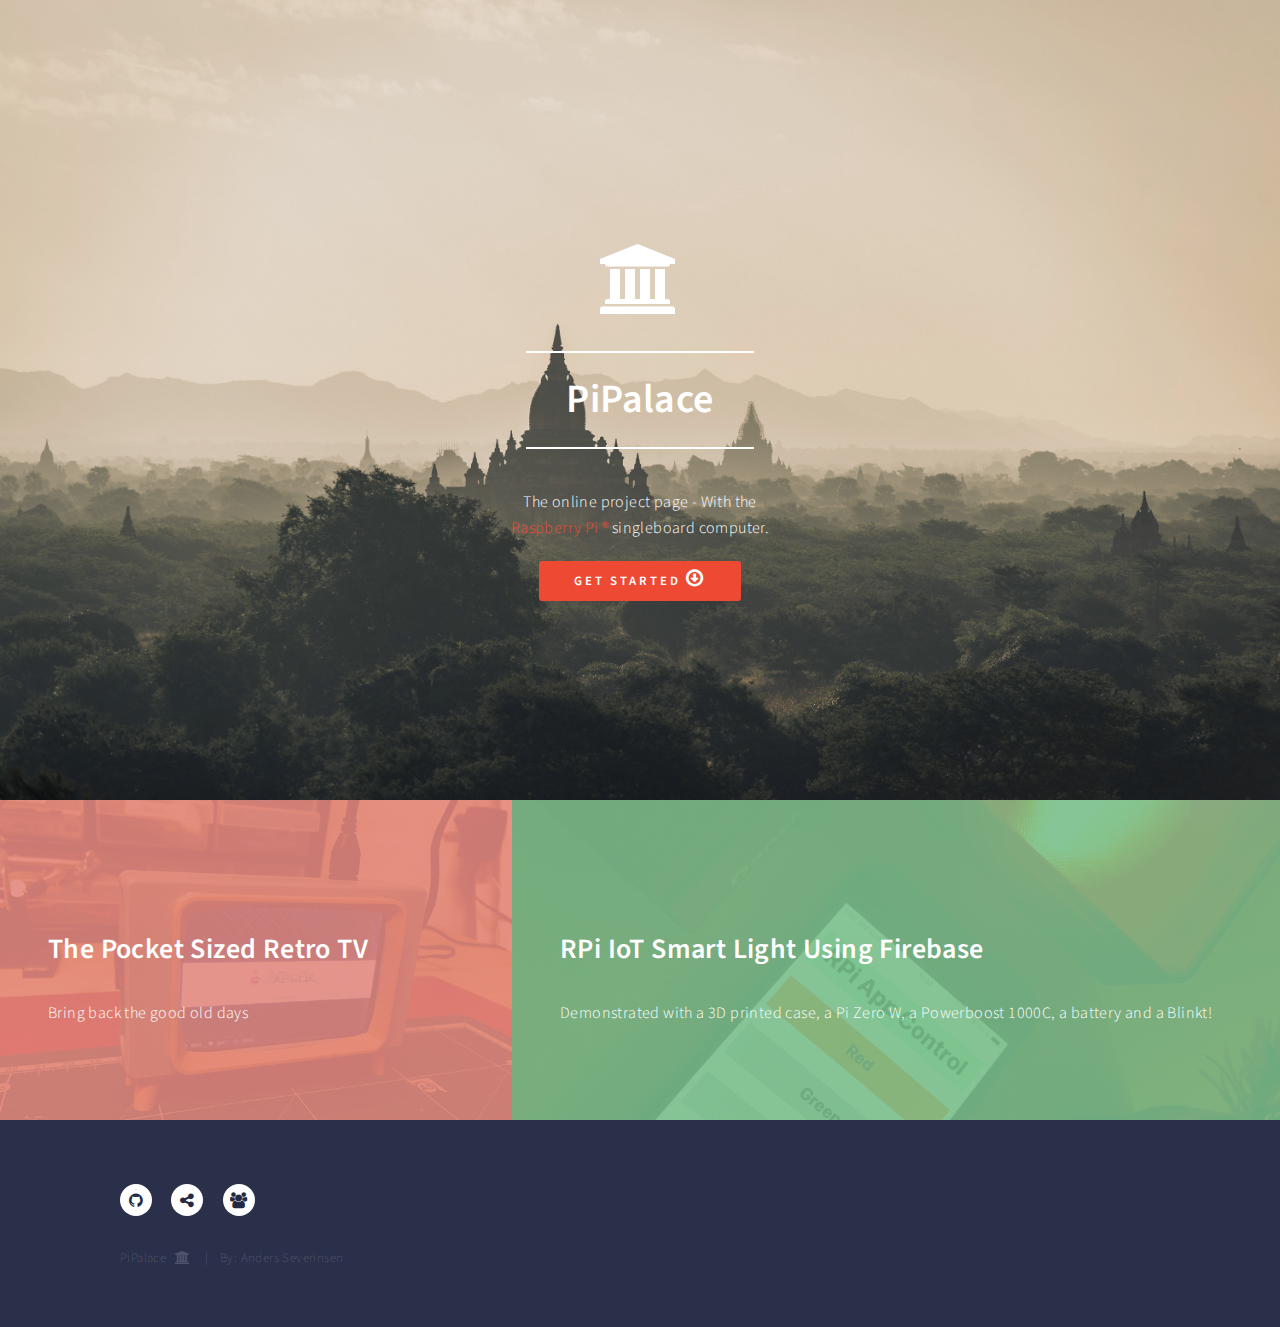
<file: PiPalace-V2/index.html>
<!DOCTYPE HTML>

<html>
	<head>
		<title>PiPalace</title>
		<meta charset="utf-8" />
		<meta name="viewport" content="width=device-width, initial-scale=1, user-scalable=no" />
		<!--[if lte IE 8]><script src="assets/js/ie/html5shiv.js"></script><![endif]-->
		<link rel="stylesheet" href="assets/css/main.css" />
		<!--[if lte IE 9]><link rel="stylesheet" href="assets/css/ie9.css" /><![endif]-->
		<!--[if lte IE 8]><link rel="stylesheet" href="assets/css/ie8.css" /><![endif]-->
		<link rel="stylesheet" href="https://cdnjs.cloudflare.com/ajax/libs/font-awesome/4.7.0/css/font-awesome.min.css">
		<link href="https://fonts.googleapis.com/icon?family=Material+Icons" rel="stylesheet">
		<link rel="icon" href="images/palace-png.png">
		<!-- <link rel="shortcut icon" type="image/x-icon" href="palace-palace.jpg" /> -->
	</head>
	<body>

		<!-- Wrapper -->
			<div id="wrapper">

				<!-- Banner -->
					<section id="banner" class="major">
						<div class="inner" style="text-align:center;">
							<div class="logo" style="padding-bottom:10px; font-size:70px;">
								<span class="icon fa-bank"></span>
							</div>
							<header class="major">
								<h2 style="font-size:40px;">PiPalace</h2>
								<p>The online project page - With the <br /><a class="else" href="https://www.raspberrypi.org/" target="_blank" style="color:#ed4933; border-color:transparent;">Raspberry Pi &reg;</a> singleboard computer.</h2><br /></p>
								<ul class="actions" style="padding-top:20px;">
									<li><a href="#one" class="button special scrolly">Get Started <i class="fa fa-arrow-circle-o-down" style="font-size:20px;"></i></a></li>
								</ul>
							</header>
						</div>
					</section>

				<!-- Main -->
					<div id="main">

						<!-- One -->
							<section id="one" class="tiles">
								<article>
									<span class="image">
										<img src="images/retrotv1.jpg" alt="" />
									</span>
									<header class="major">
										<h3><a href="retropie_tv.html" class="link">The Pocket Sized Retro TV</a></h3>
										<p>Bring back the good old days</p>
									</header>
								</article>
								<article>
									<span class="image">
										<img src="images/appcontrol-topView.jpg" alt="" />
									</span>
									<header class="major">
										<h3><a href="rpi_app_control.html" class="link"></a>RPi IoT Smart Light Using Firebase</h3>
										<p>Demonstrated with a 3D printed case, a Pi Zero W, a Powerboost 1000C, a battery and a Blinkt!</p>
									</header>
								</article>
							</section>

				<!-- Footer -->
					<footer id="footer">
						<div class="inner">
							<ul class="icons">
								<li><a href="https://github.com/Anders644PI" target="_blank" class="icon alt fa-github"><span class="label">GitHub</span></a></li>
								<li><a href="https://www.thingiverse.com/Anders644Pi/about" target="_blank" class="icon alt fa-share-alt"><span class="label">Thingiverse</span></a></li>
								<li><a href="https://www.instructables.com/member/Anders644PI/" target="_blank" class="icon alt fa-group"><span class="label">GitHub</span></a></li>
							</ul>
							<ul class="copyright">
								<li>PiPalace <i style="padding-left:5px;" class="fa fa-bank"></i></li>
								<li>By: Anders Severinsen</li>
							</ul>
						</div>
					</footer>

			</div>

		<!-- Scripts -->
			<script src="assets/js/jquery.min.js"></script>
			<script src="assets/js/jquery.scrolly.min.js"></script>
			<script src="assets/js/jquery.scrollex.min.js"></script>
			<script src="assets/js/skel.min.js"></script>
			<script src="assets/js/util.js"></script>
			<!--[if lte IE 8]><script src="assets/js/ie/respond.min.js"></script><![endif]-->
			<script src="assets/js/main.js"></script>

	</body>
</html>
</file>
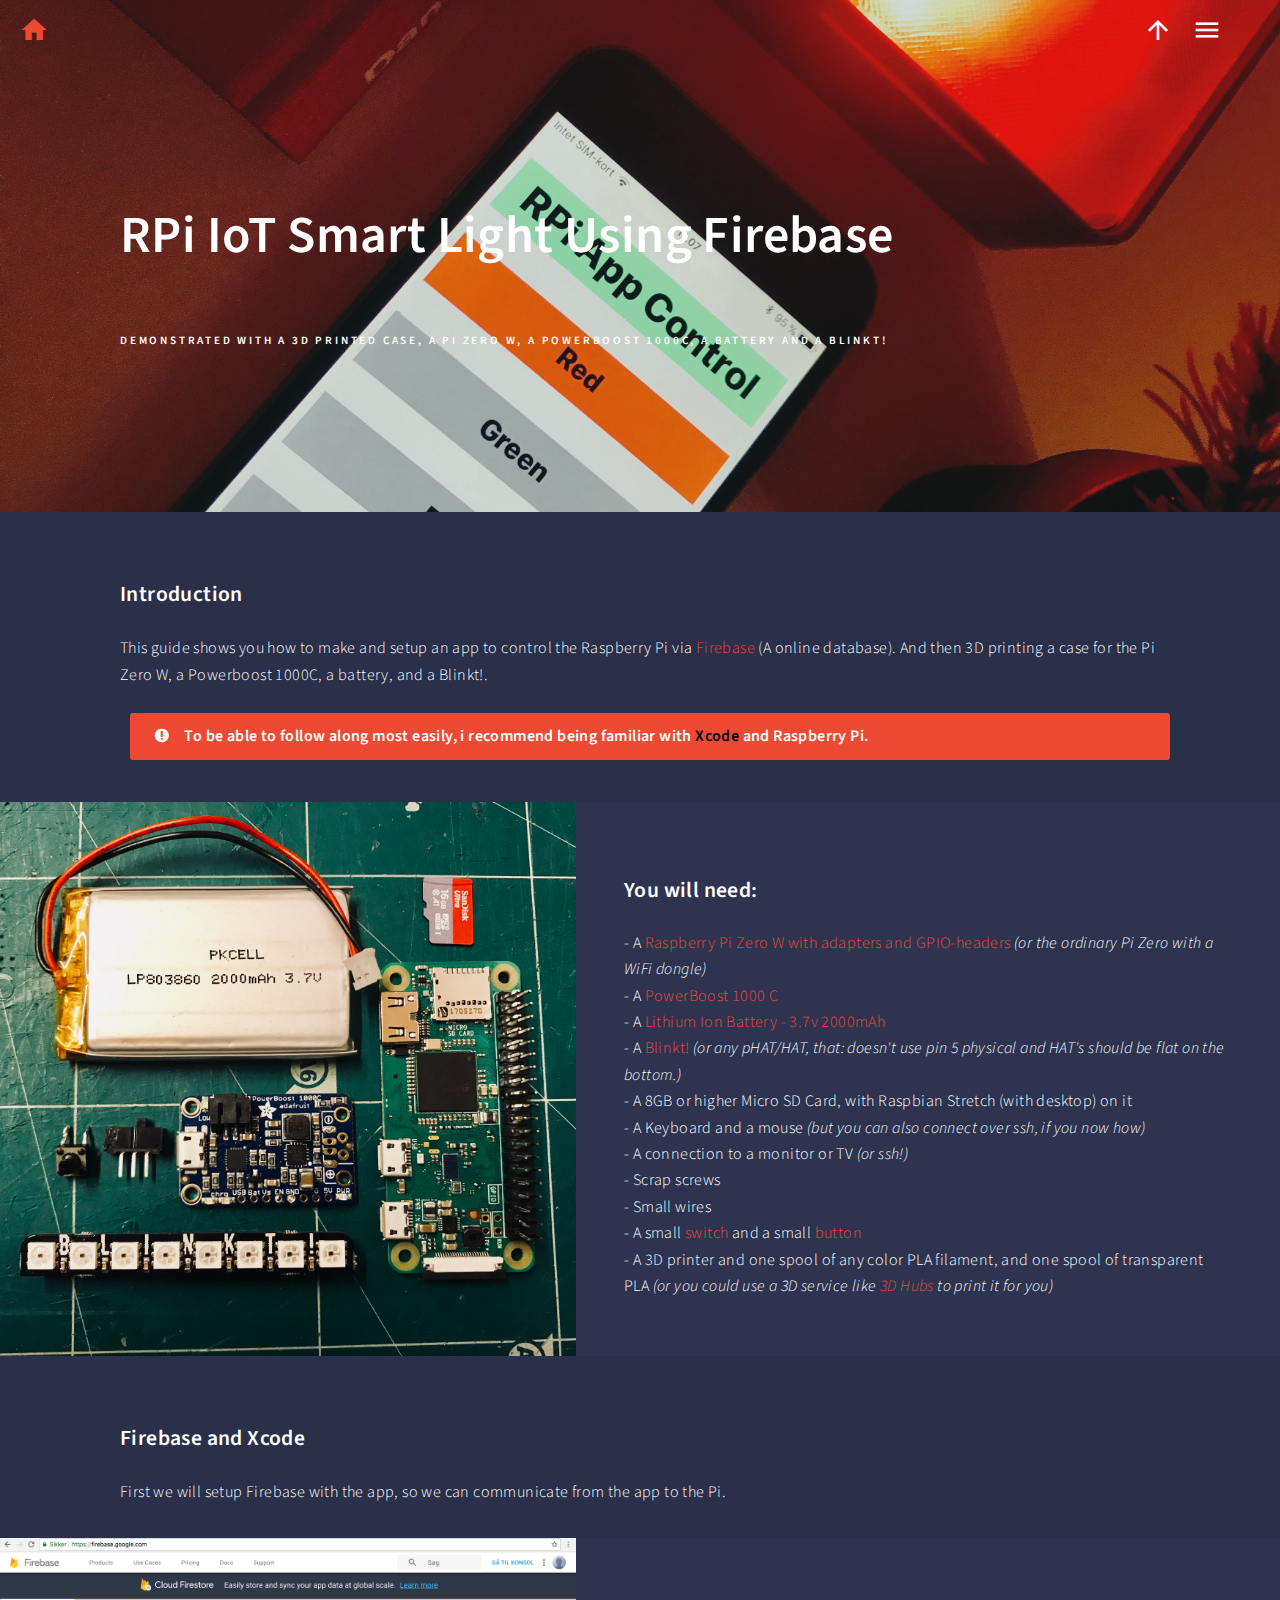
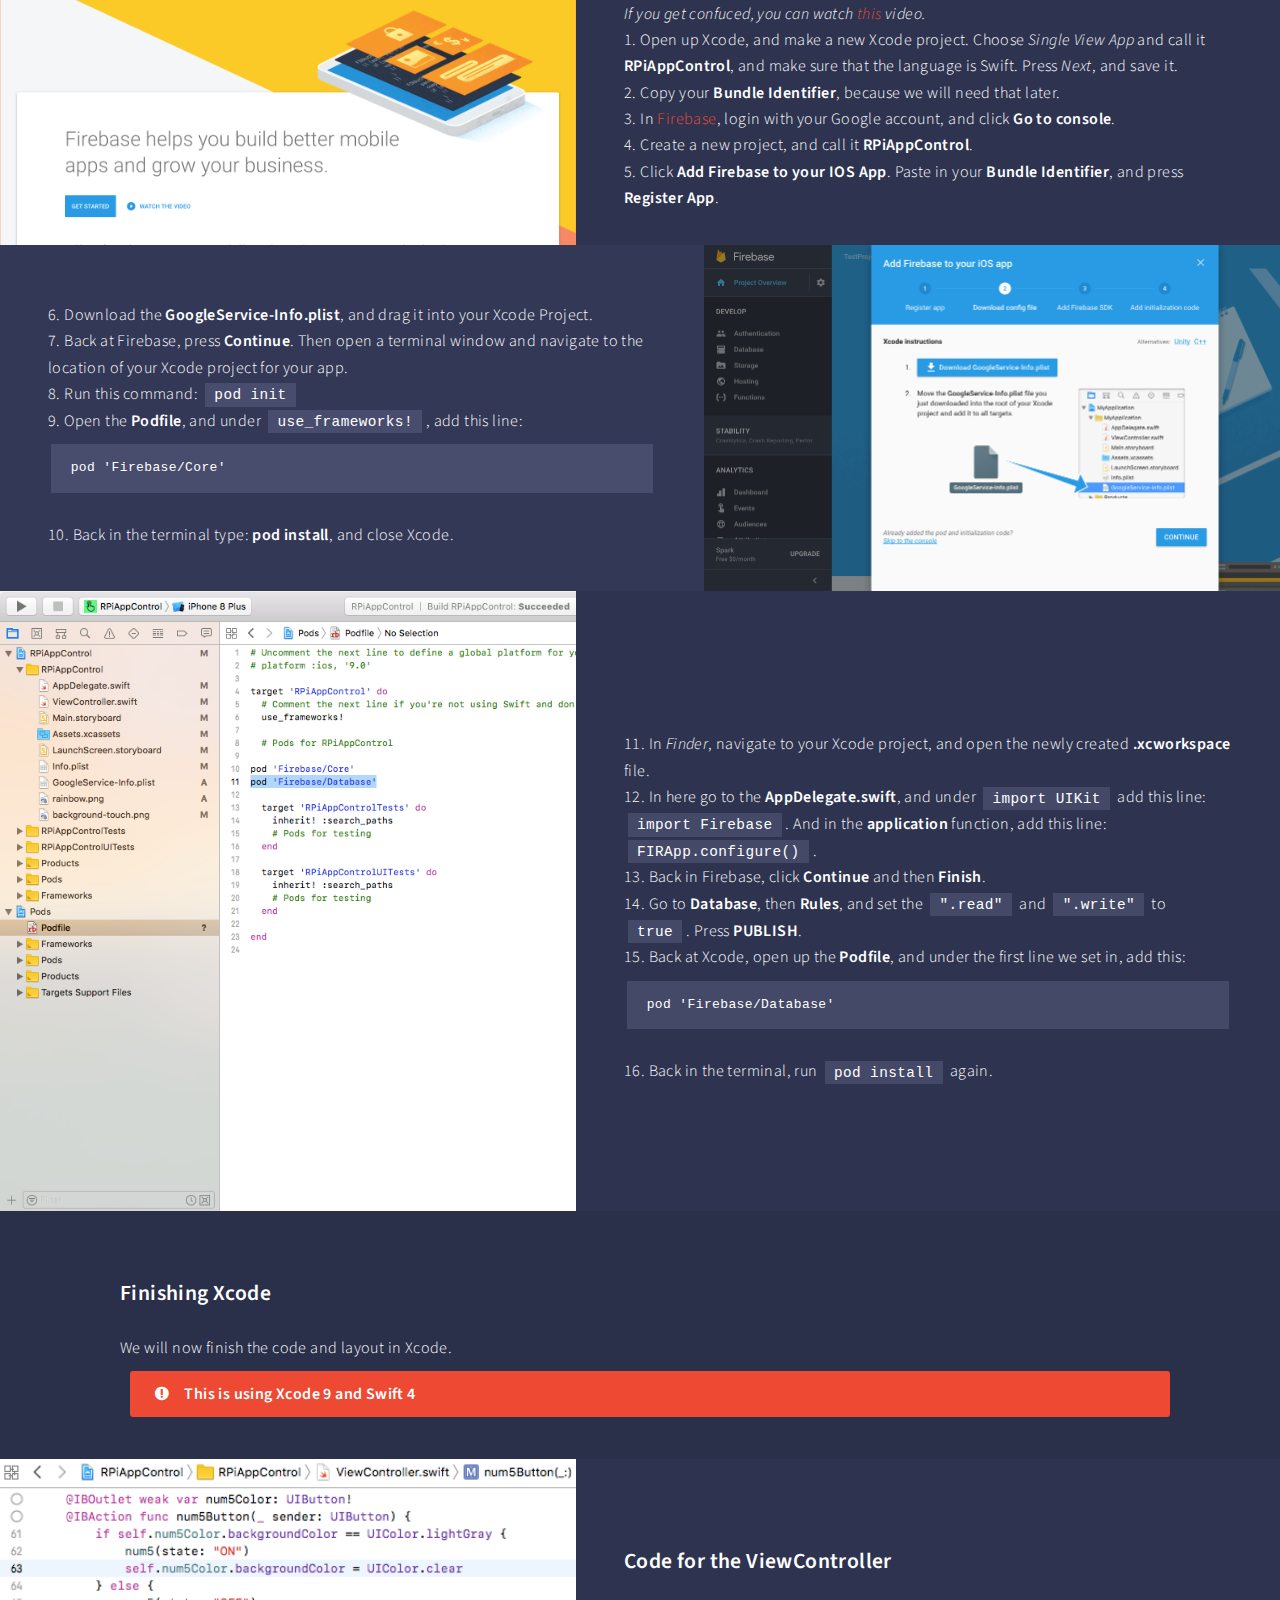
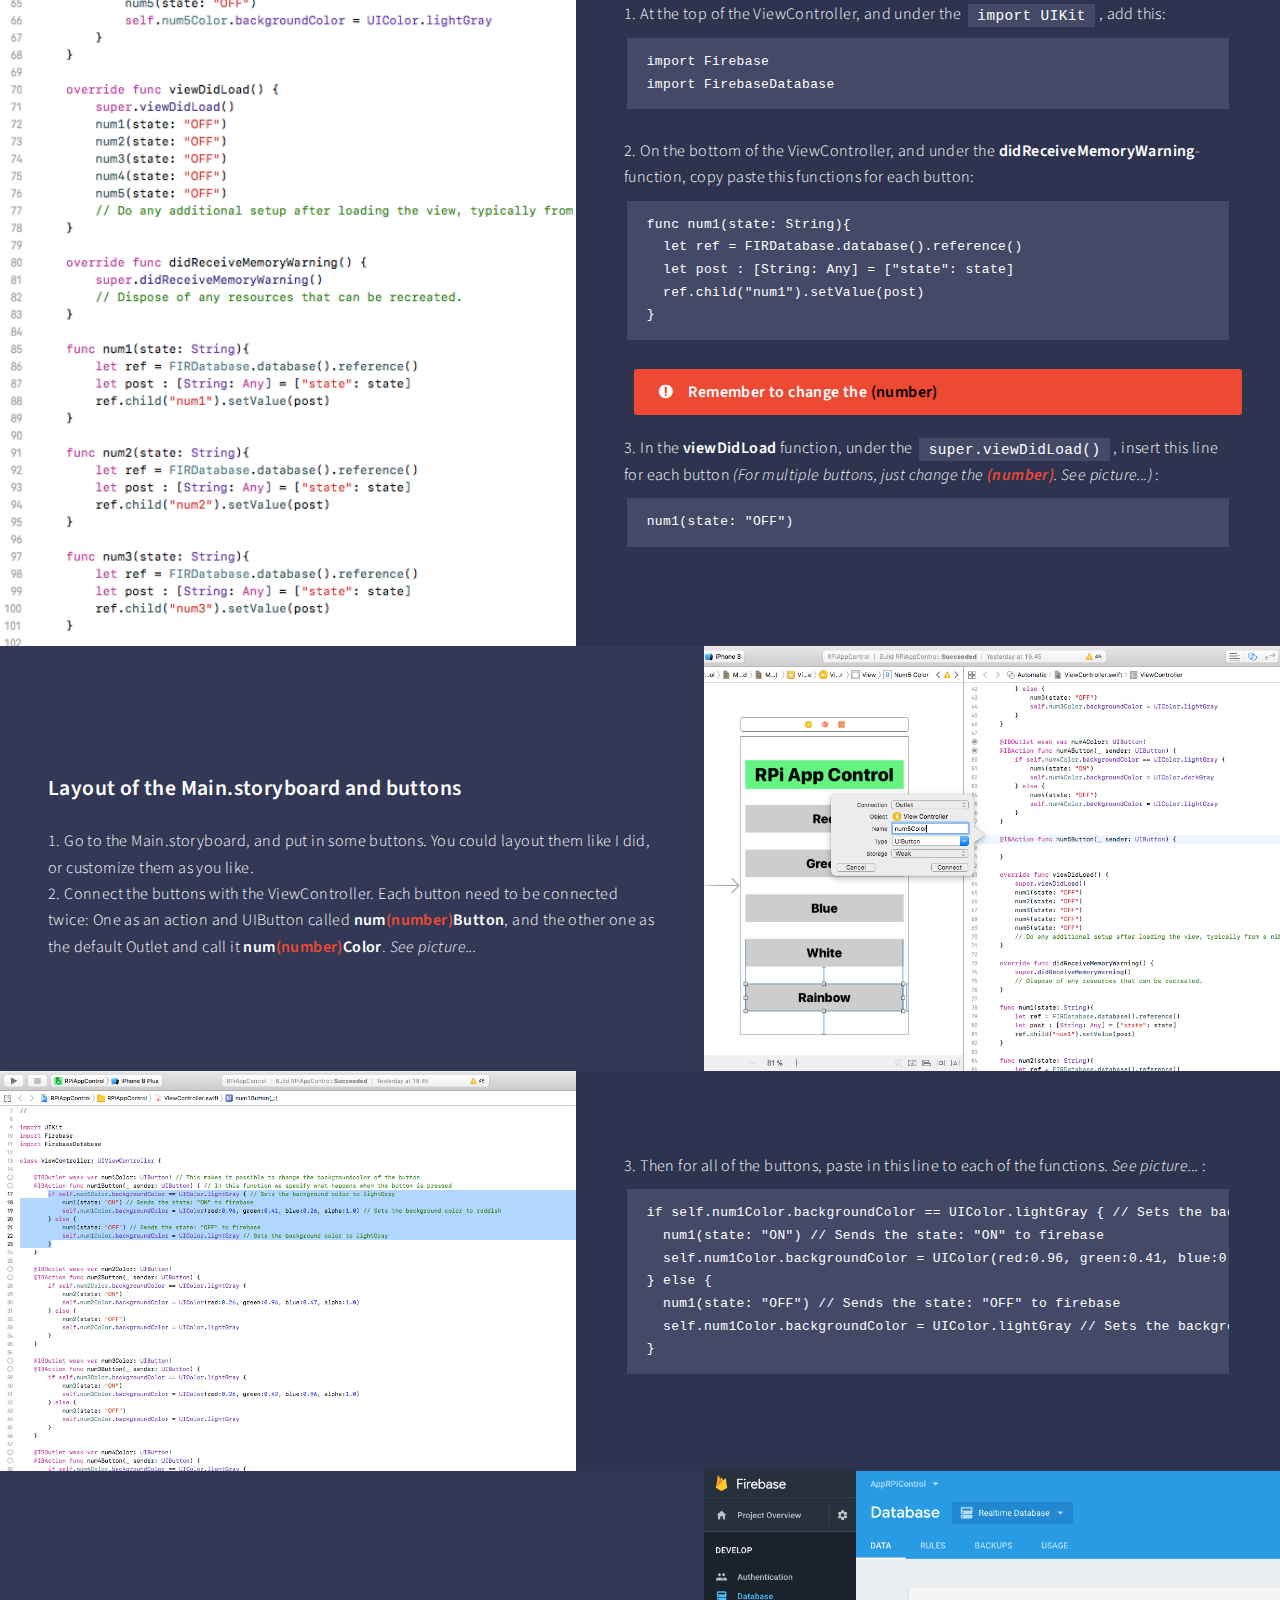
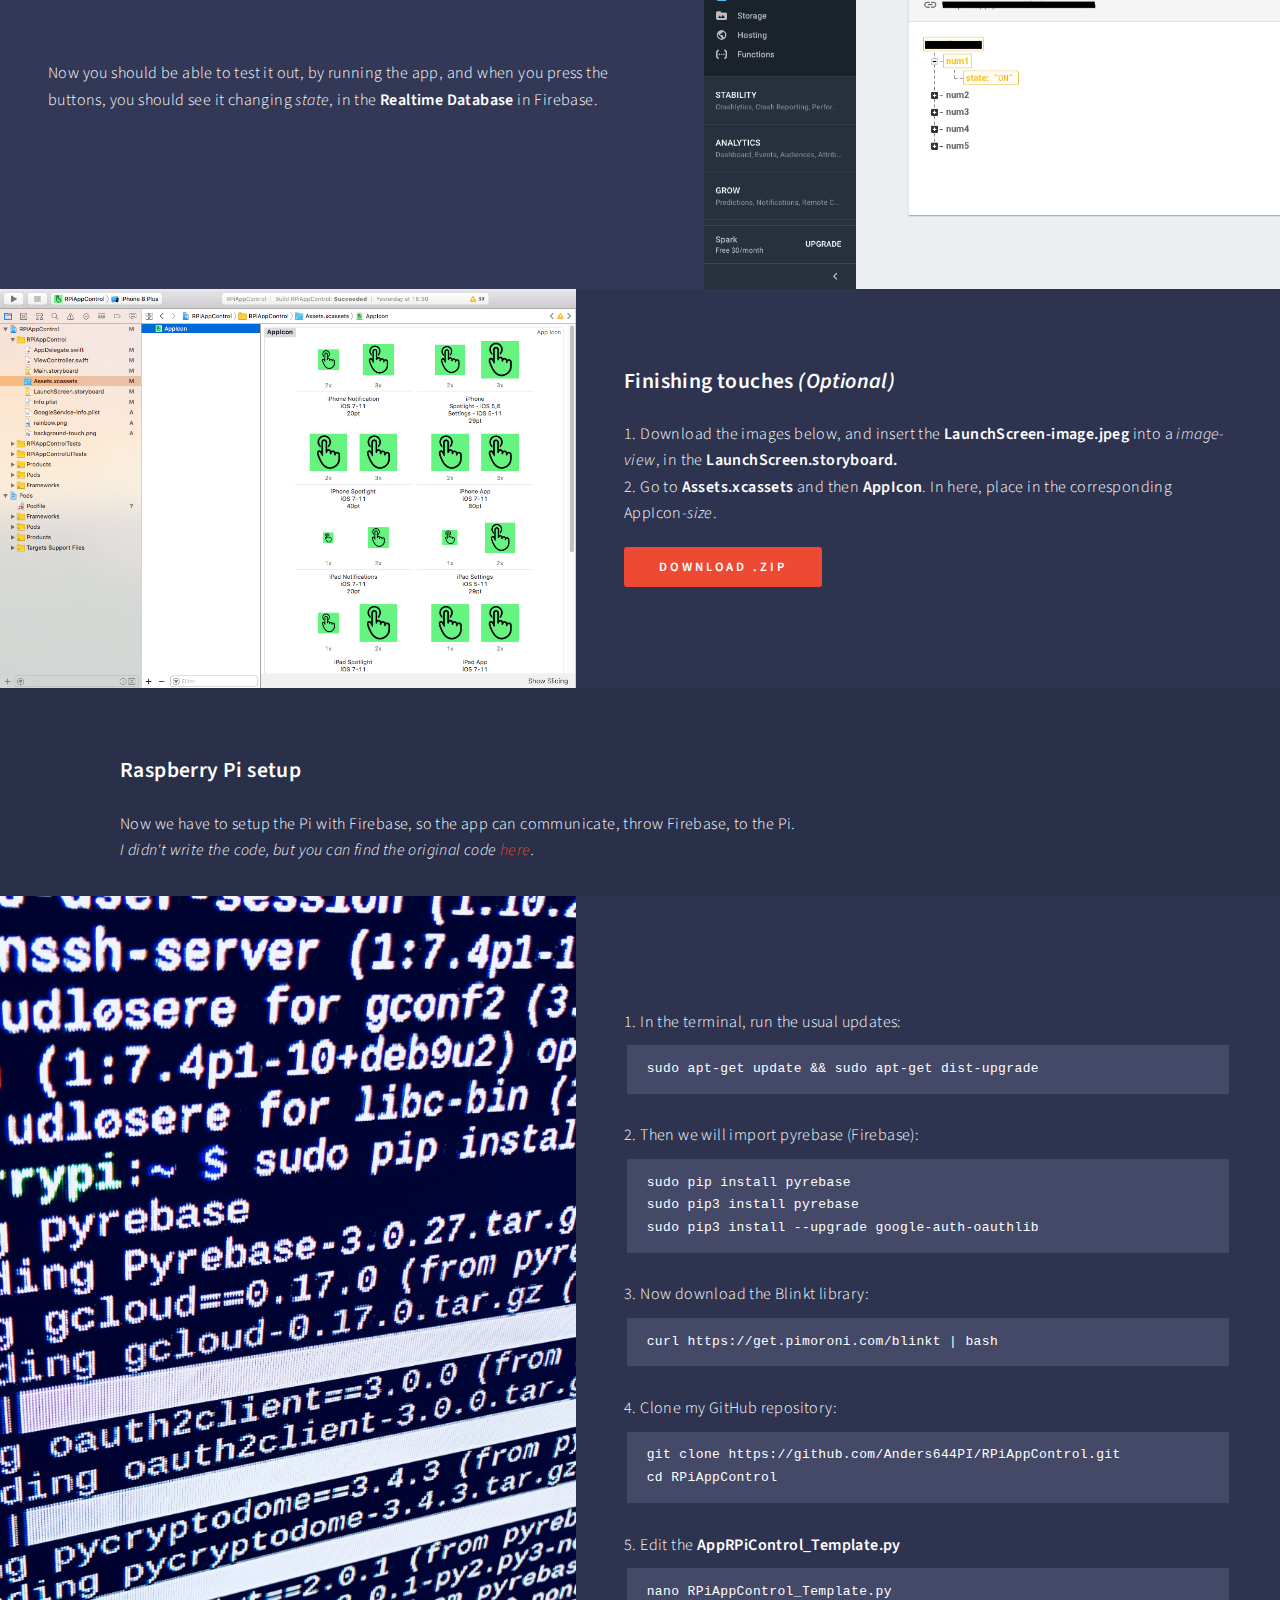
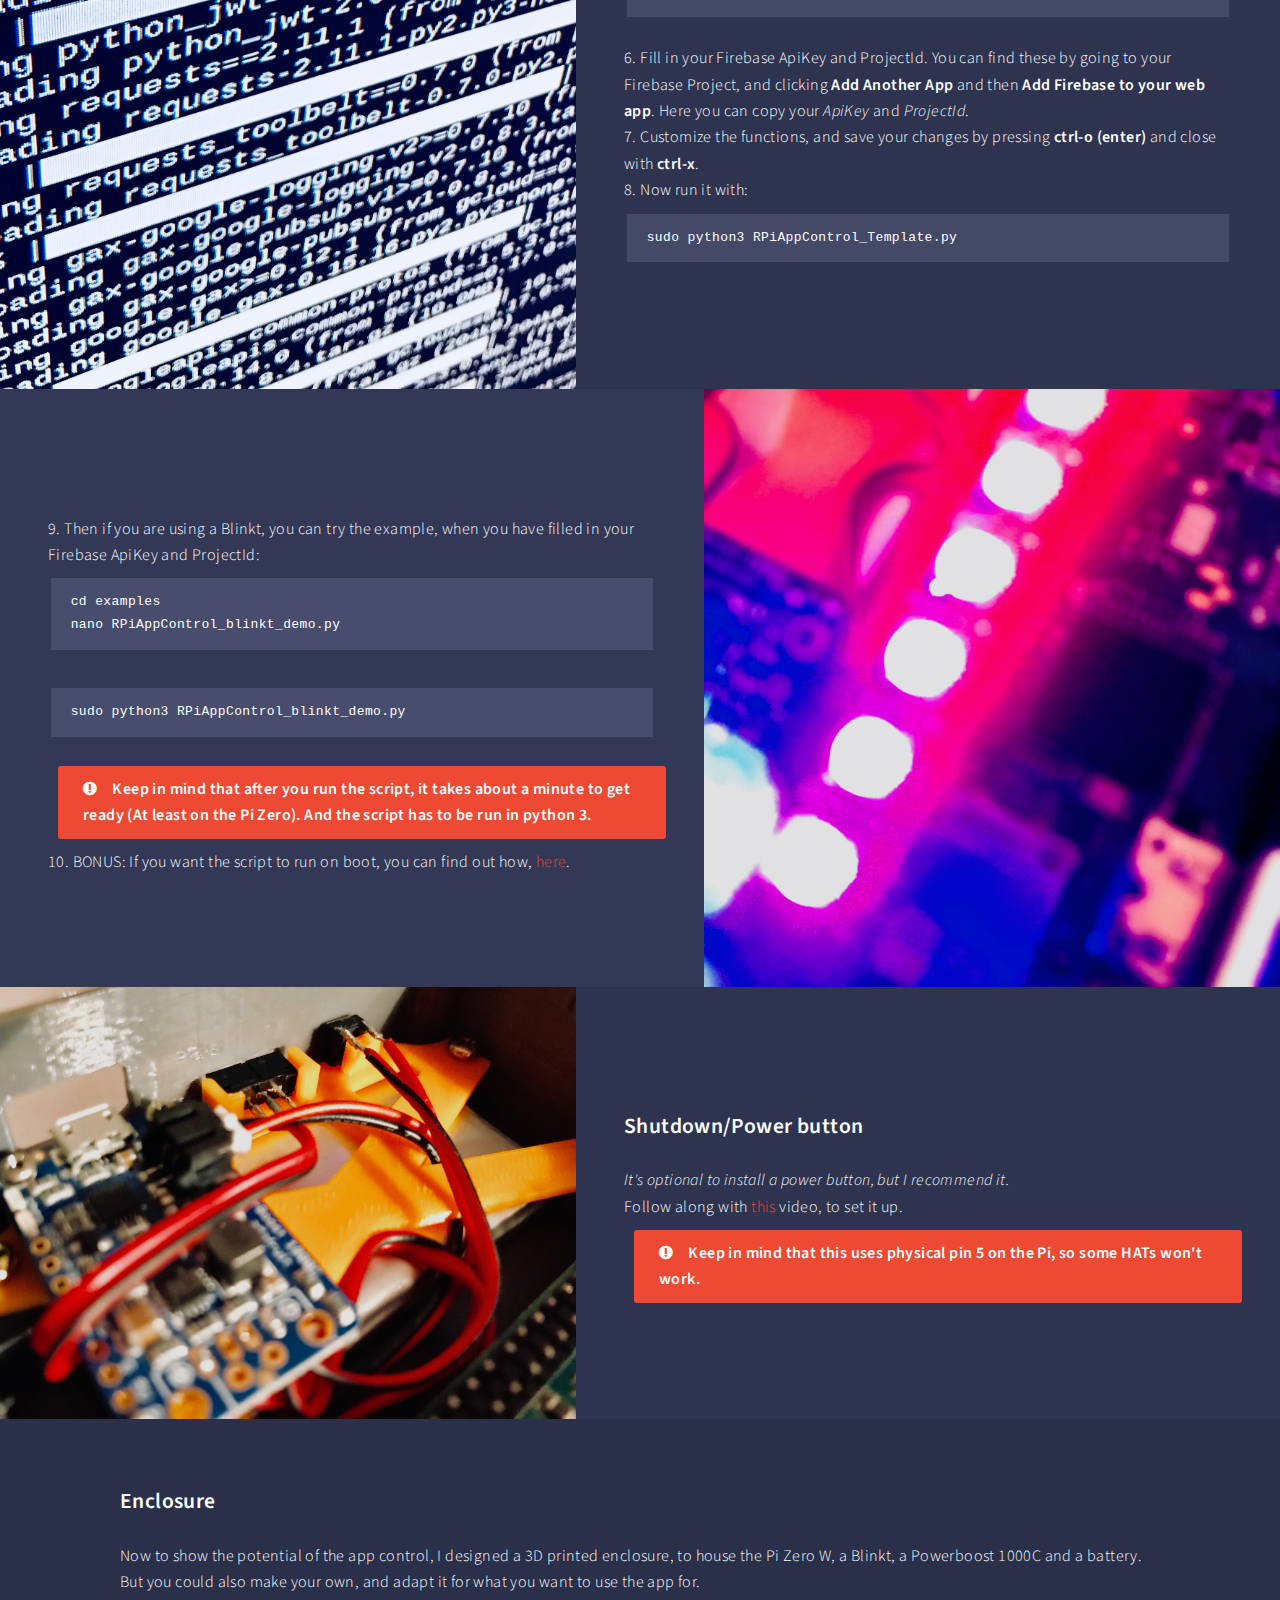
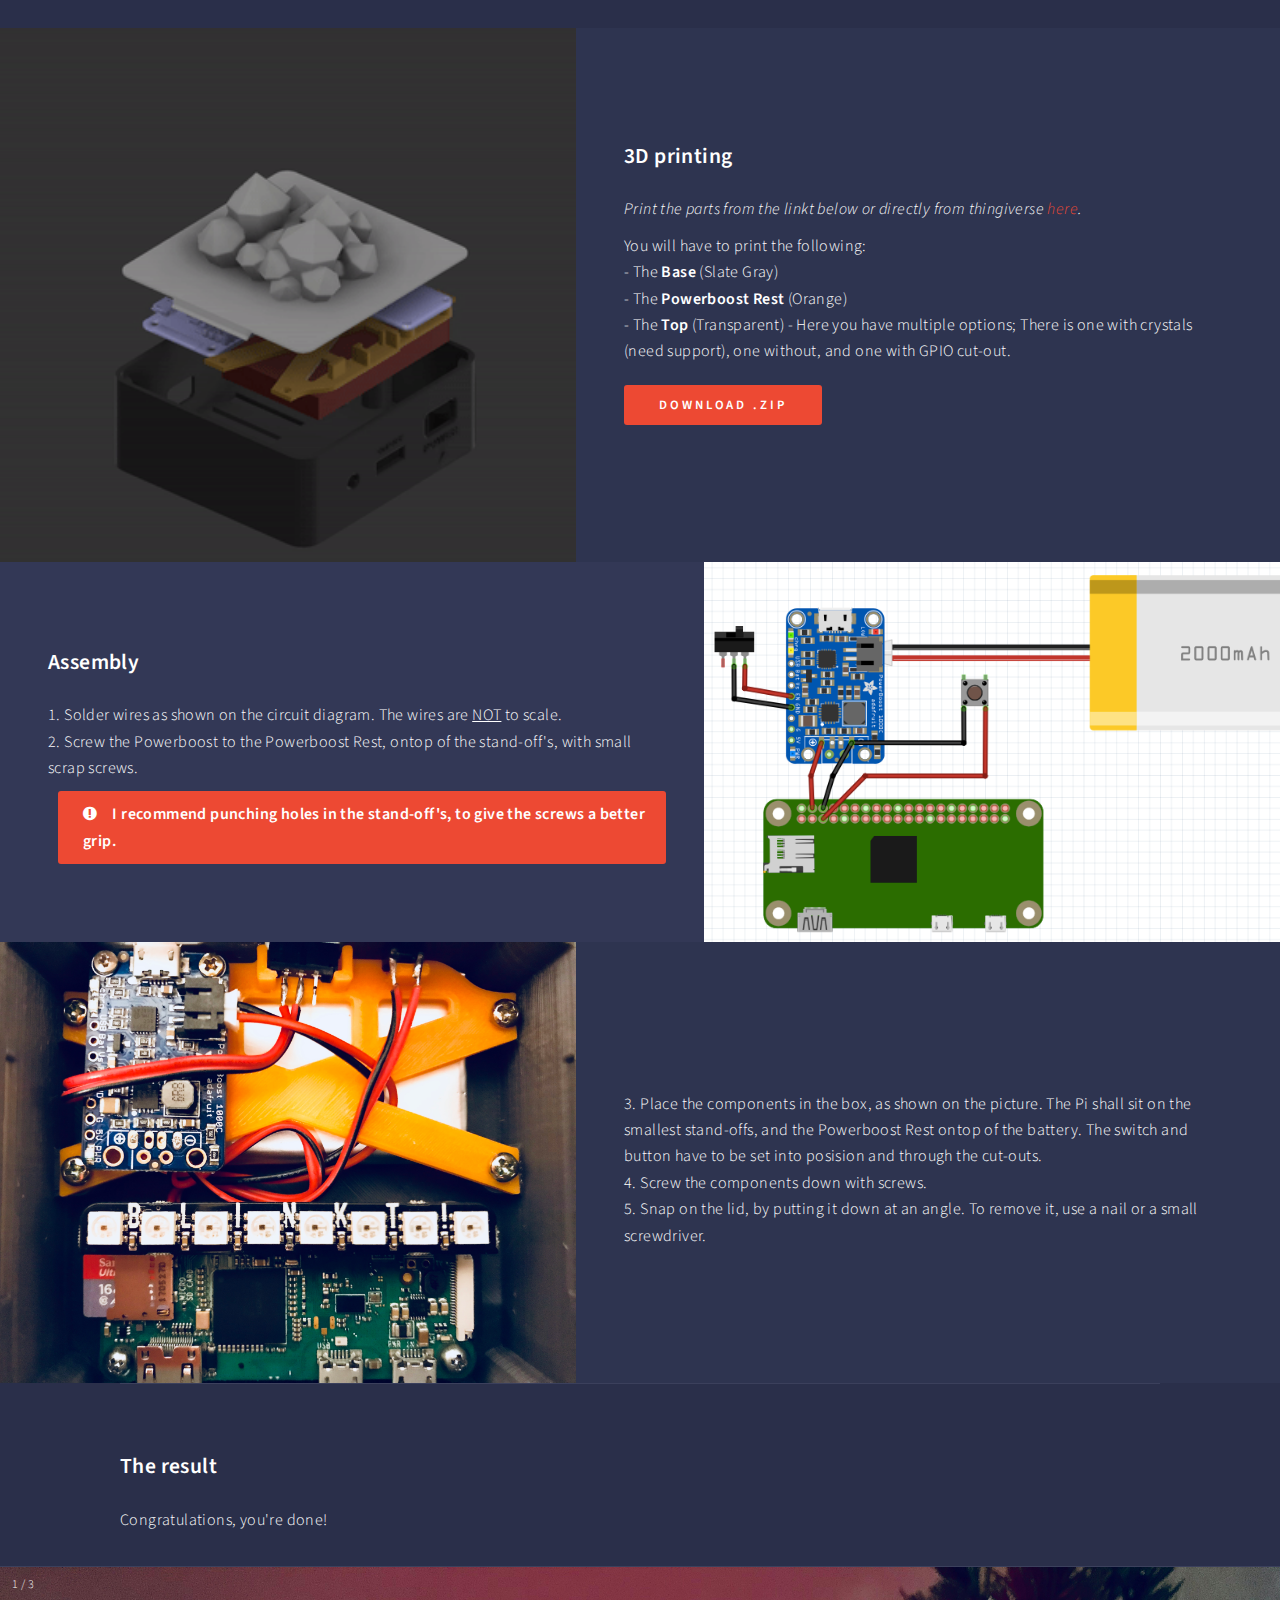
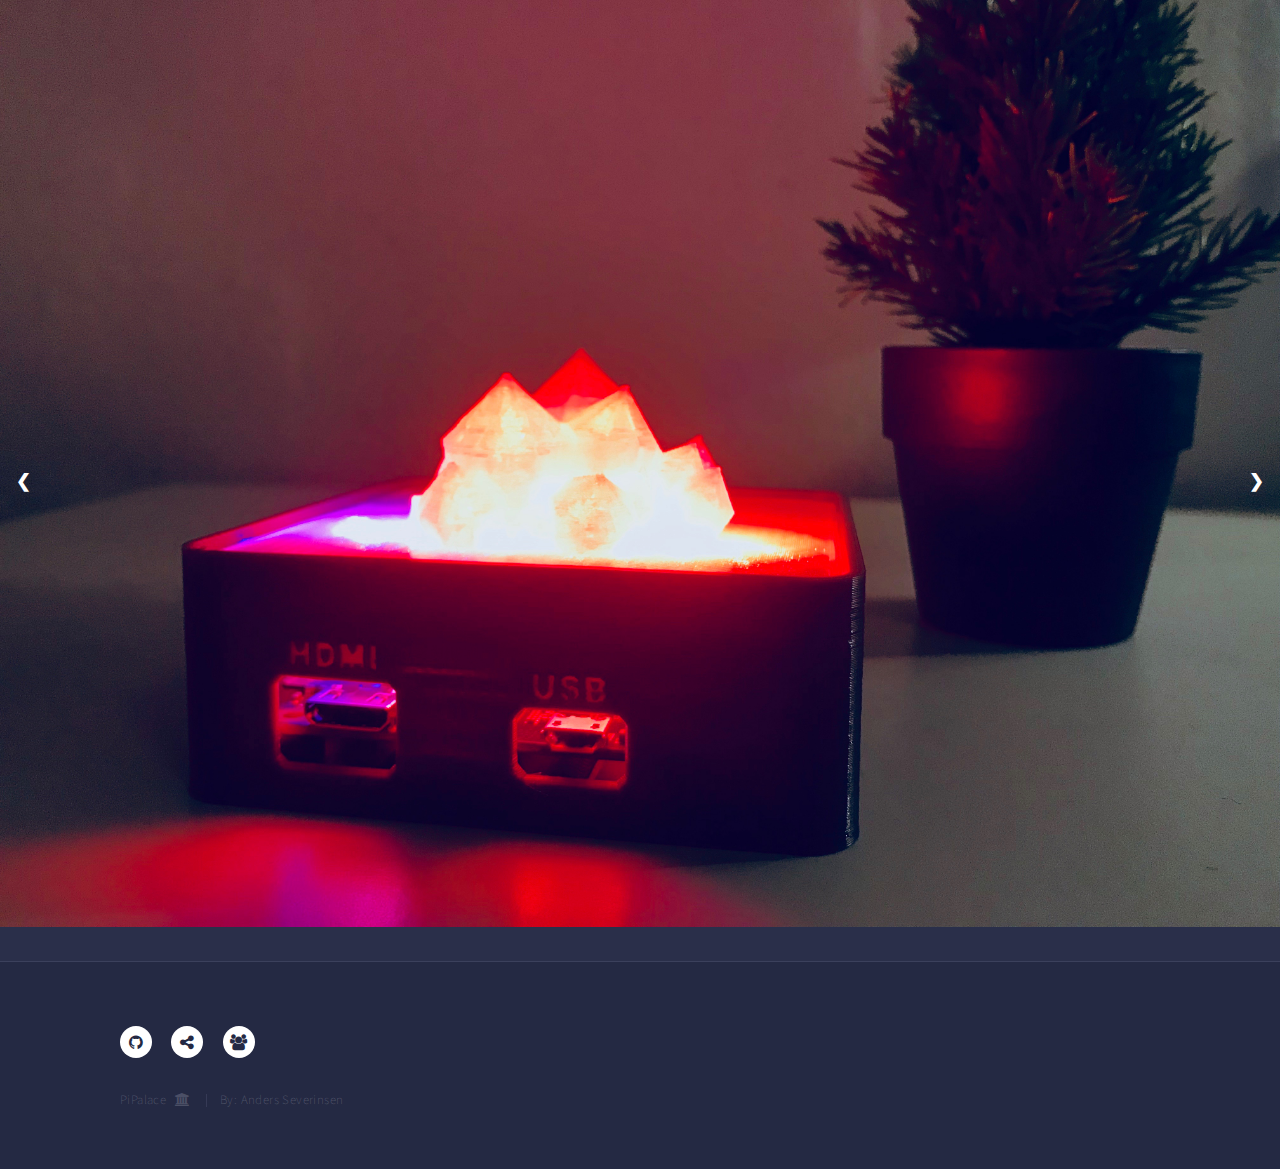
<file: PiPalace-V2/rpi_app_control.html>
<!DOCTYPE HTML>
<!--
	Forty by HTML5 UP
	html5up.net | @ajlkn
	Free for personal and commercial use under the CCA 3.0 license (html5up.net/license)
-->
<html>
	<head>
		<title>PiPalace</title>
		<meta charset="utf-8" />
		<meta name="viewport" content="width=device-width, initial-scale=1, user-scalable=no" />
		<!--[if lte IE 8]><script src="assets/js/ie/html5shiv.js"></script><![endif]-->
		<link rel="stylesheet" href="assets/css/main.css" />
		<!--[if lte IE 9]><link rel="stylesheet" href="assets/css/ie9.css" /><![endif]-->
		<!--[if lte IE 8]><link rel="stylesheet" href="assets/css/ie8.css" /><![endif]-->
		<link rel="stylesheet" href="https://cdnjs.cloudflare.com/ajax/libs/font-awesome/4.7.0/css/font-awesome.min.css">
		<link href="https://fonts.googleapis.com/icon?family=Material+Icons" rel="stylesheet">
		<link rel="icon" href="images/palace-png.png">
	</head>
	<body>

		<!-- Wrapper -->
			<div id="wrapper">

				<!-- Header -->
				<!-- Note: The "styleN" class below should match that of the banner element. -->
					<header id="header" class="alt style2">
						<a href="index.html" class="logo"><span><i class="material-icons" style="font-size:30px; padding-top:15px;">home</i></span></a>
						<nav>
							<a href="#"><i class="material-icons" style="font-size:30px; padding-top:15px;">arrow_upward</i></a>
							<a href="#menu"><i class="material-icons" style="font-size:30px; padding-top:15px;">menu</i></a>
						</nav>
					</header>
				
					<nav id="menu">
						<ul class="links">
							<li><a href="#intro" class="scrolly">Introduction</a></li>
							<li><a href="#fire_xcode" class="scrolly">Firebase and Xcode</a></li>
							<li><a href="#xcode" class="scrolly">Finishing Xcode</a></li>
							<li><a href="#rasppi" class="scrolly">Raspberry Pi setup</a></li>
							<li><a href="#enclosure" class="scrolly">Enclosure</a></li>
							<li><a href="#assembly" class="scrolly">Assembly</a></li>
							<li><a href="#result" class="scrolly">The result</a></li>
						</ul>
						<ul class="actions vertical">
							<li><a href="index.html" class="button special fit">Home</a></li>
							<!-- <li><a href="#" class="button fit">Log In</a></li> -->
						</ul>
					</nav>

				<!-- Banner -->
				<!-- Note: The "styleN" class below should match that of the header element. -->
					<section id="banner" class="style1">
						<div class="inner">
							<span class="image">
								<img src="images/appcontrol-banner.jpg" alt="" />
							</span>
							<header class="major">
								<h1>RPi IoT Smart Light Using Firebase</h1>
							</header>
							<div class="content">
								<p>Demonstrated with a 3D printed case, a Pi Zero W, a Powerboost 1000C, a battery and a Blinkt!</p>
							</div>
						</div>
					</section>

				<!-- Main -->
					<div id="main">

						<!-- Introduction -->
							<section id="one">
								<div class="inner" id="intro">
									<header class="major">
										<h2>Introduction</h2>
									</header>
									<p style="padding-bottom:15px;">This guide shows you how to make and setup an app to control the Raspberry Pi via <a class="else" href="https://firebase.google.com/" target="_blank" style="color:#ed4933; border-bottom:transparent;">Firebase</a> (A online database).
And then 3D printing a case for the Pi Zero W, a Powerboost 1000C, a battery, and a Blinkt!.</p>
									<p class="notice"><i class="fa fa-exclamation-circle" style="padding-right:15px;"></i>To be able to follow along most easily, i recommend being familiar with <a class="else" href="https://developer.apple.com/xcode/" target="_blank" style="color:black; border-bottom:transparent;">Xcode</a> and Raspberry Pi.</p>
								</div>
							</section>
							<section id="two" class="spotlights">
								<section>
									<a class="image">
										<img src="images/appcontrol-componets.jpg" alt="" data-position="center center" />
									</a>
									<div class="content">
										<div class="inner">
											<header class="major">
												<h3>You will need:</h3>
											</header>
												<p> - A <a class="else" href="https://www.adafruit.com/product/3410" target="_blank" style="color:#ed4933; border-bottom:transparent;">Raspberry Pi Zero W with adapters and GPIO-headers</a> <i>(or the ordinary Pi Zero with a WiFi dongle)</i></p>
												<p> - A <a class="else" href="https://www.adafruit.com/product/2465" target="_blank" style="color:#ed4933; border-bottom:transparent;">PowerBoost 1000 C</a></p>
												<p> - A <a class="else" href="https://www.adafruit.com/product/2011" target="_blank" style="color:#ed4933; border-bottom:transparent;">Lithium Ion Battery - 3.7v 2000mAh</a></p>
												<p> - A <a class="else" href="https://shop.pimoroni.com/products/blinkt" target="_blank" style="color:#ed4933; border-bottom:transparent;">Blinkt!</a> <i>(or any pHAT/HAT, that: doesn't use pin 5 physical and HAT's should be flat on the bottom.)</i></p>
												<p> - A 8GB or higher Micro SD Card, with Raspbian Stretch (with desktop) on it</p>
												<p> - A Keyboard and a mouse <i>(but you can also connect over ssh, if you now how)</i></p>
												<p> - A connection to a monitor or TV <i>(or ssh!)</i></p>
												<p> - Scrap screws</p>
												<p> - Small wires</p>
												<p> - A small <a class="else" href="https://shop.pimoroni.com/products/spdt-mini-power-switch" target="_blank" style="color:#ed4933; border-bottom:transparent;">switch</a> and a small <a class="else" href="https://www.adafruit.com/product/367" target="_blank" style="color:#ed4933; border-bottom:transparent;">button</a></p>
												<p> - A 3D printer and one spool of any color PLA filament, and one spool of transparent PLA<i> (or you could use a 3D service like <a class="else" href="https://www.3dhubs.com/" target="_blank" style="color:#ed4933; border-bottom:transparent;">3D Hubs</a> to print it for you)</i></p>
										</div>
									</div>
								</section>
							</section>

				<!-- Firebase and Xcode -->
							<section id="one">
								<div class="inner" id="fire_xcode">
									<header class="major">
										<h2>Firebase and Xcode</h2>
									</header>
									<p>First we will setup Firebase with the app, so we can communicate from the app to the Pi.</p>
								</div>
							</section>
					<section id="two" class="spotlights">
						<section>
							<a class="image">
								<img src="images/firebase.jpg" alt="" data-position="top center" />
							</a>
							<div class="content">
								<div class="inner">
									<p style="padding-top:15px;"><i>If you get confuced, you can watch <a class="else" href="https://www.youtube.com/watch?v=oesmSjIbGJc" target="_blank" style="color:#ed4933; border-bottom:transparent;">this</a> video.</i></p>
									<p>1. Open up Xcode, and make a new Xcode project. Choose <i>Single View App</i> and call it <b>RPiAppControl</b>, and make sure that the language is Swift. Press <i>Next</i>, and save it.</p>
									<p>2. Copy your <b>Bundle Identifier</b>, because we will need that later.</p>
									<p>3. In <a class="else" href="https://firebase.google.com/" target="_blank" style="color:#ed4933; border-bottom:transparent;">Firebase</a>, login with your Google account, and click <b>Go to console</b>.</p>
									<p>4. Create a new project, and call it <b>RPiAppControl</b>.</p>
									<p>5. Click <b>Add Firebase to your IOS App</b>. Paste in your <b>Bundle Identifier</b>, and press <b>Register App</b>.</p>
								</div>
							</div>
						</section>
						<section>
							<a class="image">
								<img src="images/appcontrol-firebase-googleinfo.jpg" alt="" data-position="top center" />
							</a>
							<div class="content">
								<div class="inner">
									<p>6. Download the <b>GoogleService-Info.plist</b>, and drag it into your Xcode Project.</p>
									<p>7. Back at Firebase, press <b>Continue</b>. Then open a terminal window and navigate to the location of your Xcode project for your app.</p>
									<p>8. Run this command: <code>pod init</code></p>
									<p>9. Open the <b>Podfile</b>, and under <code>use_frameworks!</code>, add this line:</p>
									<pre style="padding-top:10px;"><code>pod 'Firebase/Core'</code></pre>
									<p>10. Back in the terminal type: <b>pod install</b>, and close Xcode.</p>
								</div>
							</div>
						</section>
						<section>
							<a class="image">
								<img src="images/appcontrol-podfile.jpg" alt="" data-position="top center" />
							</a>
							<div class="content">
								<div class="inner">
									<p>11. In <i>Finder</i>, navigate to your Xcode project, and open the newly created <b>.xcworkspace</b> file.</p>
									<p>12. In here go to the <b>AppDelegate.swift</b>, and under <code>import UIKit</code> add this line: <code>import Firebase</code>. And in the <b>application</b> function, add this line: <code>FIRApp.configure()</code>.</p>
									<p>13. Back in Firebase, click <b>Continue</b> and then <b>Finish</b>.</p>
									<p>14. Go to <b>Database</b>, then <b>Rules</b>, and set the <code>".read"</code> and <code>".write"</code> to <code>true</code>. Press <b>PUBLISH</b>.</p>
									<p>15. Back at Xcode, open up the <b>Podfile</b>, and under the first line we set in, add this:</p>
									<pre style="padding-top:10px;"><code>pod 'Firebase/Database'</code></pre>
									<p>16. Back in the terminal, run <code>pod install</code> again.</p>
								</div>
							</div>
						</section>
					</section>

				<!-- Finishing Xcode -->
					<section id="one">
							<div class="inner" id="xcode">
								<header class="major">
									<h2>Finishing Xcode</h2>
								</header>
								<p>We will now finish the code and layout in Xcode.</p>
								<p class="notice"><i class="fa fa-exclamation-circle" style="padding-right:15px;"></i>This is using Xcode 9 and Swift 4</p>
							</div>
						</section>
				<section id="two" class="spotlights">
					<section>
						<a class="image">
							<img src="images/appcontrol-viewController.jpg" alt="" data-position="top center" />
						</a>
						<div class="content">
							<div class="inner">
								<header class="major">
									<h3>Code for the ViewController</h3>
								</header>
								<p>1. At the top of the ViewController, and under the <code>import UIKit</code>, add this:</p>
								<pre style="padding-top:10px;"><code>import Firebase
import FirebaseDatabase</code></pre>
								<p>2. On the bottom of the ViewController, and under the <b>didReceiveMemoryWarning</b>-function, copy paste this functions for each button:</p>
								<pre style="padding-top:10px;"><code>func num1(state: String){
  let ref = FIRDatabase.database().reference()
  let post : [String: Any] = ["state": state]
  ref.child("num1").setValue(post)
}</code></pre>
								<p class="notice"><i class="fa fa-exclamation-circle" style="padding-right:15px;"></i>Remember to change the <b style="color:black;">(number)</b></p>
								<p style="padding-top:10px;">3. In the <b>viewDidLoad</b> function, under the <code>super.viewDidLoad()</code>, insert this line for each button <i>(For multiple buttons, just change the <b style="color:#ed4933">(number)</b>. See picture...)</i> :</p><pre style="padding-top:10px;"><code>num1(state: "OFF")</code></pre>
							</div>
						</div>
					</section>
					<section>
						<a class="image">
							<img src="images/appcontrol-button.jpg" alt="" data-position="top center" />
						</a>
						<div class="content">
							<div class="inner">
								<header class="major">
									<h3>Layout of the Main.storyboard and buttons</h3>
								</header>
								<p>1. Go to the Main.storyboard, and put in some buttons. You could layout them like I did, or customize them as you like.</p>
								<p>2. Connect the buttons with the ViewController. Each button need to be connected twice: 
One as an action and UIButton called <b>num<b style="color:#ed4933">(number)</b>Button</b>, and the other one as the default Outlet and call it <b>num<b style="color:#ed4933">(number)</b>Color</b>. <i>See picture...</i></p>
							</div>
						</div>
					</section>
						<section>
							<a class="image">
								<img src="images/appcontrol-button_view.jpg" alt="" data-position="top center" />
							</a>
							<div class="content">
								<div class="inner">
									<p>3. Then for all of the buttons, paste in this line to each of the functions. <i>See picture...</i> :</p>
									<pre style="padding-top:10px;"><code>if self.num1Color.backgroundColor == UIColor.lightGray { // Sets the background color to lightGray
  num1(state: "ON") // Sends the state: "ON" to firebase
  self.num1Color.backgroundColor = UIColor(red:0.96, green:0.41, blue:0.26, alpha:1.0) // Sets the background color to reddish
} else {
  num1(state: "OFF") // Sends the state: "OFF" to firebase
  self.num1Color.backgroundColor = UIColor.lightGray // Sets the background color to lightGray
}</code></pre>
								</div>
							</div>
						</section>
						<section>
							<a class="image">
								<img src="images/appcontrol-database.jpg" alt="" data-position="top center" />
							</a>
							<div class="content">
								<div class="inner">
									<p>Now you should be able to test it out, by running the app, and when you press the buttons, you should see it changing <i>state</i>, in the <b>Realtime Database</b> in Firebase.</p>
								</div>
							</div>
						</section>
						<section>
							<a class="image">
								<img src="images/appcontrol-appicon.jpg" alt="" data-position="top center" />
							</a>
							<div class="content">
								<div class="inner">
									<header class="major">
										<h3>Finishing touches <i>(Optional)</i></h3>
									</header>
									<p>1. Download the images below, and insert the <b>LaunchScreen-image.jpeg</b> into a <i>image-view</i>, in the <b>LaunchScreen.storyboard.</b></p>
									<p>2. Go to <b>Assets.xcassets</b> and then <b>AppIcon</b>. In here, place in the corresponding AppIcon<i>-size</i>.</p>
									<ul class="actions" style="padding-top: 20px;">
										<li><a href="downloads/AppControl-AppIcon.zip" class="button special">Download .zip <!-- <i class="material-icons">file_download</i> --> </a></li>
									</ul>
								</div>
							</div>
						</section>
					</section>
				
				<!-- Raspberry Pi setup -->
					<section id="one">
							<div class="inner" id="rasppi">
								<header class="major">
									<h2>Raspberry Pi setup</h2>
								</header>
								<p>Now we have to setup the Pi with Firebase, so the app can communicate, throw Firebase, to the Pi.</p>
								<p><i>I didn't write the code, but you can find the original code <a class="else" href="https://github.com/rohankatakam/rpi-code/blob/master/led-iot.py" target="_blank" style="color:#ed4933; border-bottom:transparent;">here</a>.</i></p>
							</div>
						</section>
					<section id="two" class="spotlights">
						<section>
							<a class="image">
								<img src="images/appcontrol-rpi-pyrebase.jpg" alt="" data-position="top center" />
							</a>
							<div class="content">
								<div class="inner">
									<p>1. In the terminal, run the usual updates:</p>
									<pre style="padding-top:10px;"><code>sudo apt-get update && sudo apt-get dist-upgrade</code></pre>
									<p>2. Then we will import pyrebase (Firebase):</p>
									<pre style="padding-top:10px;"><code>sudo pip install pyrebase
sudo pip3 install pyrebase
sudo pip3 install --upgrade google-auth-oauthlib</code></pre> <!-- ??? -->
									<p>3. Now download the Blinkt library:</p>
									<pre style="padding-top:10px;"><code>curl https://get.pimoroni.com/blinkt | bash</code></pre>
									<p>4. Clone my GitHub repository:</p>
									<pre style="padding-top:10px;"><code>git clone https://github.com/Anders644PI/RPiAppControl.git
cd RPiAppControl</code></pre>
									<p>5. Edit the <b>AppRPiControl_Template.py</b>
									<pre style="padding-top:10px;"><code>nano RPiAppControl_Template.py</code></pre>
									<p>6. Fill in your Firebase ApiKey and ProjectId. You can find these by going to your Firebase Project, and clicking <b>Add Another App</b> and then <b>Add Firebase to your web app</b>. Here you can copy your <i>ApiKey</i> and <i>ProjectId</i>.</p>
									<p>7. Customize the functions, and save your changes by pressing <b>ctrl-o</b> <b>(enter)</b> and close with <b>ctrl-x</b>.</p>
									<p>8. Now run it with:</p>
									<pre style="padding-top:10px;"><code>sudo python3 RPiAppControl_Template.py</code></pre>
								</div>
							</div>
						</section>
						<section>
							<a class="image">
								<img src="images/appcontrol-blinkt.jpg" alt="" data-position="top center" />
							</a>
							<div class="content">
								<div class="inner">
									<p>9. Then if you are using a Blinkt, you can try the example, when you have filled in your Firebase ApiKey and ProjectId:</p>
									<pre style="padding-top:10px;"><code>cd examples
nano RPiAppControl_blinkt_demo.py</code></pre>
<pre style="padding-top:10px;"><code>sudo python3 RPiAppControl_blinkt_demo.py</code></pre>
									<p class="notice"><i class="fa fa-exclamation-circle" style="padding-right:15px;"></i>Keep in mind that after you run the script, it takes about a minute to get ready (At least on the Pi Zero). And the script has to be run in python 3.</p>
									<p>10. BONUS: If you want the script to run on boot, you can find out how, <a class="else" href="https://learn.pimoroni.com/tutorial/sandyj/running-scripts-at-boot" target="_blank" style="color:#ed4933; border-bottom:transparent;">here</a>.</p>
								</div>
							</div>
						</section>
						<section>
							<a class="image">
								<img src="images/appcontrol-closeup.jpg" alt="" data-position="top center" />
							</a>
							<div class="content">
								<div class="inner">
									<header class="major">
										<h2>Shutdown/Power button</h2>
									</header>
									<p><i>It's optional to install a power button, but I recommend it.</i></p>
									<p>Follow along with <a class="else" href="https://www.youtube.com/watch?v=4nTuzIY0i3k" target="_blank" style="color:#ed4933; border-bottom:transparent;">this</a> video, to set it up.</p>
									<p class="notice"><i class="fa fa-exclamation-circle" style="padding-right:15px;"></i>Keep in mind that this uses physical pin 5 on the Pi, so some HATs won't work.</p>
								</div>
							</div>
						</section>
					</section>
						
					<!-- Enclosure -->
						<section id="one">
							<div class="inner" id="enclosure">
								<header class="major">
									<h2>Enclosure</h2>
								</header>
								<p>Now to show the potential of the app control, I designed a 3D printed enclosure, to house the Pi Zero W, a Blinkt, a Powerboost 1000C and a battery.</p>
								<p>But you could also make your own, and adapt it for what you want to use the app for.</p>
							</div>
						</section>
							<section id="two" class="spotlights">
								<section>
										<a class="image">
											<img src="images/appcontrol-animation.gif" alt="" data-position="25% 25%" />
										</a>
										<div class="content">
											<div class="inner">
												<header class="major">
													<h3>3D printing</h3>
												</header>
												<p style="padding-bottom:10px;"><i>Print the parts from the linkt below or directly from thingiverse <a class="else" href="https://www.thingiverse.com/" target="_blank" style="color:#ed4933; border-bottom:transparent;">here</a>.</i></p>
												<p>You will have to print the following:</p>
												<p>- The <b>Base</b> (Slate Gray)</p>
												<p>- The <b>Powerboost Rest</b> (Orange)</p>
												<p>- The <b>Top</b> (Transparent) - Here you have multiple options; There is one with crystals (need support), one without, and one with GPIO cut-out.</p>
												<ul class="actions" style="padding-top: 20px;">
													<li><a href="downloads/RPiSmartLight.zip" class="button special">Download .zip <!-- <i class="material-icons">file_download</i> --> </a></li>
												</ul>
											</div>
										</div>
									</section>
								<section>
									<a class="image">
										<img src="images/appcontrol-fritzing.jpg" alt="" data-position="center center" />
									</a>
									<div class="content">
										<div class="inner" id="assembly">
											<header class="major">
												<h3>Assembly</h3> 
											</header>
											<p>1. Solder wires as shown on the circuit diagram. The wires are <u>NOT</u> to scale.</p>
											<p>2. Screw the Powerboost to the Powerboost Rest, ontop of the stand-off's, with small scrap screws.</p>
											<p class="notice"><i class="fa fa-exclamation-circle" style="padding-right:15px;"></i>I recommend punching holes in the stand-off's, to give the screws a better grip.</p>
										</div>
									</div>
								</section>
								<section>
									<a class="image">
										<img src="images/appcontrol-inbox.jpeg" alt="" data-position="center center" />
									</a>
									<div class="content">
										<div class="inner">
											<p>3. Place the components in the box, as shown on the picture. The Pi shall sit on the smallest stand-offs, and the Powerboost Rest ontop of the battery. The switch and button have to be set into posision and through the cut-outs.</p>
											<p>4. Screw the components down with screws.</p>
											<p>5. Snap on the lid, by putting it down at an angle. To remove it, use a nail or a small screwdriver.</p>
										</div>
									</div>
								</section>
							</section>
						</section>
								<section id="one"></section>
									<div class="inner" id="result">
										<header class="major">
											<h2>The result</h2>
										</header>
										<p>Congratulations, you're done!</p>
									</div>
									<!-- Slideshow container -->
									<div class="slideshow-container">
									
										<div class="mySlides fade">
										  <div class="numbertext">1 / 3</div>
										  <img src="images/appcontrol-appUSB.jpg" style="width:100%">
										</div>
										
										<div class="mySlides fade">
										  <div class="numbertext">2 / 3</div>
										  <img src="images/appcontrol-appPower.jpg" style="width:100%">
										</div>
										
										<div class="mySlides fade">
										  <div class="numbertext">3 / 3</div>
										  <img src="images/appcontrol-appcontrol.jpg" style="width:100%">
										</div>
										
										<a class="prev" onclick="plusSlides(-1)">&#10094;</a>
										<a class="next" onclick="plusSlides(1)">&#10095;</a>
											
										</div>
										<br>
										
										<div style="text-align:center">
										  <span class="dot" onclick="currentSlide(1)"></span> 
										  <span class="dot" onclick="currentSlide(2)"></span> 
										  <span class="dot" onclick="currentSlide(3)"></span> 
									</div>
								</section>
							</section>
						</section>
					</div>

				<!-- Footer -->
					<footer id="footer">
						<div class="inner">
							<ul class="icons">
								<li><a href="https://github.com/Anders644PI" target="_blank" class="icon alt fa-github"><span class="label">GitHub</span></a></li>
								<li><a href="https://www.thingiverse.com/Anders644PI/about" target="_blank" class="icon alt fa-share-alt"><span class="label">Thingiverse</span></a></li>
								<li><a href="https://www.instructables.com/member/Anders644PI/" target="_blank" class="icon alt fa-group"><span class="label">GitHub</span></a></li>
							</ul>
							<ul class="copyright">
								<li>PiPalace <i style="padding-left:5px;" class="fa fa-bank"></i></li>
								<li>By: Anders Severinsen</li>
							</ul>
						</div>
					</footer>

			</div>

		<!-- Scripts -->
			<script src="assets/js/jquery.min.js"></script>
			<script src="assets/js/jquery.scrolly.min.js"></script>
			<script src="assets/js/jquery.scrollex.min.js"></script>
			<script src="assets/js/skel.min.js"></script>
			<script src="assets/js/util.js"></script>
			<!--[if lte IE 8]><script src="assets/js/ie/respond.min.js"></script><![endif]-->
			<script src="assets/js/main.js"></script>

			<script>
					var slideIndex = 1;
					showSlides(slideIndex);
					
					function plusSlides(n) {
					  showSlides(slideIndex += n);
					}
					
					function currentSlide(n) {
					  showSlides(slideIndex = n);
					}
					
					function showSlides(n) {
					  var i;
					  var slides = document.getElementsByClassName("mySlides");
					  var dots = document.getElementsByClassName("dot");
					  if (n > slides.length) {slideIndex = 1}    
					  if (n < 1) {slideIndex = slides.length}
					  for (i = 0; i < slides.length; i++) {
						  slides[i].style.display = "none";  
					  }
					  for (i = 0; i < dots.length; i++) {
						  dots[i].className = dots[i].className.replace(" active", "");
					  }
					  slides[slideIndex-1].style.display = "block";  
					  dots[slideIndex-1].className += " active";
					}
					</script>
					
	</body>
</html>
</file>
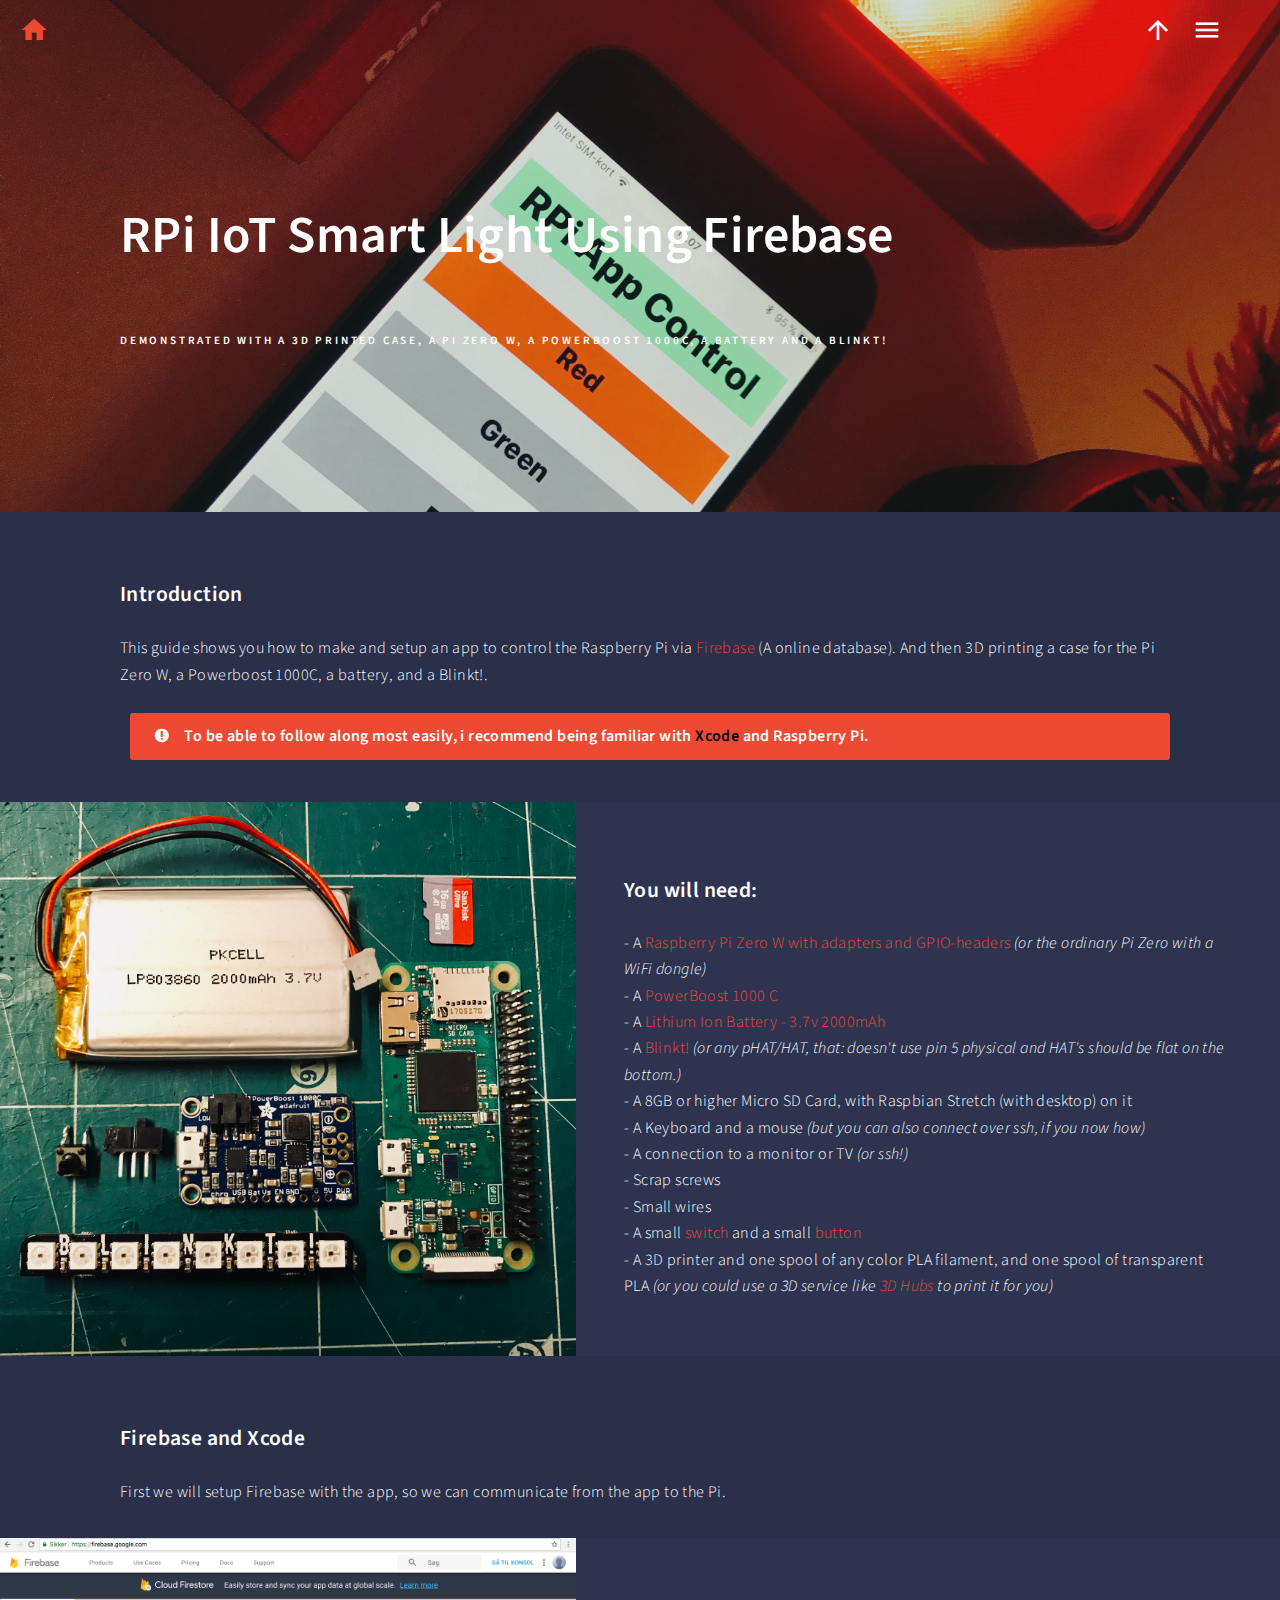
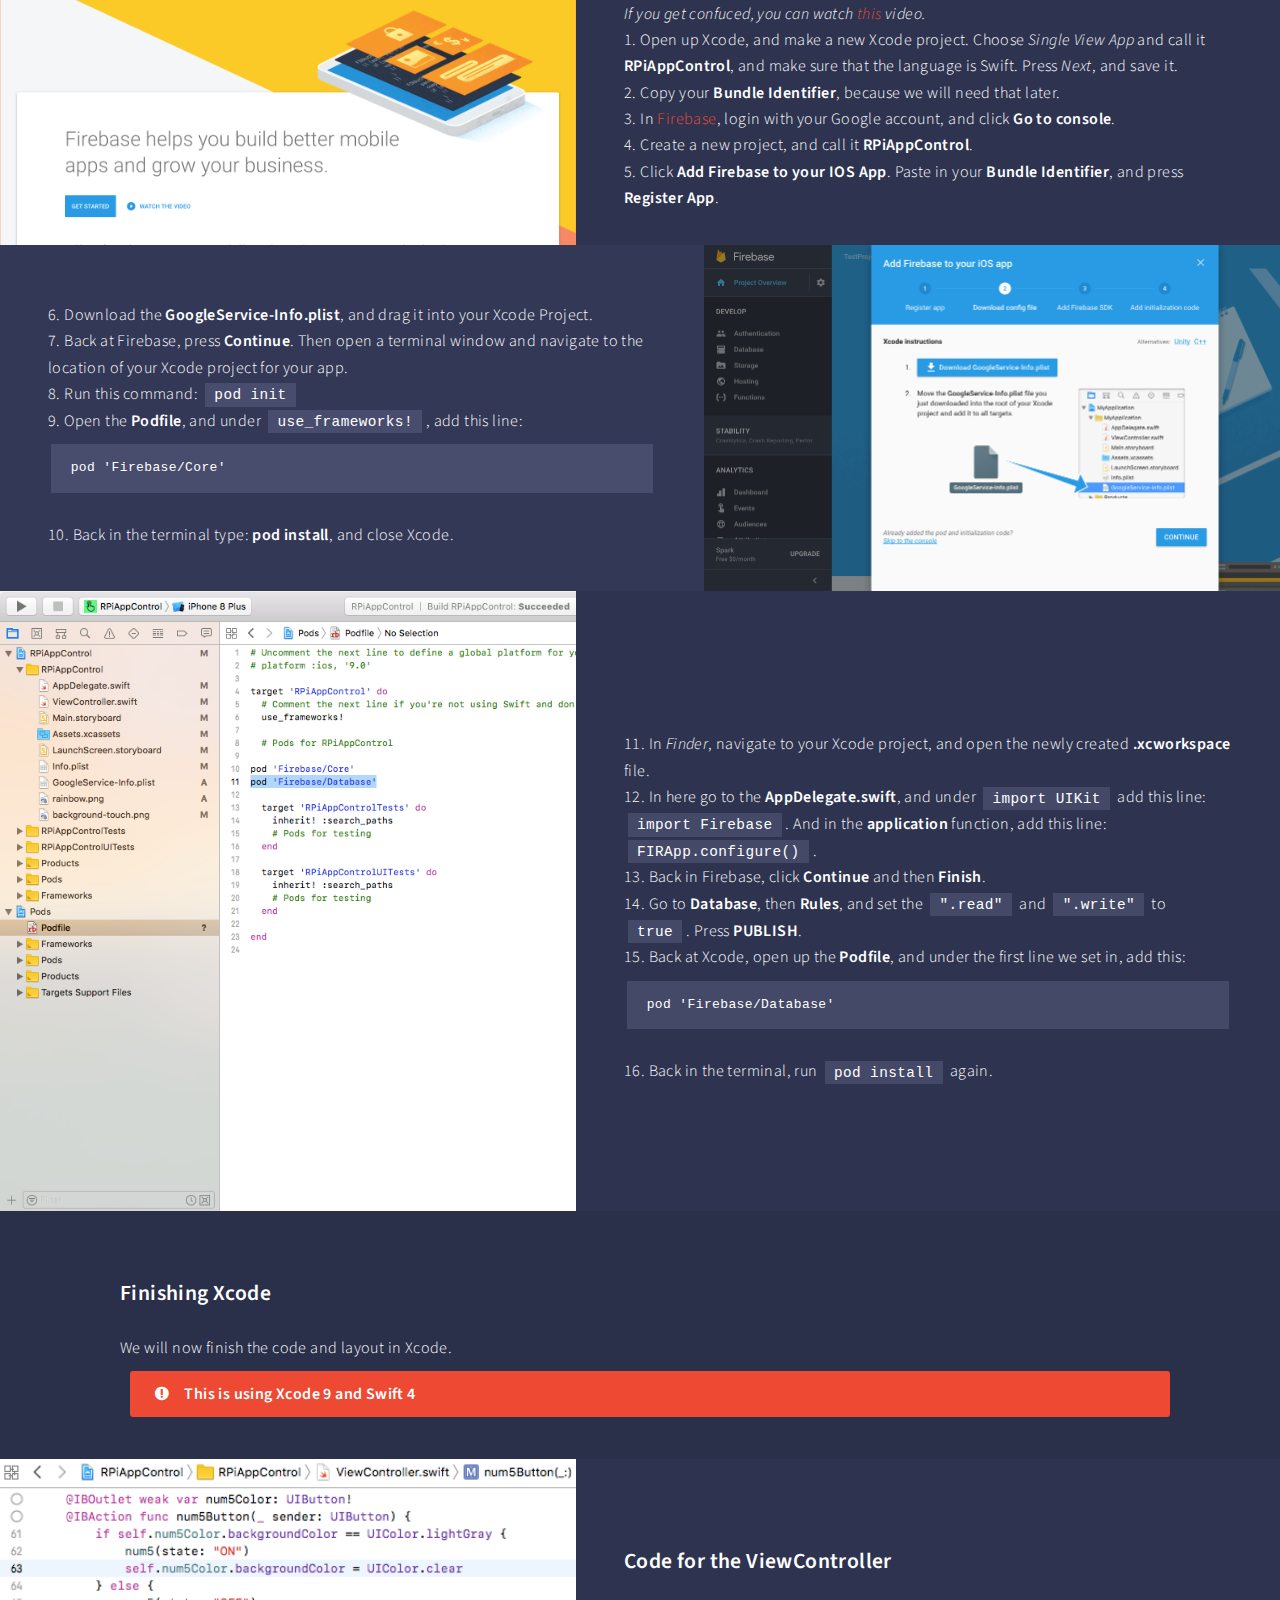
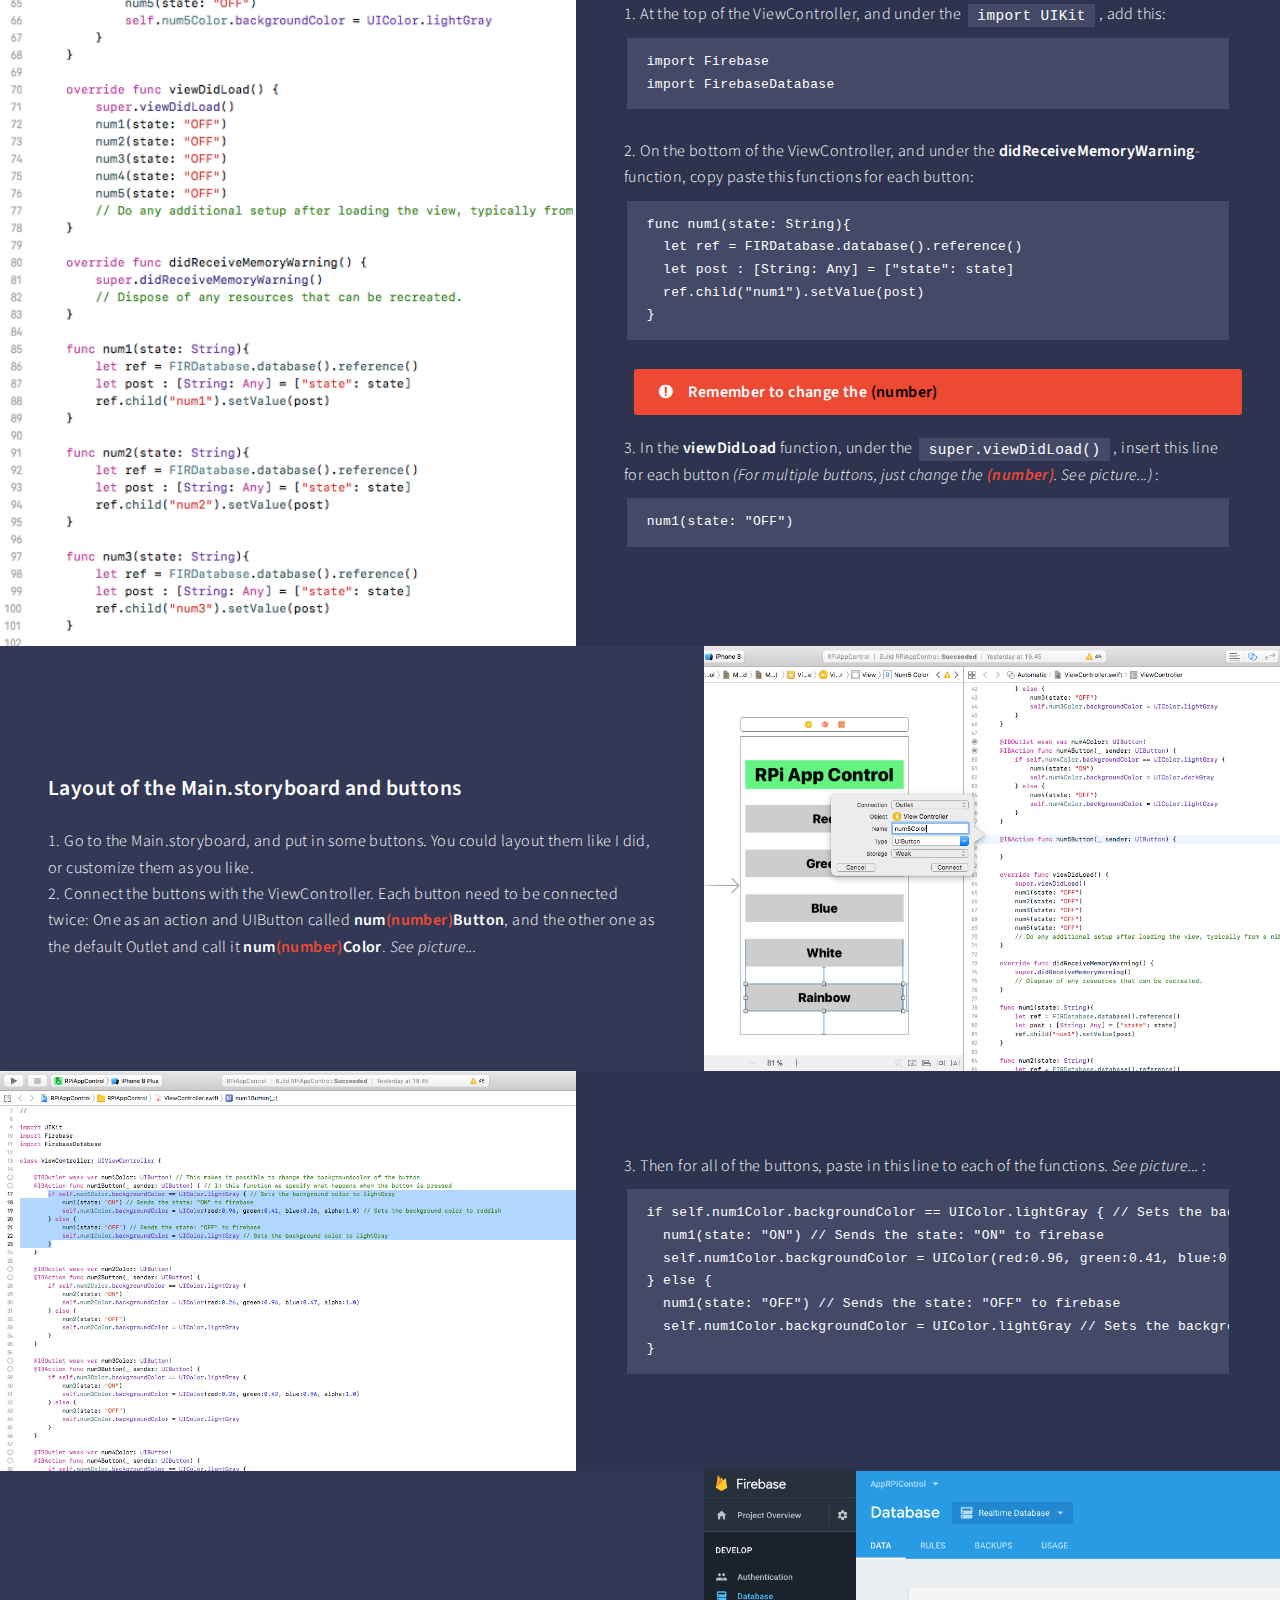
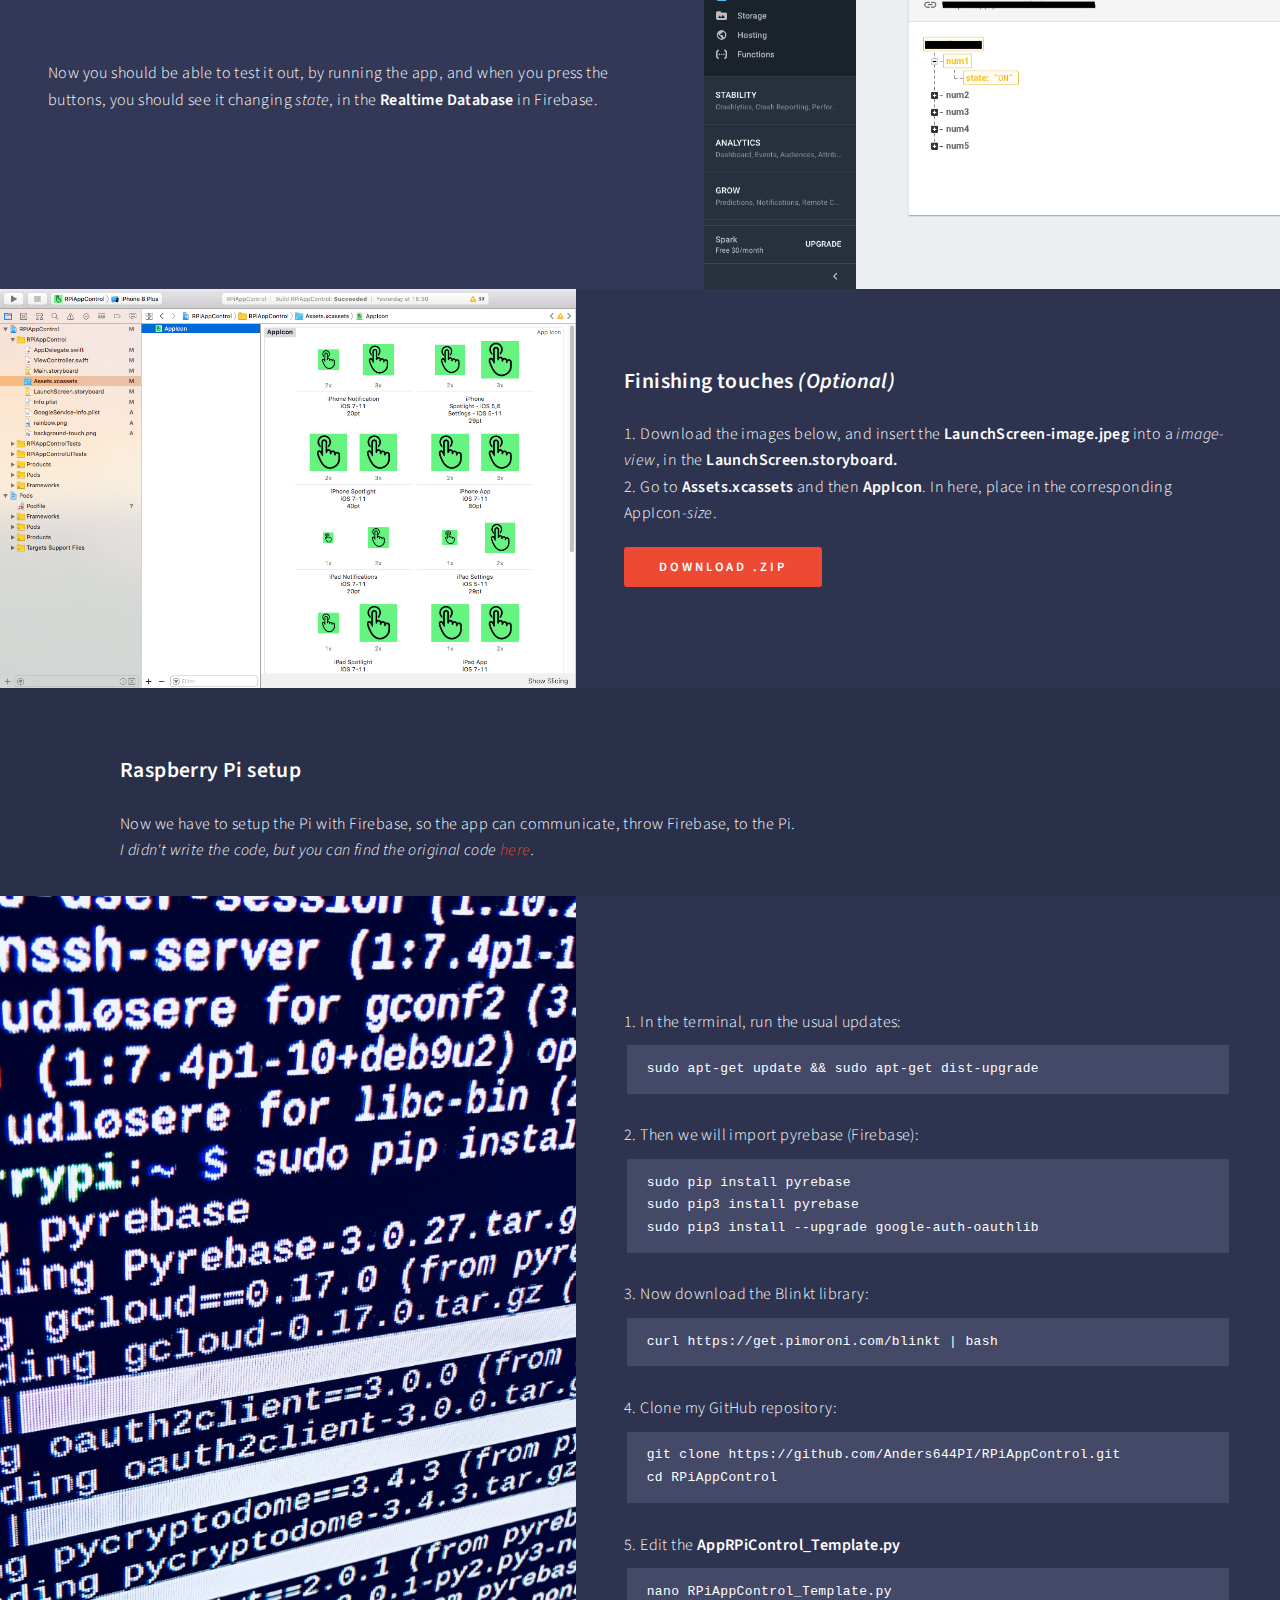
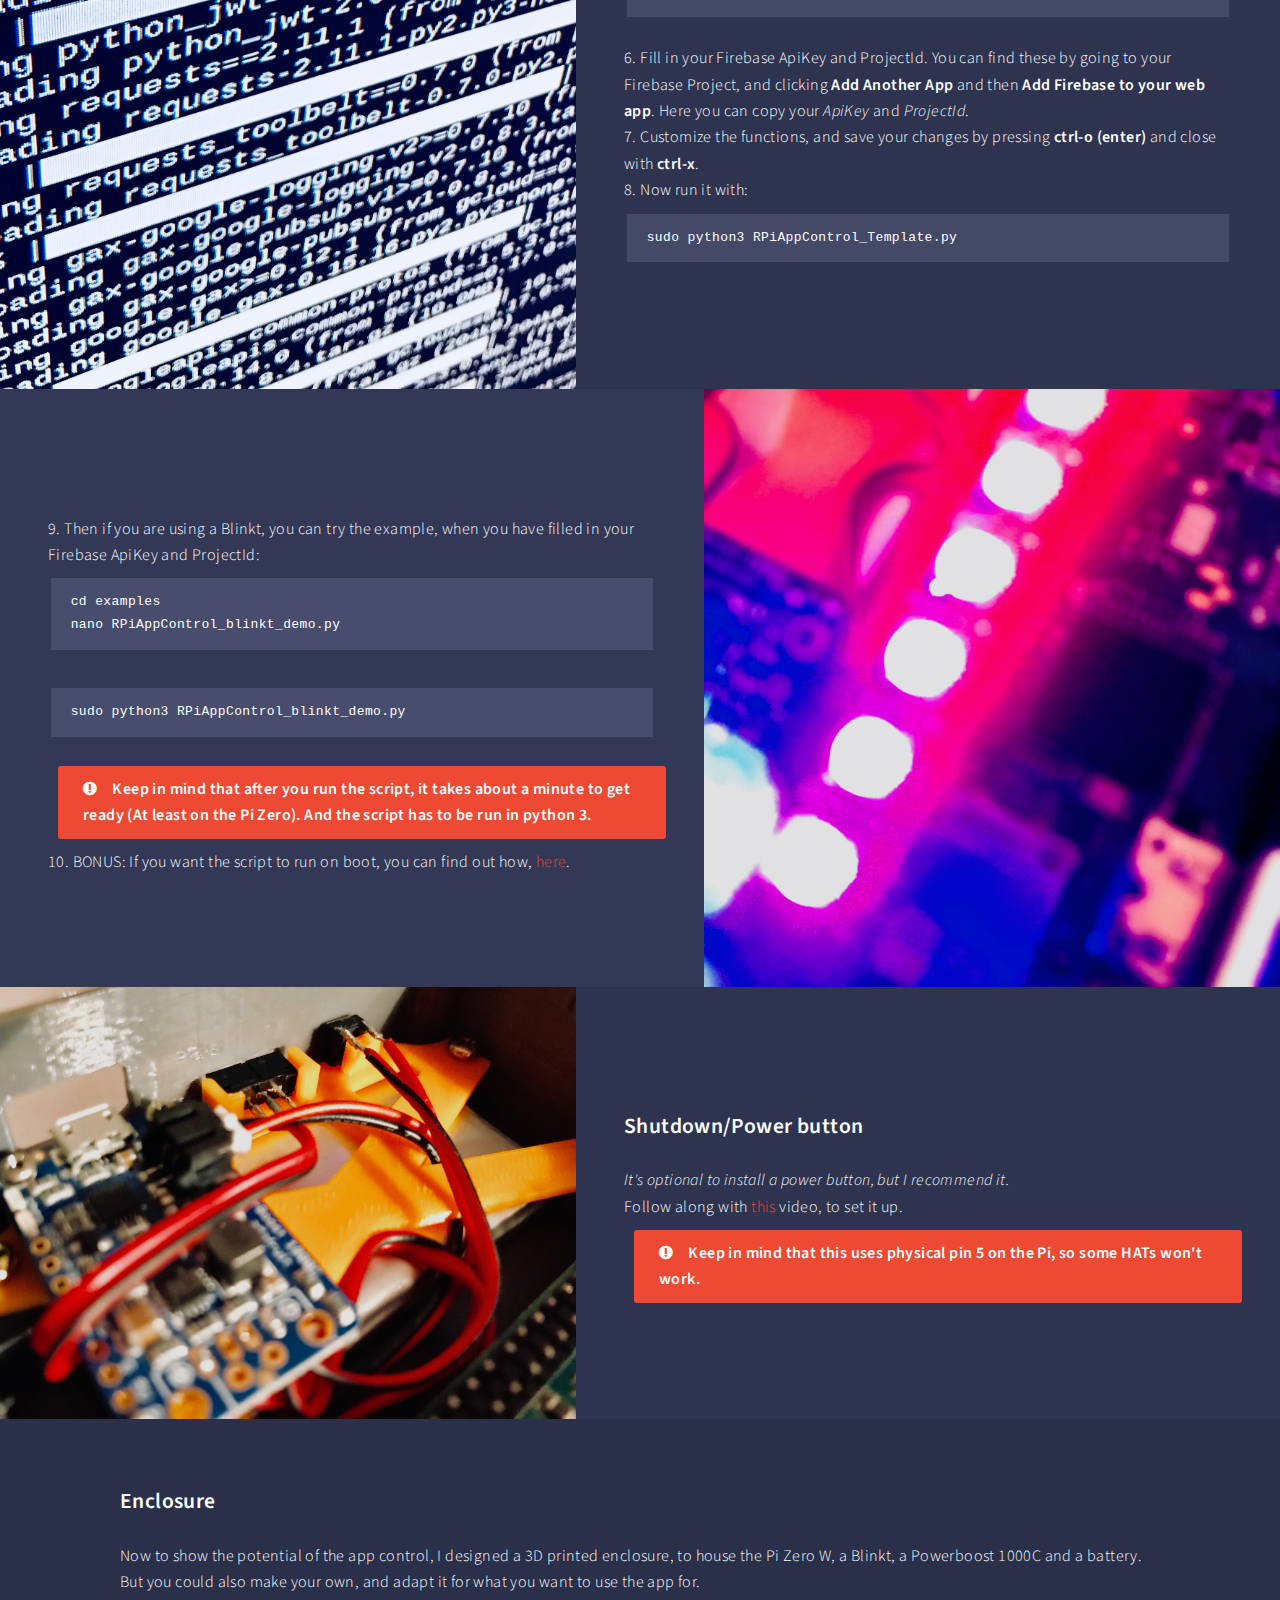
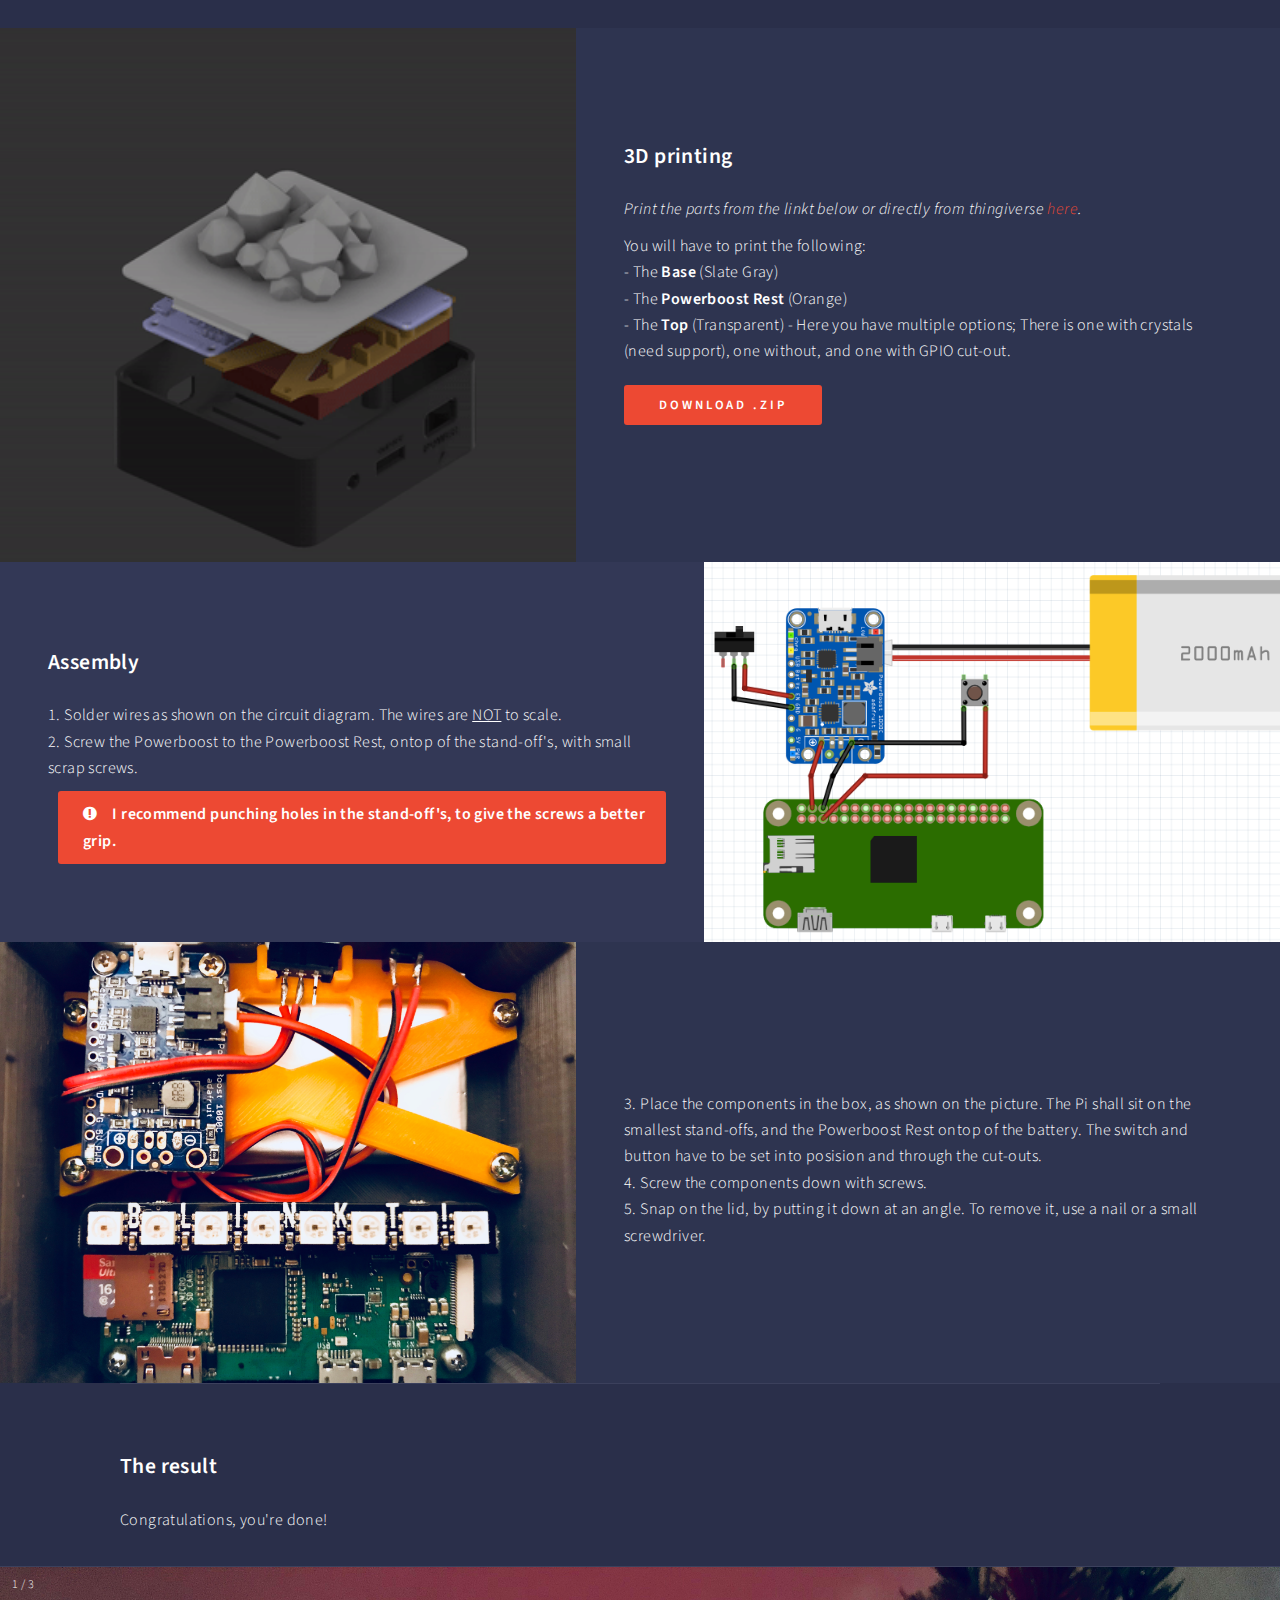
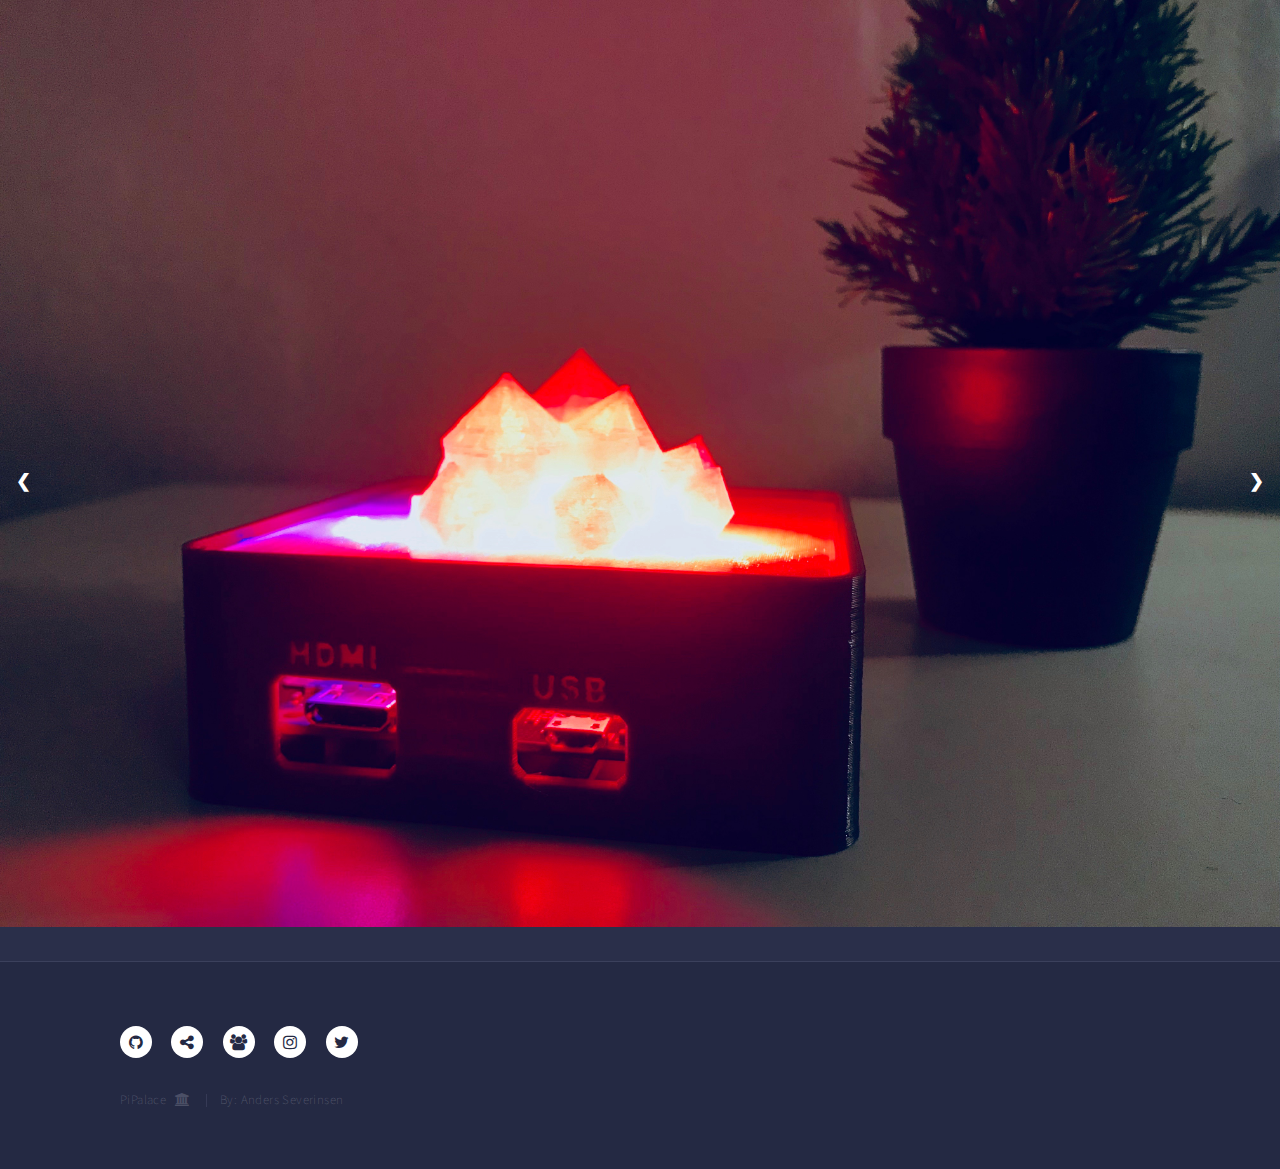
<file: PiPalace-V3/rpi_app_control.html>
<!DOCTYPE HTML>
<!--
	Forty by HTML5 UP
	html5up.net | @ajlkn
	Free for personal and commercial use under the CCA 3.0 license (html5up.net/license)
-->
<html>
	<head>
		<title>PiPalace</title>
		<meta charset="utf-8" />
		<meta name="viewport" content="width=device-width, initial-scale=1, user-scalable=no" />
		<!--[if lte IE 8]><script src="assets/js/ie/html5shiv.js"></script><![endif]-->
		<link rel="stylesheet" href="assets/css/main.css" />
		<!--[if lte IE 9]><link rel="stylesheet" href="assets/css/ie9.css" /><![endif]-->
		<!--[if lte IE 8]><link rel="stylesheet" href="assets/css/ie8.css" /><![endif]-->
		<link rel="stylesheet" href="https://cdnjs.cloudflare.com/ajax/libs/font-awesome/4.7.0/css/font-awesome.min.css">
		<link href="https://fonts.googleapis.com/icon?family=Material+Icons" rel="stylesheet">
		<link rel="icon" href="images/palace-png.png">
	</head>
	<body>

		<!-- Wrapper -->
			<div id="wrapper">

				<!-- Header -->
				<!-- Note: The "styleN" class below should match that of the banner element. -->
					<header id="header" class="alt style2">
						<a href="index.html" class="logo"><span><i class="material-icons" style="font-size:30px; padding-top:15px;">home</i></span></a>
						<nav>
							<a href="#"><i class="material-icons" style="font-size:30px; padding-top:15px;">arrow_upward</i></a>
							<a href="#menu"><i class="material-icons" style="font-size:30px; padding-top:15px;">menu</i></a>
						</nav>
					</header>
				
					<nav id="menu">
						<ul class="links">
							<li><a href="#intro" class="scrolly">Introduction</a></li>
							<li><a href="#fire_xcode" class="scrolly">Firebase and Xcode</a></li>
							<li><a href="#xcode" class="scrolly">Finishing Xcode</a></li>
							<li><a href="#rasppi" class="scrolly">Raspberry Pi setup</a></li>
							<li><a href="#enclosure" class="scrolly">Enclosure</a></li>
							<li><a href="#assembly" class="scrolly">Assembly</a></li>
							<li><a href="#result" class="scrolly">The result</a></li>
						</ul>
						<ul class="actions vertical">
							<li><a href="index.html" class="button special fit">Home</a></li>
							<!-- <li><a href="#" class="button fit">Log In</a></li> -->
						</ul>
					</nav>

				<!-- Banner -->
				<!-- Note: The "styleN" class below should match that of the header element. -->
					<section id="banner" class="style1">
						<div class="inner">
							<span class="image">
								<img src="images/appcontrol-banner.jpg" alt="" />
							</span>
							<header class="major">
								<h1>RPi IoT Smart Light Using Firebase</h1>
							</header>
							<div class="content">
								<p>Demonstrated with a 3D printed case, a Pi Zero W, a Powerboost 1000C, a battery and a Blinkt!</p>
							</div>
						</div>
					</section>

				<!-- Main -->
					<div id="main">

						<!-- Introduction -->
							<section id="one">
								<div class="inner" id="intro">
									<header class="major">
										<h2>Introduction</h2>
									</header>
									<p style="padding-bottom:15px;">This guide shows you how to make and setup an app to control the Raspberry Pi via <a class="else" href="https://firebase.google.com/" target="_blank" style="color:#ed4933; border-bottom:transparent;">Firebase</a> (A online database).
And then 3D printing a case for the Pi Zero W, a Powerboost 1000C, a battery, and a Blinkt!.</p>
									<p class="notice"><i class="fa fa-exclamation-circle" style="padding-right:15px;"></i>To be able to follow along most easily, i recommend being familiar with <a class="else" href="https://developer.apple.com/xcode/" target="_blank" style="color:black; border-bottom:transparent;">Xcode</a> and Raspberry Pi.</p>
								</div>
							</section>
							<section id="two" class="spotlights">
								<section>
									<a class="image">
										<img src="images/appcontrol-componets.jpg" alt="" data-position="center center" />
									</a>
									<div class="content">
										<div class="inner">
											<header class="major">
												<h3>You will need:</h3>
											</header>
												<p> - A <a class="else" href="https://www.adafruit.com/product/3410" target="_blank" style="color:#ed4933; border-bottom:transparent;">Raspberry Pi Zero W with adapters and GPIO-headers</a> <i>(or the ordinary Pi Zero with a WiFi dongle)</i></p>
												<p> - A <a class="else" href="https://www.adafruit.com/product/2465" target="_blank" style="color:#ed4933; border-bottom:transparent;">PowerBoost 1000 C</a></p>
												<p> - A <a class="else" href="https://www.adafruit.com/product/2011" target="_blank" style="color:#ed4933; border-bottom:transparent;">Lithium Ion Battery - 3.7v 2000mAh</a></p>
												<p> - A <a class="else" href="https://shop.pimoroni.com/products/blinkt" target="_blank" style="color:#ed4933; border-bottom:transparent;">Blinkt!</a> <i>(or any pHAT/HAT, that: doesn't use pin 5 physical and HAT's should be flat on the bottom.)</i></p>
												<p> - A 8GB or higher Micro SD Card, with Raspbian Stretch (with desktop) on it</p>
												<p> - A Keyboard and a mouse <i>(but you can also connect over ssh, if you now how)</i></p>
												<p> - A connection to a monitor or TV <i>(or ssh!)</i></p>
												<p> - Scrap screws</p>
												<p> - Small wires</p>
												<p> - A small <a class="else" href="https://shop.pimoroni.com/products/spdt-mini-power-switch" target="_blank" style="color:#ed4933; border-bottom:transparent;">switch</a> and a small <a class="else" href="https://www.adafruit.com/product/367" target="_blank" style="color:#ed4933; border-bottom:transparent;">button</a></p>
												<p> - A 3D printer and one spool of any color PLA filament, and one spool of transparent PLA<i> (or you could use a 3D service like <a class="else" href="https://www.3dhubs.com/" target="_blank" style="color:#ed4933; border-bottom:transparent;">3D Hubs</a> to print it for you)</i></p>
										</div>
									</div>
								</section>
							</section>

				<!-- Firebase and Xcode -->
							<section id="one">
								<div class="inner" id="fire_xcode">
									<header class="major">
										<h2>Firebase and Xcode</h2>
									</header>
									<p>First we will setup Firebase with the app, so we can communicate from the app to the Pi.</p>
								</div>
							</section>
					<section id="two" class="spotlights">
						<section>
							<a class="image">
								<img src="images/firebase.jpg" alt="" data-position="top center" />
							</a>
							<div class="content">
								<div class="inner">
									<p style="padding-top:15px;"><i>If you get confuced, you can watch <a class="else" href="https://www.youtube.com/watch?v=oesmSjIbGJc" target="_blank" style="color:#ed4933; border-bottom:transparent;">this</a> video.</i></p>
									<p>1. Open up Xcode, and make a new Xcode project. Choose <i>Single View App</i> and call it <b>RPiAppControl</b>, and make sure that the language is Swift. Press <i>Next</i>, and save it.</p>
									<p>2. Copy your <b>Bundle Identifier</b>, because we will need that later.</p>
									<p>3. In <a class="else" href="https://firebase.google.com/" target="_blank" style="color:#ed4933; border-bottom:transparent;">Firebase</a>, login with your Google account, and click <b>Go to console</b>.</p>
									<p>4. Create a new project, and call it <b>RPiAppControl</b>.</p>
									<p>5. Click <b>Add Firebase to your IOS App</b>. Paste in your <b>Bundle Identifier</b>, and press <b>Register App</b>.</p>
								</div>
							</div>
						</section>
						<section>
							<a class="image">
								<img src="images/appcontrol-firebase-googleinfo.jpg" alt="" data-position="top center" />
							</a>
							<div class="content">
								<div class="inner">
									<p>6. Download the <b>GoogleService-Info.plist</b>, and drag it into your Xcode Project.</p>
									<p>7. Back at Firebase, press <b>Continue</b>. Then open a terminal window and navigate to the location of your Xcode project for your app.</p>
									<p>8. Run this command: <code>pod init</code></p>
									<p>9. Open the <b>Podfile</b>, and under <code>use_frameworks!</code>, add this line:</p>
									<pre style="padding-top:10px;"><code>pod 'Firebase/Core'</code></pre>
									<p>10. Back in the terminal type: <b>pod install</b>, and close Xcode.</p>
								</div>
							</div>
						</section>
						<section>
							<a class="image">
								<img src="images/appcontrol-podfile.jpg" alt="" data-position="top center" />
							</a>
							<div class="content">
								<div class="inner">
									<p>11. In <i>Finder</i>, navigate to your Xcode project, and open the newly created <b>.xcworkspace</b> file.</p>
									<p>12. In here go to the <b>AppDelegate.swift</b>, and under <code>import UIKit</code> add this line: <code>import Firebase</code>. And in the <b>application</b> function, add this line: <code>FIRApp.configure()</code>.</p>
									<p>13. Back in Firebase, click <b>Continue</b> and then <b>Finish</b>.</p>
									<p>14. Go to <b>Database</b>, then <b>Rules</b>, and set the <code>".read"</code> and <code>".write"</code> to <code>true</code>. Press <b>PUBLISH</b>.</p>
									<p>15. Back at Xcode, open up the <b>Podfile</b>, and under the first line we set in, add this:</p>
									<pre style="padding-top:10px;"><code>pod 'Firebase/Database'</code></pre>
									<p>16. Back in the terminal, run <code>pod install</code> again.</p>
								</div>
							</div>
						</section>
					</section>

				<!-- Finishing Xcode -->
					<section id="one">
							<div class="inner" id="xcode">
								<header class="major">
									<h2>Finishing Xcode</h2>
								</header>
								<p>We will now finish the code and layout in Xcode.</p>
								<p class="notice"><i class="fa fa-exclamation-circle" style="padding-right:15px;"></i>This is using Xcode 9 and Swift 4</p>
							</div>
						</section>
				<section id="two" class="spotlights">
					<section>
						<a class="image">
							<img src="images/appcontrol-viewController.jpg" alt="" data-position="top center" />
						</a>
						<div class="content">
							<div class="inner">
								<header class="major">
									<h3>Code for the ViewController</h3>
								</header>
								<p>1. At the top of the ViewController, and under the <code>import UIKit</code>, add this:</p>
								<pre style="padding-top:10px;"><code>import Firebase
import FirebaseDatabase</code></pre>
								<p>2. On the bottom of the ViewController, and under the <b>didReceiveMemoryWarning</b>-function, copy paste this functions for each button:</p>
								<pre style="padding-top:10px;"><code>func num1(state: String){
  let ref = FIRDatabase.database().reference()
  let post : [String: Any] = ["state": state]
  ref.child("num1").setValue(post)
}</code></pre>
								<p class="notice"><i class="fa fa-exclamation-circle" style="padding-right:15px;"></i>Remember to change the <b style="color:black;">(number)</b></p>
								<p style="padding-top:10px;">3. In the <b>viewDidLoad</b> function, under the <code>super.viewDidLoad()</code>, insert this line for each button <i>(For multiple buttons, just change the <b style="color:#ed4933">(number)</b>. See picture...)</i> :</p><pre style="padding-top:10px;"><code>num1(state: "OFF")</code></pre>
							</div>
						</div>
					</section>
					<section>
						<a class="image">
							<img src="images/appcontrol-button.jpg" alt="" data-position="top center" />
						</a>
						<div class="content">
							<div class="inner">
								<header class="major">
									<h3>Layout of the Main.storyboard and buttons</h3>
								</header>
								<p>1. Go to the Main.storyboard, and put in some buttons. You could layout them like I did, or customize them as you like.</p>
								<p>2. Connect the buttons with the ViewController. Each button need to be connected twice: 
One as an action and UIButton called <b>num<b style="color:#ed4933">(number)</b>Button</b>, and the other one as the default Outlet and call it <b>num<b style="color:#ed4933">(number)</b>Color</b>. <i>See picture...</i></p>
							</div>
						</div>
					</section>
						<section>
							<a class="image">
								<img src="images/appcontrol-button_view.jpg" alt="" data-position="top center" />
							</a>
							<div class="content">
								<div class="inner">
									<p>3. Then for all of the buttons, paste in this line to each of the functions. <i>See picture...</i> :</p>
									<pre style="padding-top:10px;"><code>if self.num1Color.backgroundColor == UIColor.lightGray { // Sets the background color to lightGray
  num1(state: "ON") // Sends the state: "ON" to firebase
  self.num1Color.backgroundColor = UIColor(red:0.96, green:0.41, blue:0.26, alpha:1.0) // Sets the background color to reddish
} else {
  num1(state: "OFF") // Sends the state: "OFF" to firebase
  self.num1Color.backgroundColor = UIColor.lightGray // Sets the background color to lightGray
}</code></pre>
								</div>
							</div>
						</section>
						<section>
							<a class="image">
								<img src="images/appcontrol-database.jpg" alt="" data-position="top center" />
							</a>
							<div class="content">
								<div class="inner">
									<p>Now you should be able to test it out, by running the app, and when you press the buttons, you should see it changing <i>state</i>, in the <b>Realtime Database</b> in Firebase.</p>
								</div>
							</div>
						</section>
						<section>
							<a class="image">
								<img src="images/appcontrol-appicon.jpg" alt="" data-position="top center" />
							</a>
							<div class="content">
								<div class="inner">
									<header class="major">
										<h3>Finishing touches <i>(Optional)</i></h3>
									</header>
									<p>1. Download the images below, and insert the <b>LaunchScreen-image.jpeg</b> into a <i>image-view</i>, in the <b>LaunchScreen.storyboard.</b></p>
									<p>2. Go to <b>Assets.xcassets</b> and then <b>AppIcon</b>. In here, place in the corresponding AppIcon<i>-size</i>.</p>
									<ul class="actions" style="padding-top: 20px;">
										<li><a href="downloads/AppControl-AppIcon.zip" class="button special">Download .zip <!-- <i class="material-icons">file_download</i> --> </a></li>
									</ul>
								</div>
							</div>
						</section>
					</section>
				
				<!-- Raspberry Pi setup -->
					<section id="one">
							<div class="inner" id="rasppi">
								<header class="major">
									<h2>Raspberry Pi setup</h2>
								</header>
								<p>Now we have to setup the Pi with Firebase, so the app can communicate, throw Firebase, to the Pi.</p>
								<p><i>I didn't write the code, but you can find the original code <a class="else" href="https://github.com/rohankatakam/rpi-code/blob/master/led-iot.py" target="_blank" style="color:#ed4933; border-bottom:transparent;">here</a>.</i></p>
							</div>
						</section>
					<section id="two" class="spotlights">
						<section>
							<a class="image">
								<img src="images/appcontrol-rpi-pyrebase.jpg" alt="" data-position="top center" />
							</a>
							<div class="content">
								<div class="inner">
									<p>1. In the terminal, run the usual updates:</p>
									<pre style="padding-top:10px;"><code>sudo apt-get update && sudo apt-get dist-upgrade</code></pre>
									<p>2. Then we will import pyrebase (Firebase):</p>
									<pre style="padding-top:10px;"><code>sudo pip install pyrebase
sudo pip3 install pyrebase
sudo pip3 install --upgrade google-auth-oauthlib</code></pre> <!-- ??? -->
									<p>3. Now download the Blinkt library:</p>
									<pre style="padding-top:10px;"><code>curl https://get.pimoroni.com/blinkt | bash</code></pre>
									<p>4. Clone my GitHub repository:</p>
									<pre style="padding-top:10px;"><code>git clone https://github.com/Anders644PI/RPiAppControl.git
cd RPiAppControl</code></pre>
									<p>5. Edit the <b>AppRPiControl_Template.py</b>
									<pre style="padding-top:10px;"><code>nano RPiAppControl_Template.py</code></pre>
									<p>6. Fill in your Firebase ApiKey and ProjectId. You can find these by going to your Firebase Project, and clicking <b>Add Another App</b> and then <b>Add Firebase to your web app</b>. Here you can copy your <i>ApiKey</i> and <i>ProjectId</i>.</p>
									<p>7. Customize the functions, and save your changes by pressing <b>ctrl-o</b> <b>(enter)</b> and close with <b>ctrl-x</b>.</p>
									<p>8. Now run it with:</p>
									<pre style="padding-top:10px;"><code>sudo python3 RPiAppControl_Template.py</code></pre>
								</div>
							</div>
						</section>
						<section>
							<a class="image">
								<img src="images/appcontrol-blinkt.jpg" alt="" data-position="top center" />
							</a>
							<div class="content">
								<div class="inner">
									<p>9. Then if you are using a Blinkt, you can try the example, when you have filled in your Firebase ApiKey and ProjectId:</p>
									<pre style="padding-top:10px;"><code>cd examples
nano RPiAppControl_blinkt_demo.py</code></pre>
<pre style="padding-top:10px;"><code>sudo python3 RPiAppControl_blinkt_demo.py</code></pre>
									<p class="notice"><i class="fa fa-exclamation-circle" style="padding-right:15px;"></i>Keep in mind that after you run the script, it takes about a minute to get ready (At least on the Pi Zero). And the script has to be run in python 3.</p>
									<p>10. BONUS: If you want the script to run on boot, you can find out how, <a class="else" href="https://learn.pimoroni.com/tutorial/sandyj/running-scripts-at-boot" target="_blank" style="color:#ed4933; border-bottom:transparent;">here</a>.</p>
								</div>
							</div>
						</section>
						<section>
							<a class="image">
								<img src="images/appcontrol-closeup.jpg" alt="" data-position="top center" />
							</a>
							<div class="content">
								<div class="inner">
									<header class="major">
										<h2>Shutdown/Power button</h2>
									</header>
									<p><i>It's optional to install a power button, but I recommend it.</i></p>
									<p>Follow along with <a class="else" href="https://www.youtube.com/watch?v=4nTuzIY0i3k" target="_blank" style="color:#ed4933; border-bottom:transparent;">this</a> video, to set it up.</p>
									<p class="notice"><i class="fa fa-exclamation-circle" style="padding-right:15px;"></i>Keep in mind that this uses physical pin 5 on the Pi, so some HATs won't work.</p>
								</div>
							</div>
						</section>
					</section>
						
					<!-- Enclosure -->
						<section id="one">
							<div class="inner" id="enclosure">
								<header class="major">
									<h2>Enclosure</h2>
								</header>
								<p>Now to show the potential of the app control, I designed a 3D printed enclosure, to house the Pi Zero W, a Blinkt, a Powerboost 1000C and a battery.</p>
								<p>But you could also make your own, and adapt it for what you want to use the app for.</p>
							</div>
						</section>
							<section id="two" class="spotlights">
								<section>
										<a class="image">
											<img src="images/appcontrol-animation.gif" alt="" data-position="25% 25%" />
										</a>
										<div class="content">
											<div class="inner">
												<header class="major">
													<h3>3D printing</h3>
												</header>
												<p style="padding-bottom:10px;"><i>Print the parts from the linkt below or directly from thingiverse <a class="else" href="https://www.thingiverse.com/" target="_blank" style="color:#ed4933; border-bottom:transparent;">here</a>.</i></p>
												<p>You will have to print the following:</p>
												<p>- The <b>Base</b> (Slate Gray)</p>
												<p>- The <b>Powerboost Rest</b> (Orange)</p>
												<p>- The <b>Top</b> (Transparent) - Here you have multiple options; There is one with crystals (need support), one without, and one with GPIO cut-out.</p>
												<ul class="actions" style="padding-top: 20px;">
													<li><a href="downloads/RPiSmartLight.zip" class="button special">Download .zip <!-- <i class="material-icons">file_download</i> --> </a></li>
												</ul>
											</div>
										</div>
									</section>
								<section>
									<a class="image">
										<img src="images/appcontrol-fritzing.jpg" alt="" data-position="center center" />
									</a>
									<div class="content">
										<div class="inner" id="assembly">
											<header class="major">
												<h3>Assembly</h3> 
											</header>
											<p>1. Solder wires as shown on the circuit diagram. The wires are <u>NOT</u> to scale.</p>
											<p>2. Screw the Powerboost to the Powerboost Rest, ontop of the stand-off's, with small scrap screws.</p>
											<p class="notice"><i class="fa fa-exclamation-circle" style="padding-right:15px;"></i>I recommend punching holes in the stand-off's, to give the screws a better grip.</p>
										</div>
									</div>
								</section>
								<section>
									<a class="image">
										<img src="images/appcontrol-inbox.jpeg" alt="" data-position="center center" />
									</a>
									<div class="content">
										<div class="inner">
											<p>3. Place the components in the box, as shown on the picture. The Pi shall sit on the smallest stand-offs, and the Powerboost Rest ontop of the battery. The switch and button have to be set into posision and through the cut-outs.</p>
											<p>4. Screw the components down with screws.</p>
											<p>5. Snap on the lid, by putting it down at an angle. To remove it, use a nail or a small screwdriver.</p>
										</div>
									</div>
								</section>
							</section>
						</section>
								<section id="one"></section>
									<div class="inner" id="result">
										<header class="major">
											<h2>The result</h2>
										</header>
										<p>Congratulations, you're done!</p>
									</div>
									<!-- Slideshow container -->
									<div class="slideshow-container">
									
										<div class="mySlides fade">
										  <div class="numbertext">1 / 3</div>
										  <img src="images/appcontrol-appUSB.jpg" style="width:100%">
										</div>
										
										<div class="mySlides fade">
										  <div class="numbertext">2 / 3</div>
										  <img src="images/appcontrol-appPower.jpg" style="width:100%">
										</div>
										
										<div class="mySlides fade">
										  <div class="numbertext">3 / 3</div>
										  <img src="images/appcontrol-appcontrol.jpg" style="width:100%">
										</div>
										
										<a class="prev" onclick="plusSlides(-1)">&#10094;</a>
										<a class="next" onclick="plusSlides(1)">&#10095;</a>
											
										</div>
										<br>
										
										<div style="text-align:center">
										  <span class="dot" onclick="currentSlide(1)"></span> 
										  <span class="dot" onclick="currentSlide(2)"></span> 
										  <span class="dot" onclick="currentSlide(3)"></span> 
									</div>
								</section>
							</section>
						</section>
					</div>

				<!-- Footer -->
					<footer id="footer">
						<div class="inner">
							<ul class="icons">
								<li><a href="https://github.com/Anders644PI" target="_blank" class="icon alt fa-github"><span class="label">GitHub</span></a></li>
								<li><a href="https://www.thingiverse.com/Anders644PI/about" target="_blank" class="icon alt fa-share-alt"><span class="label">Thingiverse</span></a></li>
								<li><a href="https://www.instructables.com/member/Anders644PI/" target="_blank" class="icon alt fa-group"><span class="label">GitHub</span></a></li>
								<li><a href="https://www.instagram.com/anders644pi/" target="_blank" class="icon alt fa-instagram"><span class="label">Instagram</span></a></li>
								<li><a href="https://twitter.com/Anders644PI" target="_blank" class="icon alt fa-twitter"><span class="label">Twitter</span></a></li>
							</ul>
							<ul class="copyright">
								<li>PiPalace <i style="padding-left:5px;" class="fa fa-bank"></i></li>
								<li>By: Anders Severinsen</li>
							</ul>
						</div>
					</footer>

			</div>

		<!-- Scripts -->
			<script src="assets/js/jquery.min.js"></script>
			<script src="assets/js/jquery.scrolly.min.js"></script>
			<script src="assets/js/jquery.scrollex.min.js"></script>
			<script src="assets/js/skel.min.js"></script>
			<script src="assets/js/util.js"></script>
			<!--[if lte IE 8]><script src="assets/js/ie/respond.min.js"></script><![endif]-->
			<script src="assets/js/main.js"></script>

			<script>
					var slideIndex = 1;
					showSlides(slideIndex);
					
					function plusSlides(n) {
					  showSlides(slideIndex += n);
					}
					
					function currentSlide(n) {
					  showSlides(slideIndex = n);
					}
					
					function showSlides(n) {
					  var i;
					  var slides = document.getElementsByClassName("mySlides");
					  var dots = document.getElementsByClassName("dot");
					  if (n > slides.length) {slideIndex = 1}    
					  if (n < 1) {slideIndex = slides.length}
					  for (i = 0; i < slides.length; i++) {
						  slides[i].style.display = "none";  
					  }
					  for (i = 0; i < dots.length; i++) {
						  dots[i].className = dots[i].className.replace(" active", "");
					  }
					  slides[slideIndex-1].style.display = "block";  
					  dots[slideIndex-1].className += " active";
					}
					</script>
	</body>
</html>
</file>
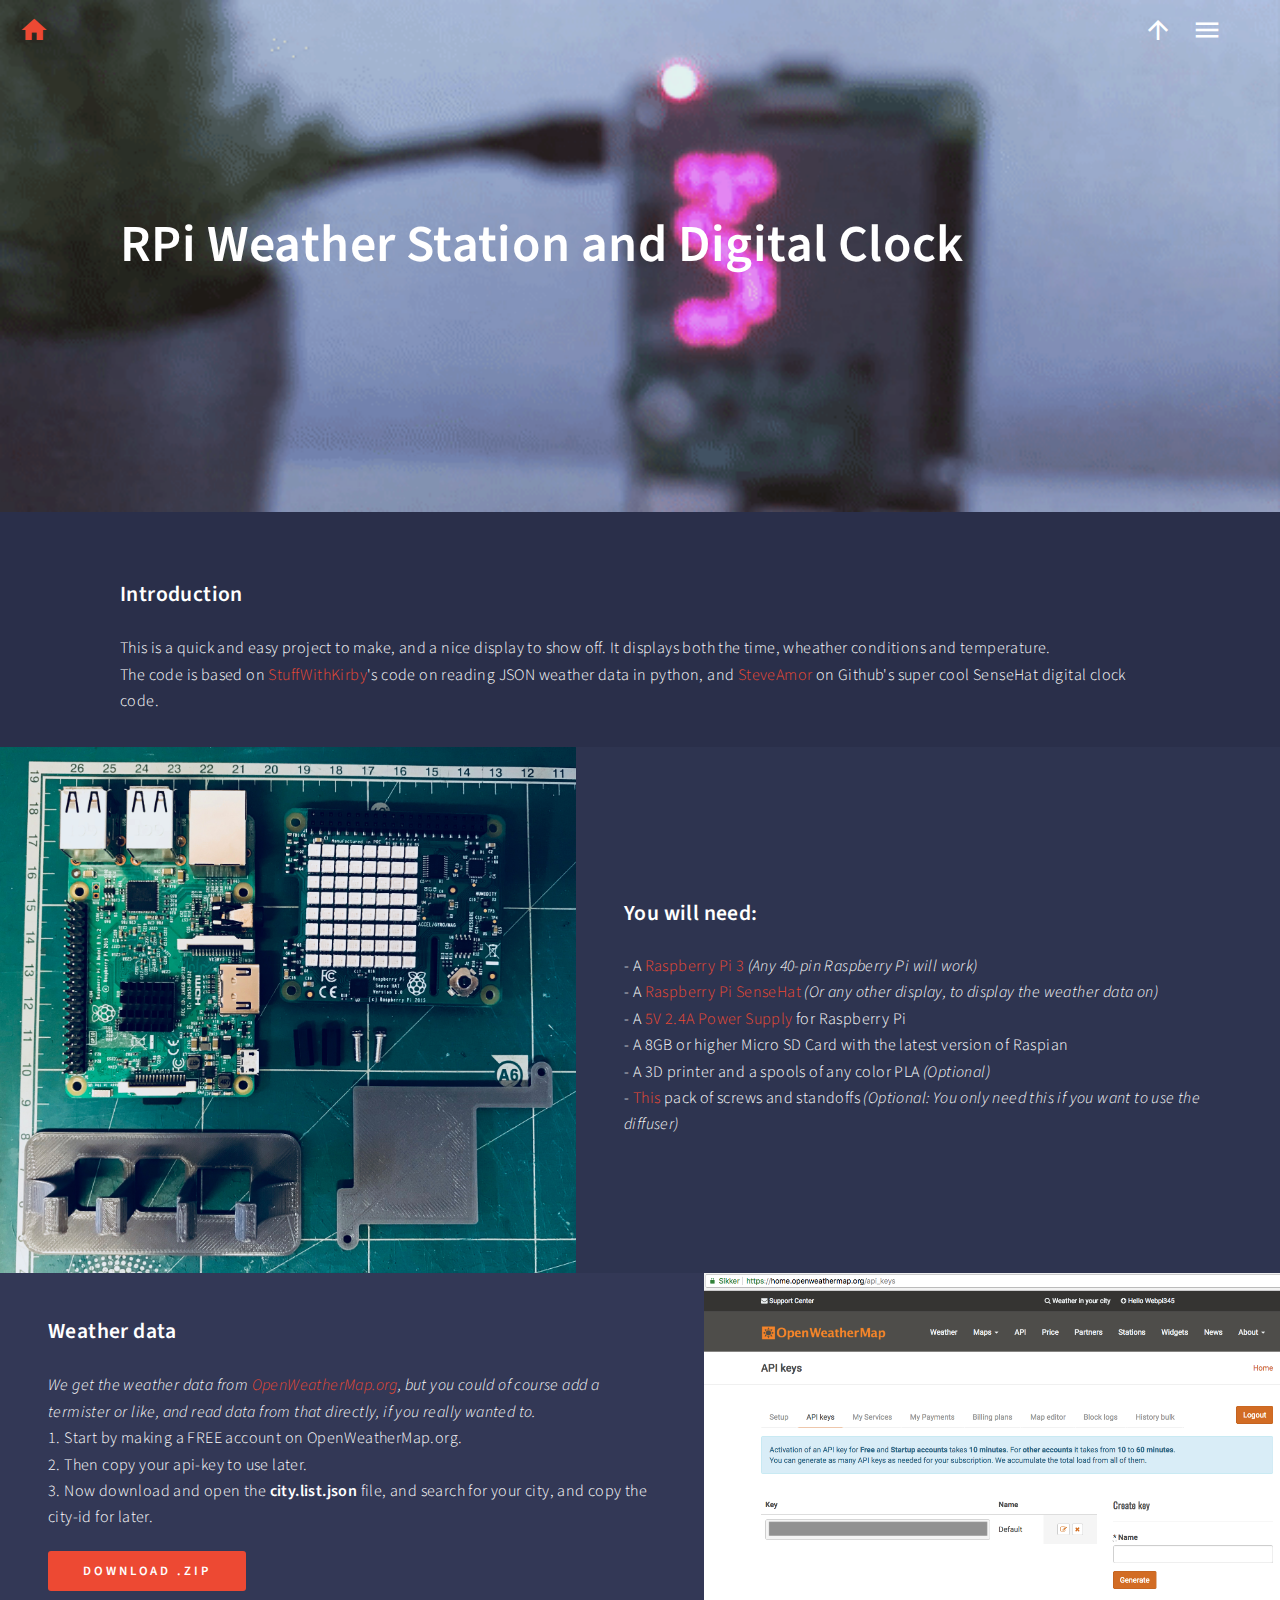
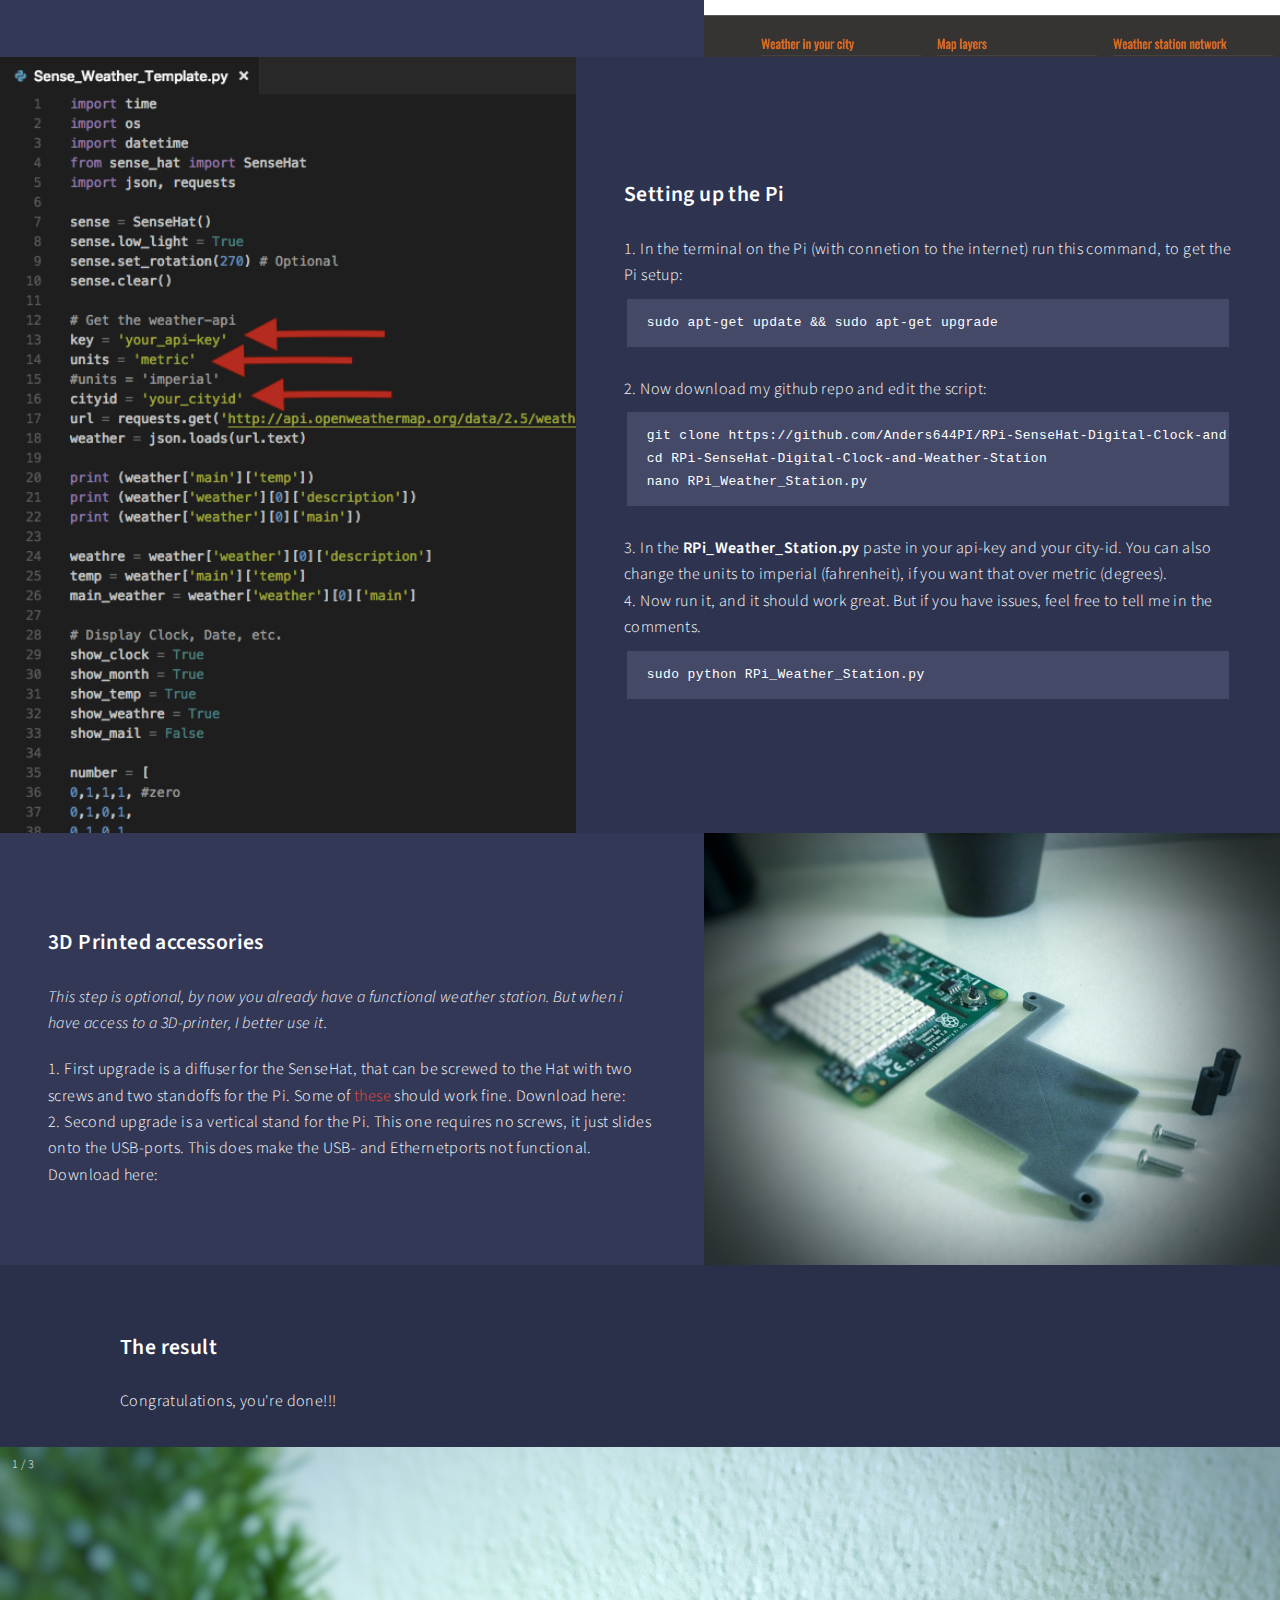
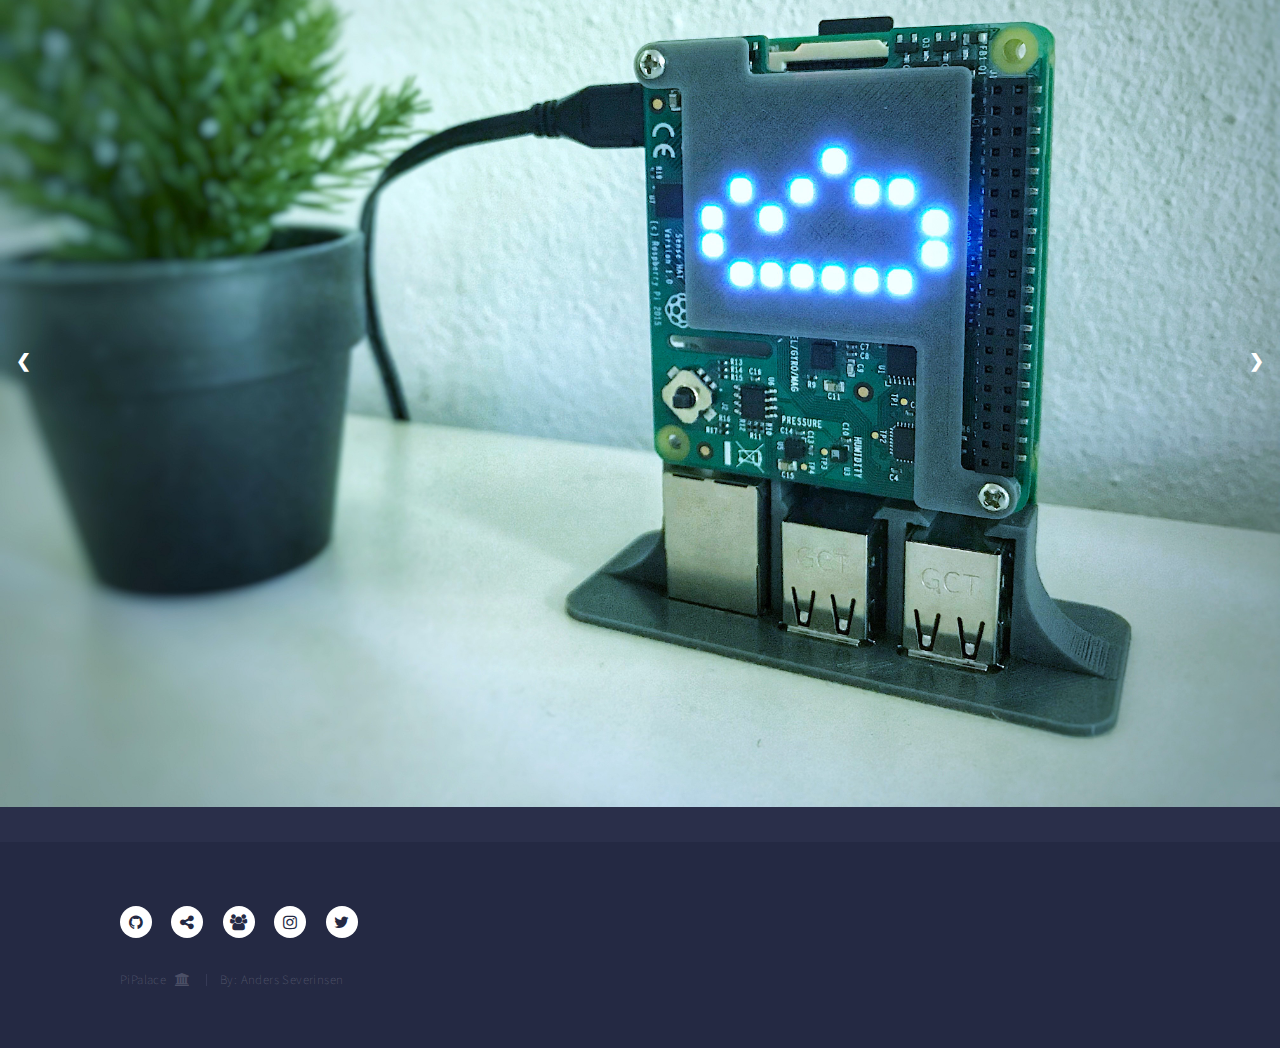
<file: PiPalace-V3/weather_station.html>
<!DOCTYPE HTML>
<!--
	Forty by HTML5 UP
	html5up.net | @ajlkn
	Free for personal and commercial use under the CCA 3.0 license (html5up.net/license)
-->
<html>
	<head>
		<title>PiPalace</title>
		<meta charset="utf-8" />
		<meta name="viewport" content="width=device-width, initial-scale=1, user-scalable=no" />
		<!--[if lte IE 8]><script src="assets/js/ie/html5shiv.js"></script><![endif]-->
		<link rel="stylesheet" href="assets/css/main.css" />
		<!--[if lte IE 9]><link rel="stylesheet" href="assets/css/ie9.css" /><![endif]-->
		<!--[if lte IE 8]><link rel="stylesheet" href="assets/css/ie8.css" /><![endif]-->
		<link rel="stylesheet" href="https://cdnjs.cloudflare.com/ajax/libs/font-awesome/4.7.0/css/font-awesome.min.css">
		<link href="https://fonts.googleapis.com/icon?family=Material+Icons" rel="stylesheet">
		<link rel="icon" href="images/palace-png.png">
	</head>
	<body>

		<!-- Wrapper -->
			<div id="wrapper">

				<!-- Header -->
				<!-- Note: The "styleN" class below should match that of the banner element. -->
					<header id="header" class="alt style2">
						<a href="index.html" class="logo"><span><i class="material-icons" style="font-size:30px; padding-top:15px;">home</i></span></a>
						<nav>
							<a href="#"><i class="material-icons" style="font-size:30px; padding-top:15px;">arrow_upward</i></a>
							<a href="#menu"><i class="material-icons" style="font-size:30px; padding-top:15px;">menu</i></a>
						</nav>
					</header>
				
					<nav id="menu">
						<ul class="links">
							<li><a href="#intro" class="scrolly">Introduction</a></li>
							<li><a href="#materials" class="scrolly">Materials</a></li>
							<li><a href="#weather" class="scrolly">Weather data</a></li>
							<li><a href="#set_up" class="scrolly">Setting up the Pi</a></li>
							<li><a href="#acces" class="scrolly">3D Printed accessories</a></li>
							<li><a href="#result" class="scrolly">The result</a></li>
						</ul>
						<ul class="actions vertical">
							<li><a href="index.html" class="button special fit">Home</a></li>
							<!-- <li><a href="#" class="button fit">Log In</a></li> -->
						</ul>
					</nav>
					
				<!-- Banner -->
				<!-- Note: The "styleN" class below should match that of the header element. -->
					<section id="banner" class="style2">
						<div class="inner">
							<span class="image">
								<img src="images/weather_scroll.gif" alt="" />
							</span>
							<header class="major">
								<h1>RPi Weather Station and Digital Clock</h1>
							</header>
							<div class="content">
								<p></p>
							</div>
						</div>
					</section>

				<!-- Main -->
					<div id="main">

						<!-- Introduction -->
							<section id="one">
								<div class="inner" id="intro">
									<header class="major">
										<h2>Introduction</h2>
									</header>
									<p>This is a quick and easy project to make, and a nice display to show off. It displays both the time, wheather conditions and temperature.</p>
									<p>The code is based on <a class="else" href="https://www.youtube.com/watch?v=7SRB0O4m9TY" target="_blank" style="color:#ed4933; border-bottom:transparent;">StuffWithKirby</a>'s code on reading JSON weather data in python, and <a class="else" href="https://github.com/SteveAmor/Raspberry-Pi-Sense-Hat-Clock" target="_blank" style="color:#ed4933; border-bottom:transparent;">SteveAmor</a> on Github's super cool SenseHat digital clock code.</p>
								</div>
							</section>
							<section id="two" class="spotlights">
								<section>
									<a href="generic.html" class="image">
										<img src="images/weather_parts.jpg" alt="" data-position="center center" />
									</a>
									<div class="content" id="materials">
										<div class="inner">
											<header class="major">
												<h3>You will need:</h3>
											</header>
												<p> - A <a class="else" href="https://www.adafruit.com/product/3055" target="_blank" style="color:#ed4933; border-bottom:transparent;">Raspberry Pi 3</a> <i>(Any 40-pin Raspberry Pi will work)</i></p>
												<p> - A <a class="else" href="https://www.adafruit.com/product/2738" target="_blank" style="color:#ed4933; border-bottom:transparent;">Raspberry Pi SenseHat</a> <i>(Or any other display, to display the weather data on)</i></p>
												<p> - A <a class="else" href="https://www.adafruit.com/product/1995" target="_blank" style="color:#ed4933; border-bottom:transparent;">5V 2.4A Power Supply</a> for Raspberry Pi</p>
												<p> - A 8GB or higher Micro SD Card with the latest version of Raspian</p>
												<p> - A 3D printer and a spools of any color PLA <i>(Optional)</i></p>
												<p> - <a class="else" href="https://www.adafruit.com/product/3299" target="_blank" style="color:#ed4933; border-bottom:transparent;">This</a> pack of screws and standoffs <i>(Optional: You only need this if you want to use the diffuser)</i></p>
										</div>
									</div>
								</section>
							<section>
								<a class="image">
									<img src="images/weather_api-key.jpg" alt="" data-position="25% 25%" />
								</a>
								<div class="content" id="weather">
									<div class="inner">
										<header class="major">
											<h2>Weather data</h2>
										</header>
										<p><i>We get the weather data from <a class="else" href="https://openweathermap.org/" target="_blank" style="color:#ed4933; border-bottom:transparent;">OpenWeatherMap.org</a>, but you could of course add a termister or like, and read data from that directly, if you really wanted to.</i></p>
										<p>1. Start by making a FREE account on OpenWeatherMap.org.</p>
										<p>2. Then copy your api-key to use later.</p>
										<p>3. Now download and open the <b>city.list.json</b> file, and search for your city, and copy the city-id for later.</p>
										<ul class="actions" style="padding-top: 20px;">
											<li><a href="downloads/city.list.json.zip" class="button special">Download .zip <!-- <i class="material-icons">file_download</i> --> </a></li>
										</ul>
									</div>
								</div>
							</section>
							<section>	
								<a class="image">
									<img src="images/weather_code.png" alt="" data-position="25% 25%" />
								</a>
								<div class="content" id="set_up">
									<div class="inner">
										<header class="major">
											<h2>Setting up the Pi</h2>
										</header>
										<p>1. In the terminal on the Pi (with connetion to the internet) run this command, to get the Pi setup:</p>
										<pre style="padding-top:10px;"><code>sudo apt-get update && sudo apt-get upgrade</code></pre>
										<p>2. Now download my github repo and edit the script:</p>
										<pre style="padding-top:10px;"><code>git clone https://github.com/Anders644PI/RPi-SenseHat-Digital-Clock-and-Weather-Station.git
cd RPi-SenseHat-Digital-Clock-and-Weather-Station
nano RPi_Weather_Station.py</code></pre>
										<p>3. In the <b>RPi_Weather_Station.py</b> paste in your api-key and your city-id. You can also change the units to imperial (fahrenheit), if you want that over metric (degrees).</p>
										<p>4. Now run it, and it should work great. But if you have issues, feel free to tell me in the comments.</p>
										<pre style="padding-top:10px;"><code>sudo python RPi_Weather_Station.py</code></pre>
									</div>
								</div>
							</section>
							<section>	
								<a class="image">
									<img src="images/weather_printed_parts.jpg" alt="" data-position="25% 25%" />
								</a>
								<div class="content" id="acces">
									<div class="inner">
										<header class="major">
											<h2>3D Printed accessories</h2>
										</header>
										<p style="padding-bottom:20px;"><i>This step is optional, by now you already have a functional weather station. But when i have access to a 3D-printer, I better use it.</i></p>
										<p>1. First upgrade is a diffuser for the SenseHat, that can be screwed to the Hat with two screws and two standoffs for the Pi. Some of <a class="else" href="https://www.adafruit.com/product/3299" target="_blank" style="color:#ed4933; border-bottom:transparent;">these</a> should work fine. Download here:</p>
										<p>2. Second upgrade is a vertical stand for the Pi. This one requires no screws, it just slides onto the USB-ports. This does make the USB- and Ethernetports not functional. Download here:</p>
									</div>
								</div>
							</section>
						</section>
							<section id="one">
								<div class="inner" id="result">
									<header class="major">
										<h2>The result</h2>
									</header>
									<p>Congratulations, you're done!!!</p>
								</div>
									<!-- Slideshow container -->
									<div class="slideshow-container">
									
										<div class="mySlides fade">
										  <div class="numbertext">1 / 3</div>
										  <img src="images/weather_cloud_side_edit.jpg" style="width:100%">
										</div>
										
										<div class="mySlides fade">
										  <div class="numbertext">2 / 3</div>
										  <img src="images/weather_banner_wide.jpg" style="width:100%">
										</div>
										
										<div class="mySlides fade">
										  <div class="numbertext">3 / 3</div>
										  <img src="images/weather_ontop.jpg" style="width:100%">
										</div>
										
										<a class="prev" onclick="plusSlides(-1)">&#10094;</a>
										<a class="next" onclick="plusSlides(1)">&#10095;</a>
											
										</div>
										<br>
										
										<div style="text-align:center">
										  <span class="dot" onclick="currentSlide(1)"></span> 
										  <span class="dot" onclick="currentSlide(2)"></span> 
										  <span class="dot" onclick="currentSlide(3)"></span> 
									</div>
								</section>
							</section>
						</section>
					</div>

				<!-- Footer -->
					<footer id="footer">
						<div class="inner">
							<ul class="icons">
								<li><a href="https://github.com/Anders644PI" target="_blank" class="icon alt fa-github"><span class="label">GitHub</span></a></li>
								<li><a href="https://www.thingiverse.com/Anders644PI/about" target="_blank" class="icon alt fa-share-alt"><span class="label">Thingiverse</span></a></li>
								<li><a href="https://www.instructables.com/member/Anders644PI/" target="_blank" class="icon alt fa-group"><span class="label">GitHub</span></a></li>
								<li><a href="https://www.instagram.com/anders644pi/" target="_blank" class="icon alt fa-instagram"><span class="label">Instagram</span></a></li>
								<li><a href="https://twitter.com/Anders644PI" target="_blank" class="icon alt fa-twitter"><span class="label">Twitter</span></a></li>
							</ul>
							<ul class="copyright">
								<li>PiPalace <i style="padding-left:5px;" class="fa fa-bank"></i></li>
								<li>By: Anders Severinsen</li>
							</ul>
						</div>
					</footer>

			</div>

		<!-- Scripts -->
			<script src="assets/js/jquery.min.js"></script>
			<script src="assets/js/jquery.scrolly.min.js"></script>
			<script src="assets/js/jquery.scrollex.min.js"></script>
			<script src="assets/js/skel.min.js"></script>
			<script src="assets/js/util.js"></script>
			<!--[if lte IE 8]><script src="assets/js/ie/respond.min.js"></script><![endif]-->
			<script src="assets/js/main.js"></script>

			<script>
					var slideIndex = 1;
					showSlides(slideIndex);
					
					function plusSlides(n) {
					  showSlides(slideIndex += n);
					}
					
					function currentSlide(n) {
					  showSlides(slideIndex = n);
					}
					
					function showSlides(n) {
					  var i;
					  var slides = document.getElementsByClassName("mySlides");
					  var dots = document.getElementsByClassName("dot");
					  if (n > slides.length) {slideIndex = 1}    
					  if (n < 1) {slideIndex = slides.length}
					  for (i = 0; i < slides.length; i++) {
						  slides[i].style.display = "none";  
					  }
					  for (i = 0; i < dots.length; i++) {
						  dots[i].className = dots[i].className.replace(" active", "");
					  }
					  slides[slideIndex-1].style.display = "block";  
					  dots[slideIndex-1].className += " active";
					}
					</script>
					
	</body>
</html>
</file>
<file: PiPalace-V2/assets/css/ie9.css>
/*
	Forty by HTML5 UP
	html5up.net | @ajlkn
	Free for personal and commercial use under the CCA 3.0 license (html5up.net/license)
*/

/* Spotlights */

	.spotlights > section:after {
		content: '';
		display: block;
		clear: both;
	}

	.spotlights > section > .image {
		float: left;
	}

	.spotlights > section > .content {
		float: left;
	}

/* Tiles */

	.tiles:after {
		content: '';
		display: block;
		clear: both;
	}

	.tiles article {
		padding: 8em 4em 6em 4em ;
		float: left;
		height: auto;
		max-height: none;
		min-height: 0;
	}

/* Header */

	#header .logo {
		position: absolute;
		top: 0;
		left: 0;
	}

	#header nav {
		position: absolute;
		top: 0;
		right: 0;
	}

/* Banner */

	#banner {
		padding: 7em 0 4em 0 ;
		background-attachment: scroll;
		height: auto;
		max-height: none;
		min-height: 0;
	}

		#banner > .inner .content {
			display: block;
		}

			#banner > .inner .content > * {
				margin-left: 0;
				margin: 0 0 2em 0;
			}

		#banner.major {
			height: auto;
			max-height: none;
			min-height: 0;
		}

/* Contact */

	#contact:after {
		content: '';
		display: block;
		clear: both;
	}

	#contact > .inner > * {
		float: left;
	}

/* Menu */

	#menu .inner {
		margin: 0 auto;
	}
</file>
<file: PiPalace-V2/assets/css/ie8.css>
/*
	Forty by HTML5 UP
	html5up.net | @ajlkn
	Free for personal and commercial use under the CCA 3.0 license (html5up.net/license)
*/

/* Button */

	.button {
		border: solid 2px !important;
	}

		.button.next {
			padding-right: 1.75em;
		}

			.button.next:before, .button.next:after {
				display: none;
			}

/* Tiles */

	.tiles article {
		width: 50%;
		-ms-behavior: url("assets/js/ie/backgroundsize.min.htc");
		background-size: cover;
	}

/* Banner */

	#banner {
		-ms-behavior: url("assets/js/ie/backgroundsize.min.htc");
	}

		#banner:after {
			display: none;
		}

/* Menu */

	#menu {
		background: #242943;
	}
</file>
<file: PiPalace-V3/assets/css/ie9.css>
/*
	Forty by HTML5 UP
	html5up.net | @ajlkn
	Free for personal and commercial use under the CCA 3.0 license (html5up.net/license)
*/

/* Spotlights */

	.spotlights > section:after {
		content: '';
		display: block;
		clear: both;
	}

	.spotlights > section > .image {
		float: left;
	}

	.spotlights > section > .content {
		float: left;
	}

/* Tiles */

	.tiles:after {
		content: '';
		display: block;
		clear: both;
	}

	.tiles article {
		padding: 8em 4em 6em 4em ;
		float: left;
		height: auto;
		max-height: none;
		min-height: 0;
	}

/* Header */

	#header .logo {
		position: absolute;
		top: 0;
		left: 0;
	}

	#header nav {
		position: absolute;
		top: 0;
		right: 0;
	}

/* Banner */

	#banner {
		padding: 7em 0 4em 0 ;
		background-attachment: scroll;
		height: auto;
		max-height: none;
		min-height: 0;
	}

		#banner > .inner .content {
			display: block;
		}

			#banner > .inner .content > * {
				margin-left: 0;
				margin: 0 0 2em 0;
			}

		#banner.major {
			height: auto;
			max-height: none;
			min-height: 0;
		}

/* Contact */

	#contact:after {
		content: '';
		display: block;
		clear: both;
	}

	#contact > .inner > * {
		float: left;
	}

/* Menu */

	#menu .inner {
		margin: 0 auto;
	}
</file>
<file: PiPalace-V3/assets/css/ie8.css>
/*
	Forty by HTML5 UP
	html5up.net | @ajlkn
	Free for personal and commercial use under the CCA 3.0 license (html5up.net/license)
*/

/* Button */

	.button {
		border: solid 2px !important;
	}

		.button.next {
			padding-right: 1.75em;
		}

			.button.next:before, .button.next:after {
				display: none;
			}

/* Tiles */

	.tiles article {
		width: 50%;
		-ms-behavior: url("assets/js/ie/backgroundsize.min.htc");
		background-size: cover;
	}

/* Banner */

	#banner {
		-ms-behavior: url("assets/js/ie/backgroundsize.min.htc");
	}

		#banner:after {
			display: none;
		}

/* Menu */

	#menu {
		background: #242943;
	}
</file>
<file: PiPalace-V2/assets/css/main.css>
@import url(font-awesome.min.css);
@import url("https://fonts.googleapis.com/css?family=Source+Sans+Pro:300,300italic,600,600italic");

/*
	Forty by HTML5 UP
	html5up.net | @ajlkn
	Free for personal and commercial use under the CCA 3.0 license (html5up.net/license)
*/

/* Reset */

	html, body, div, span, applet, object, iframe, h1, h2, h3, h4, h5, h6, p, blockquote, pre, a, abbr, acronym, address, big, cite, code, del, dfn, em, img, ins, kbd, q, s, samp, small, strike, strong, sub, sup, tt, var, b, u, i, center, dl, dt, dd, ol, ul, li, fieldset, form, label, legend, table, caption, tbody, tfoot, thead, tr, th, td, article, aside, canvas, details, embed, figure, figcaption, footer, header, hgroup, menu, nav, output, ruby, section, summary, time, mark, audio, video {
		margin: 0;
		padding: 0;
		border: 0;
		font-size: 100%;
		font: inherit;
		vertical-align: baseline;
	}

	article, aside, details, figcaption, figure, footer, header, hgroup, menu, nav, section {
		display: block;
	}

	body {
		line-height: 1;
	}

	ol, ul {
		list-style: none;
	}

	blockquote, q {
		quotes: none;
	}

	blockquote:before, blockquote:after, q:before, q:after {
		content: '';
		content: none;
	}

	table {
		border-collapse: collapse;
		border-spacing: 0;
	}

	body {
		-webkit-text-size-adjust: none;
	}

/* Box Model */

	*, *:before, *:after {
		-moz-box-sizing: border-box;
		-webkit-box-sizing: border-box;
		box-sizing: border-box;
	}

/* Grid */

	.row {
		border-bottom: solid 1px transparent;
		-moz-box-sizing: border-box;
		-webkit-box-sizing: border-box;
		box-sizing: border-box;
	}

	.row > * {
		float: left;
		-moz-box-sizing: border-box;
		-webkit-box-sizing: border-box;
		box-sizing: border-box;
	}

	.row:after, .row:before {
		content: '';
		display: block;
		clear: both;
		height: 0;
	}

	.row.uniform > * > :first-child {
		margin-top: 0;
	}

	.row.uniform > * > :last-child {
		margin-bottom: 0;
	}

	.row.\30 \25 > * {
		padding: 0 0 0 0em;
	}

	.row.\30 \25 {
		margin: 0 0 -1px 0em;
	}

	.row.uniform.\30 \25 > * {
		padding: 0em 0 0 0em;
	}

	.row.uniform.\30 \25 {
		margin: 0em 0 -1px 0em;
	}

	.row > * {
		padding: 0 0 0 2em;
	}

	.row {
		margin: 0 0 -1px -2em;
	}

	.row.uniform > * {
		padding: 2em 0 0 2em;
	}

	.row.uniform {
		margin: -2em 0 -1px -2em;
	}

	.row.\32 00\25 > * {
		padding: 0 0 0 4em;
	}

	.row.\32 00\25 {
		margin: 0 0 -1px -4em;
	}

	.row.uniform.\32 00\25 > * {
		padding: 4em 0 0 4em;
	}

	.row.uniform.\32 00\25 {
		margin: -4em 0 -1px -4em;
	}

	.row.\31 50\25 > * {
		padding: 0 0 0 3em;
	}

	.row.\31 50\25 {
		margin: 0 0 -1px -3em;
	}

	.row.uniform.\31 50\25 > * {
		padding: 3em 0 0 3em;
	}

	.row.uniform.\31 50\25 {
		margin: -3em 0 -1px -3em;
	}

	.row.\35 0\25 > * {
		padding: 0 0 0 1em;
	}

	.row.\35 0\25 {
		margin: 0 0 -1px -1em;
	}

	.row.uniform.\35 0\25 > * {
		padding: 1em 0 0 1em;
	}

	.row.uniform.\35 0\25 {
		margin: -1em 0 -1px -1em;
	}

	.row.\32 5\25 > * {
		padding: 0 0 0 0.5em;
	}

	.row.\32 5\25 {
		margin: 0 0 -1px -0.5em;
	}

	.row.uniform.\32 5\25 > * {
		padding: 0.5em 0 0 0.5em;
	}

	.row.uniform.\32 5\25 {
		margin: -0.5em 0 -1px -0.5em;
	}

	.\31 2u, .\31 2u\24 {
		width: 100%;
		clear: none;
		margin-left: 0;
	}

	.\31 1u, .\31 1u\24 {
		width: 91.6666666667%;
		clear: none;
		margin-left: 0;
	}

	.\31 0u, .\31 0u\24 {
		width: 83.3333333333%;
		clear: none;
		margin-left: 0;
	}

	.\39 u, .\39 u\24 {
		width: 75%;
		clear: none;
		margin-left: 0;
	}

	.\38 u, .\38 u\24 {
		width: 66.6666666667%;
		clear: none;
		margin-left: 0;
	}

	.\37 u, .\37 u\24 {
		width: 58.3333333333%;
		clear: none;
		margin-left: 0;
	}

	.\36 u, .\36 u\24 {
		width: 50%;
		clear: none;
		margin-left: 0;
	}

	.\35 u, .\35 u\24 {
		width: 41.6666666667%;
		clear: none;
		margin-left: 0;
	}

	.\34 u, .\34 u\24 {
		width: 33.3333333333%;
		clear: none;
		margin-left: 0;
	}

	.\33 u, .\33 u\24 {
		width: 25%;
		clear: none;
		margin-left: 0;
	}

	.\32 u, .\32 u\24 {
		width: 16.6666666667%;
		clear: none;
		margin-left: 0;
	}

	.\31 u, .\31 u\24 {
		width: 8.3333333333%;
		clear: none;
		margin-left: 0;
	}

	.\31 2u\24 + *,
	.\31 1u\24 + *,
	.\31 0u\24 + *,
	.\39 u\24 + *,
	.\38 u\24 + *,
	.\37 u\24 + *,
	.\36 u\24 + *,
	.\35 u\24 + *,
	.\34 u\24 + *,
	.\33 u\24 + *,
	.\32 u\24 + *,
	.\31 u\24 + * {
		clear: left;
	}

	.\-11u {
		margin-left: 91.66667%;
	}

	.\-10u {
		margin-left: 83.33333%;
	}

	.\-9u {
		margin-left: 75%;
	}

	.\-8u {
		margin-left: 66.66667%;
	}

	.\-7u {
		margin-left: 58.33333%;
	}

	.\-6u {
		margin-left: 50%;
	}

	.\-5u {
		margin-left: 41.66667%;
	}

	.\-4u {
		margin-left: 33.33333%;
	}

	.\-3u {
		margin-left: 25%;
	}

	.\-2u {
		margin-left: 16.66667%;
	}

	.\-1u {
		margin-left: 8.33333%;
	}

	@media screen and (max-width: 1680px) {

		.row > * {
			padding: 0 0 0 2em;
		}

		.row {
			margin: 0 0 -1px -2em;
		}

		.row.uniform > * {
			padding: 2em 0 0 2em;
		}

		.row.uniform {
			margin: -2em 0 -1px -2em;
		}

		.row.\32 00\25 > * {
			padding: 0 0 0 4em;
		}

		.row.\32 00\25 {
			margin: 0 0 -1px -4em;
		}

		.row.uniform.\32 00\25 > * {
			padding: 4em 0 0 4em;
		}

		.row.uniform.\32 00\25 {
			margin: -4em 0 -1px -4em;
		}

		.row.\31 50\25 > * {
			padding: 0 0 0 3em;
		}

		.row.\31 50\25 {
			margin: 0 0 -1px -3em;
		}

		.row.uniform.\31 50\25 > * {
			padding: 3em 0 0 3em;
		}

		.row.uniform.\31 50\25 {
			margin: -3em 0 -1px -3em;
		}

		.row.\35 0\25 > * {
			padding: 0 0 0 1em;
		}

		.row.\35 0\25 {
			margin: 0 0 -1px -1em;
		}

		.row.uniform.\35 0\25 > * {
			padding: 1em 0 0 1em;
		}

		.row.uniform.\35 0\25 {
			margin: -1em 0 -1px -1em;
		}

		.row.\32 5\25 > * {
			padding: 0 0 0 0.5em;
		}

		.row.\32 5\25 {
			margin: 0 0 -1px -0.5em;
		}

		.row.uniform.\32 5\25 > * {
			padding: 0.5em 0 0 0.5em;
		}

		.row.uniform.\32 5\25 {
			margin: -0.5em 0 -1px -0.5em;
		}

		.\31 2u\28xlarge\29, .\31 2u\24\28xlarge\29 {
			width: 100%;
			clear: none;
			margin-left: 0;
		}

		.\31 1u\28xlarge\29, .\31 1u\24\28xlarge\29 {
			width: 91.6666666667%;
			clear: none;
			margin-left: 0;
		}

		.\31 0u\28xlarge\29, .\31 0u\24\28xlarge\29 {
			width: 83.3333333333%;
			clear: none;
			margin-left: 0;
		}

		.\39 u\28xlarge\29, .\39 u\24\28xlarge\29 {
			width: 75%;
			clear: none;
			margin-left: 0;
		}

		.\38 u\28xlarge\29, .\38 u\24\28xlarge\29 {
			width: 66.6666666667%;
			clear: none;
			margin-left: 0;
		}

		.\37 u\28xlarge\29, .\37 u\24\28xlarge\29 {
			width: 58.3333333333%;
			clear: none;
			margin-left: 0;
		}

		.\36 u\28xlarge\29, .\36 u\24\28xlarge\29 {
			width: 50%;
			clear: none;
			margin-left: 0;
		}

		.\35 u\28xlarge\29, .\35 u\24\28xlarge\29 {
			width: 41.6666666667%;
			clear: none;
			margin-left: 0;
		}

		.\34 u\28xlarge\29, .\34 u\24\28xlarge\29 {
			width: 33.3333333333%;
			clear: none;
			margin-left: 0;
		}

		.\33 u\28xlarge\29, .\33 u\24\28xlarge\29 {
			width: 25%;
			clear: none;
			margin-left: 0;
		}

		.\32 u\28xlarge\29, .\32 u\24\28xlarge\29 {
			width: 16.6666666667%;
			clear: none;
			margin-left: 0;
		}

		.\31 u\28xlarge\29, .\31 u\24\28xlarge\29 {
			width: 8.3333333333%;
			clear: none;
			margin-left: 0;
		}

		.\31 2u\24\28xlarge\29 + *,
		.\31 1u\24\28xlarge\29 + *,
		.\31 0u\24\28xlarge\29 + *,
		.\39 u\24\28xlarge\29 + *,
		.\38 u\24\28xlarge\29 + *,
		.\37 u\24\28xlarge\29 + *,
		.\36 u\24\28xlarge\29 + *,
		.\35 u\24\28xlarge\29 + *,
		.\34 u\24\28xlarge\29 + *,
		.\33 u\24\28xlarge\29 + *,
		.\32 u\24\28xlarge\29 + *,
		.\31 u\24\28xlarge\29 + * {
			clear: left;
		}

		.\-11u\28xlarge\29 {
			margin-left: 91.66667%;
		}

		.\-10u\28xlarge\29 {
			margin-left: 83.33333%;
		}

		.\-9u\28xlarge\29 {
			margin-left: 75%;
		}

		.\-8u\28xlarge\29 {
			margin-left: 66.66667%;
		}

		.\-7u\28xlarge\29 {
			margin-left: 58.33333%;
		}

		.\-6u\28xlarge\29 {
			margin-left: 50%;
		}

		.\-5u\28xlarge\29 {
			margin-left: 41.66667%;
		}

		.\-4u\28xlarge\29 {
			margin-left: 33.33333%;
		}

		.\-3u\28xlarge\29 {
			margin-left: 25%;
		}

		.\-2u\28xlarge\29 {
			margin-left: 16.66667%;
		}

		.\-1u\28xlarge\29 {
			margin-left: 8.33333%;
		}

	}

	@media screen and (max-width: 1280px) {

		.row > * {
			padding: 0 0 0 1.5em;
		}

		.row {
			margin: 0 0 -1px -1.5em;
		}

		.row.uniform > * {
			padding: 1.5em 0 0 1.5em;
		}

		.row.uniform {
			margin: -1.5em 0 -1px -1.5em;
		}

		.row.\32 00\25 > * {
			padding: 0 0 0 3em;
		}

		.row.\32 00\25 {
			margin: 0 0 -1px -3em;
		}

		.row.uniform.\32 00\25 > * {
			padding: 3em 0 0 3em;
		}

		.row.uniform.\32 00\25 {
			margin: -3em 0 -1px -3em;
		}

		.row.\31 50\25 > * {
			padding: 0 0 0 2.25em;
		}

		.row.\31 50\25 {
			margin: 0 0 -1px -2.25em;
		}

		.row.uniform.\31 50\25 > * {
			padding: 2.25em 0 0 2.25em;
		}

		.row.uniform.\31 50\25 {
			margin: -2.25em 0 -1px -2.25em;
		}

		.row.\35 0\25 > * {
			padding: 0 0 0 0.75em;
		}

		.row.\35 0\25 {
			margin: 0 0 -1px -0.75em;
		}

		.row.uniform.\35 0\25 > * {
			padding: 0.75em 0 0 0.75em;
		}

		.row.uniform.\35 0\25 {
			margin: -0.75em 0 -1px -0.75em;
		}

		.row.\32 5\25 > * {
			padding: 0 0 0 0.375em;
		}

		.row.\32 5\25 {
			margin: 0 0 -1px -0.375em;
		}

		.row.uniform.\32 5\25 > * {
			padding: 0.375em 0 0 0.375em;
		}

		.row.uniform.\32 5\25 {
			margin: -0.375em 0 -1px -0.375em;
		}

		.\31 2u\28large\29, .\31 2u\24\28large\29 {
			width: 100%;
			clear: none;
			margin-left: 0;
		}

		.\31 1u\28large\29, .\31 1u\24\28large\29 {
			width: 91.6666666667%;
			clear: none;
			margin-left: 0;
		}

		.\31 0u\28large\29, .\31 0u\24\28large\29 {
			width: 83.3333333333%;
			clear: none;
			margin-left: 0;
		}

		.\39 u\28large\29, .\39 u\24\28large\29 {
			width: 75%;
			clear: none;
			margin-left: 0;
		}

		.\38 u\28large\29, .\38 u\24\28large\29 {
			width: 66.6666666667%;
			clear: none;
			margin-left: 0;
		}

		.\37 u\28large\29, .\37 u\24\28large\29 {
			width: 58.3333333333%;
			clear: none;
			margin-left: 0;
		}

		.\36 u\28large\29, .\36 u\24\28large\29 {
			width: 50%;
			clear: none;
			margin-left: 0;
		}

		.\35 u\28large\29, .\35 u\24\28large\29 {
			width: 41.6666666667%;
			clear: none;
			margin-left: 0;
		}

		.\34 u\28large\29, .\34 u\24\28large\29 {
			width: 33.3333333333%;
			clear: none;
			margin-left: 0;
		}

		.\33 u\28large\29, .\33 u\24\28large\29 {
			width: 25%;
			clear: none;
			margin-left: 0;
		}

		.\32 u\28large\29, .\32 u\24\28large\29 {
			width: 16.6666666667%;
			clear: none;
			margin-left: 0;
		}

		.\31 u\28large\29, .\31 u\24\28large\29 {
			width: 8.3333333333%;
			clear: none;
			margin-left: 0;
		}

		.\31 2u\24\28large\29 + *,
		.\31 1u\24\28large\29 + *,
		.\31 0u\24\28large\29 + *,
		.\39 u\24\28large\29 + *,
		.\38 u\24\28large\29 + *,
		.\37 u\24\28large\29 + *,
		.\36 u\24\28large\29 + *,
		.\35 u\24\28large\29 + *,
		.\34 u\24\28large\29 + *,
		.\33 u\24\28large\29 + *,
		.\32 u\24\28large\29 + *,
		.\31 u\24\28large\29 + * {
			clear: left;
		}

		.\-11u\28large\29 {
			margin-left: 91.66667%;
		}

		.\-10u\28large\29 {
			margin-left: 83.33333%;
		}

		.\-9u\28large\29 {
			margin-left: 75%;
		}

		.\-8u\28large\29 {
			margin-left: 66.66667%;
		}

		.\-7u\28large\29 {
			margin-left: 58.33333%;
		}

		.\-6u\28large\29 {
			margin-left: 50%;
		}

		.\-5u\28large\29 {
			margin-left: 41.66667%;
		}

		.\-4u\28large\29 {
			margin-left: 33.33333%;
		}

		.\-3u\28large\29 {
			margin-left: 25%;
		}

		.\-2u\28large\29 {
			margin-left: 16.66667%;
		}

		.\-1u\28large\29 {
			margin-left: 8.33333%;
		}

	}

	@media screen and (max-width: 980px) {

		.row > * {
			padding: 0 0 0 1.5em;
		}

		.row {
			margin: 0 0 -1px -1.5em;
		}

		.row.uniform > * {
			padding: 1.5em 0 0 1.5em;
		}

		.row.uniform {
			margin: -1.5em 0 -1px -1.5em;
		}

		.row.\32 00\25 > * {
			padding: 0 0 0 3em;
		}

		.row.\32 00\25 {
			margin: 0 0 -1px -3em;
		}

		.row.uniform.\32 00\25 > * {
			padding: 3em 0 0 3em;
		}

		.row.uniform.\32 00\25 {
			margin: -3em 0 -1px -3em;
		}

		.row.\31 50\25 > * {
			padding: 0 0 0 2.25em;
		}

		.row.\31 50\25 {
			margin: 0 0 -1px -2.25em;
		}

		.row.uniform.\31 50\25 > * {
			padding: 2.25em 0 0 2.25em;
		}

		.row.uniform.\31 50\25 {
			margin: -2.25em 0 -1px -2.25em;
		}

		.row.\35 0\25 > * {
			padding: 0 0 0 0.75em;
		}

		.row.\35 0\25 {
			margin: 0 0 -1px -0.75em;
		}

		.row.uniform.\35 0\25 > * {
			padding: 0.75em 0 0 0.75em;
		}

		.row.uniform.\35 0\25 {
			margin: -0.75em 0 -1px -0.75em;
		}

		.row.\32 5\25 > * {
			padding: 0 0 0 0.375em;
		}

		.row.\32 5\25 {
			margin: 0 0 -1px -0.375em;
		}

		.row.uniform.\32 5\25 > * {
			padding: 0.375em 0 0 0.375em;
		}

		.row.uniform.\32 5\25 {
			margin: -0.375em 0 -1px -0.375em;
		}

		.\31 2u\28medium\29, .\31 2u\24\28medium\29 {
			width: 100%;
			clear: none;
			margin-left: 0;
		}

		.\31 1u\28medium\29, .\31 1u\24\28medium\29 {
			width: 91.6666666667%;
			clear: none;
			margin-left: 0;
		}

		.\31 0u\28medium\29, .\31 0u\24\28medium\29 {
			width: 83.3333333333%;
			clear: none;
			margin-left: 0;
		}

		.\39 u\28medium\29, .\39 u\24\28medium\29 {
			width: 75%;
			clear: none;
			margin-left: 0;
		}

		.\38 u\28medium\29, .\38 u\24\28medium\29 {
			width: 66.6666666667%;
			clear: none;
			margin-left: 0;
		}

		.\37 u\28medium\29, .\37 u\24\28medium\29 {
			width: 58.3333333333%;
			clear: none;
			margin-left: 0;
		}

		.\36 u\28medium\29, .\36 u\24\28medium\29 {
			width: 50%;
			clear: none;
			margin-left: 0;
		}

		.\35 u\28medium\29, .\35 u\24\28medium\29 {
			width: 41.6666666667%;
			clear: none;
			margin-left: 0;
		}

		.\34 u\28medium\29, .\34 u\24\28medium\29 {
			width: 33.3333333333%;
			clear: none;
			margin-left: 0;
		}

		.\33 u\28medium\29, .\33 u\24\28medium\29 {
			width: 25%;
			clear: none;
			margin-left: 0;
		}

		.\32 u\28medium\29, .\32 u\24\28medium\29 {
			width: 16.6666666667%;
			clear: none;
			margin-left: 0;
		}

		.\31 u\28medium\29, .\31 u\24\28medium\29 {
			width: 8.3333333333%;
			clear: none;
			margin-left: 0;
		}

		.\31 2u\24\28medium\29 + *,
		.\31 1u\24\28medium\29 + *,
		.\31 0u\24\28medium\29 + *,
		.\39 u\24\28medium\29 + *,
		.\38 u\24\28medium\29 + *,
		.\37 u\24\28medium\29 + *,
		.\36 u\24\28medium\29 + *,
		.\35 u\24\28medium\29 + *,
		.\34 u\24\28medium\29 + *,
		.\33 u\24\28medium\29 + *,
		.\32 u\24\28medium\29 + *,
		.\31 u\24\28medium\29 + * {
			clear: left;
		}

		.\-11u\28medium\29 {
			margin-left: 91.66667%;
		}

		.\-10u\28medium\29 {
			margin-left: 83.33333%;
		}

		.\-9u\28medium\29 {
			margin-left: 75%;
		}

		.\-8u\28medium\29 {
			margin-left: 66.66667%;
		}

		.\-7u\28medium\29 {
			margin-left: 58.33333%;
		}

		.\-6u\28medium\29 {
			margin-left: 50%;
		}

		.\-5u\28medium\29 {
			margin-left: 41.66667%;
		}

		.\-4u\28medium\29 {
			margin-left: 33.33333%;
		}

		.\-3u\28medium\29 {
			margin-left: 25%;
		}

		.\-2u\28medium\29 {
			margin-left: 16.66667%;
		}

		.\-1u\28medium\29 {
			margin-left: 8.33333%;
		}

	}

	@media screen and (max-width: 736px) {

		.row > * {
			padding: 0 0 0 1.25em;
		}

		.row {
			margin: 0 0 -1px -1.25em;
		}

		.row.uniform > * {
			padding: 1.25em 0 0 1.25em;
		}

		.row.uniform {
			margin: -1.25em 0 -1px -1.25em;
		}

		.row.\32 00\25 > * {
			padding: 0 0 0 2.5em;
		}

		.row.\32 00\25 {
			margin: 0 0 -1px -2.5em;
		}

		.row.uniform.\32 00\25 > * {
			padding: 2.5em 0 0 2.5em;
		}

		.row.uniform.\32 00\25 {
			margin: -2.5em 0 -1px -2.5em;
		}

		.row.\31 50\25 > * {
			padding: 0 0 0 1.875em;
		}

		.row.\31 50\25 {
			margin: 0 0 -1px -1.875em;
		}

		.row.uniform.\31 50\25 > * {
			padding: 1.875em 0 0 1.875em;
		}

		.row.uniform.\31 50\25 {
			margin: -1.875em 0 -1px -1.875em;
		}

		.row.\35 0\25 > * {
			padding: 0 0 0 0.625em;
		}

		.row.\35 0\25 {
			margin: 0 0 -1px -0.625em;
		}

		.row.uniform.\35 0\25 > * {
			padding: 0.625em 0 0 0.625em;
		}

		.row.uniform.\35 0\25 {
			margin: -0.625em 0 -1px -0.625em;
		}

		.row.\32 5\25 > * {
			padding: 0 0 0 0.3125em;
		}

		.row.\32 5\25 {
			margin: 0 0 -1px -0.3125em;
		}

		.row.uniform.\32 5\25 > * {
			padding: 0.3125em 0 0 0.3125em;
		}

		.row.uniform.\32 5\25 {
			margin: -0.3125em 0 -1px -0.3125em;
		}

		.\31 2u\28small\29, .\31 2u\24\28small\29 {
			width: 100%;
			clear: none;
			margin-left: 0;
		}

		.\31 1u\28small\29, .\31 1u\24\28small\29 {
			width: 91.6666666667%;
			clear: none;
			margin-left: 0;
		}

		.\31 0u\28small\29, .\31 0u\24\28small\29 {
			width: 83.3333333333%;
			clear: none;
			margin-left: 0;
		}

		.\39 u\28small\29, .\39 u\24\28small\29 {
			width: 75%;
			clear: none;
			margin-left: 0;
		}

		.\38 u\28small\29, .\38 u\24\28small\29 {
			width: 66.6666666667%;
			clear: none;
			margin-left: 0;
		}

		.\37 u\28small\29, .\37 u\24\28small\29 {
			width: 58.3333333333%;
			clear: none;
			margin-left: 0;
		}

		.\36 u\28small\29, .\36 u\24\28small\29 {
			width: 50%;
			clear: none;
			margin-left: 0;
		}

		.\35 u\28small\29, .\35 u\24\28small\29 {
			width: 41.6666666667%;
			clear: none;
			margin-left: 0;
		}

		.\34 u\28small\29, .\34 u\24\28small\29 {
			width: 33.3333333333%;
			clear: none;
			margin-left: 0;
		}

		.\33 u\28small\29, .\33 u\24\28small\29 {
			width: 25%;
			clear: none;
			margin-left: 0;
		}

		.\32 u\28small\29, .\32 u\24\28small\29 {
			width: 16.6666666667%;
			clear: none;
			margin-left: 0;
		}

		.\31 u\28small\29, .\31 u\24\28small\29 {
			width: 8.3333333333%;
			clear: none;
			margin-left: 0;
		}

		.\31 2u\24\28small\29 + *,
		.\31 1u\24\28small\29 + *,
		.\31 0u\24\28small\29 + *,
		.\39 u\24\28small\29 + *,
		.\38 u\24\28small\29 + *,
		.\37 u\24\28small\29 + *,
		.\36 u\24\28small\29 + *,
		.\35 u\24\28small\29 + *,
		.\34 u\24\28small\29 + *,
		.\33 u\24\28small\29 + *,
		.\32 u\24\28small\29 + *,
		.\31 u\24\28small\29 + * {
			clear: left;
		}

		.\-11u\28small\29 {
			margin-left: 91.66667%;
		}

		.\-10u\28small\29 {
			margin-left: 83.33333%;
		}

		.\-9u\28small\29 {
			margin-left: 75%;
		}

		.\-8u\28small\29 {
			margin-left: 66.66667%;
		}

		.\-7u\28small\29 {
			margin-left: 58.33333%;
		}

		.\-6u\28small\29 {
			margin-left: 50%;
		}

		.\-5u\28small\29 {
			margin-left: 41.66667%;
		}

		.\-4u\28small\29 {
			margin-left: 33.33333%;
		}

		.\-3u\28small\29 {
			margin-left: 25%;
		}

		.\-2u\28small\29 {
			margin-left: 16.66667%;
		}

		.\-1u\28small\29 {
			margin-left: 8.33333%;
		}

	}

	@media screen and (max-width: 480px) {

		.row > * {
			padding: 0 0 0 1.25em;
		}

		.row {
			margin: 0 0 -1px -1.25em;
		}

		.row.uniform > * {
			padding: 1.25em 0 0 1.25em;
		}

		.row.uniform {
			margin: -1.25em 0 -1px -1.25em;
		}

		.row.\32 00\25 > * {
			padding: 0 0 0 2.5em;
		}

		.row.\32 00\25 {
			margin: 0 0 -1px -2.5em;
		}

		.row.uniform.\32 00\25 > * {
			padding: 2.5em 0 0 2.5em;
		}

		.row.uniform.\32 00\25 {
			margin: -2.5em 0 -1px -2.5em;
		}

		.row.\31 50\25 > * {
			padding: 0 0 0 1.875em;
		}

		.row.\31 50\25 {
			margin: 0 0 -1px -1.875em;
		}

		.row.uniform.\31 50\25 > * {
			padding: 1.875em 0 0 1.875em;
		}

		.row.uniform.\31 50\25 {
			margin: -1.875em 0 -1px -1.875em;
		}

		.row.\35 0\25 > * {
			padding: 0 0 0 0.625em;
		}

		.row.\35 0\25 {
			margin: 0 0 -1px -0.625em;
		}

		.row.uniform.\35 0\25 > * {
			padding: 0.625em 0 0 0.625em;
		}

		.row.uniform.\35 0\25 {
			margin: -0.625em 0 -1px -0.625em;
		}

		.row.\32 5\25 > * {
			padding: 0 0 0 0.3125em;
		}

		.row.\32 5\25 {
			margin: 0 0 -1px -0.3125em;
		}

		.row.uniform.\32 5\25 > * {
			padding: 0.3125em 0 0 0.3125em;
		}

		.row.uniform.\32 5\25 {
			margin: -0.3125em 0 -1px -0.3125em;
		}

		.\31 2u\28xsmall\29, .\31 2u\24\28xsmall\29 {
			width: 100%;
			clear: none;
			margin-left: 0;
		}

		.\31 1u\28xsmall\29, .\31 1u\24\28xsmall\29 {
			width: 91.6666666667%;
			clear: none;
			margin-left: 0;
		}

		.\31 0u\28xsmall\29, .\31 0u\24\28xsmall\29 {
			width: 83.3333333333%;
			clear: none;
			margin-left: 0;
		}

		.\39 u\28xsmall\29, .\39 u\24\28xsmall\29 {
			width: 75%;
			clear: none;
			margin-left: 0;
		}

		.\38 u\28xsmall\29, .\38 u\24\28xsmall\29 {
			width: 66.6666666667%;
			clear: none;
			margin-left: 0;
		}

		.\37 u\28xsmall\29, .\37 u\24\28xsmall\29 {
			width: 58.3333333333%;
			clear: none;
			margin-left: 0;
		}

		.\36 u\28xsmall\29, .\36 u\24\28xsmall\29 {
			width: 50%;
			clear: none;
			margin-left: 0;
		}

		.\35 u\28xsmall\29, .\35 u\24\28xsmall\29 {
			width: 41.6666666667%;
			clear: none;
			margin-left: 0;
		}

		.\34 u\28xsmall\29, .\34 u\24\28xsmall\29 {
			width: 33.3333333333%;
			clear: none;
			margin-left: 0;
		}

		.\33 u\28xsmall\29, .\33 u\24\28xsmall\29 {
			width: 25%;
			clear: none;
			margin-left: 0;
		}

		.\32 u\28xsmall\29, .\32 u\24\28xsmall\29 {
			width: 16.6666666667%;
			clear: none;
			margin-left: 0;
		}

		.\31 u\28xsmall\29, .\31 u\24\28xsmall\29 {
			width: 8.3333333333%;
			clear: none;
			margin-left: 0;
		}

		.\31 2u\24\28xsmall\29 + *,
		.\31 1u\24\28xsmall\29 + *,
		.\31 0u\24\28xsmall\29 + *,
		.\39 u\24\28xsmall\29 + *,
		.\38 u\24\28xsmall\29 + *,
		.\37 u\24\28xsmall\29 + *,
		.\36 u\24\28xsmall\29 + *,
		.\35 u\24\28xsmall\29 + *,
		.\34 u\24\28xsmall\29 + *,
		.\33 u\24\28xsmall\29 + *,
		.\32 u\24\28xsmall\29 + *,
		.\31 u\24\28xsmall\29 + * {
			clear: left;
		}

		.\-11u\28xsmall\29 {
			margin-left: 91.66667%;
		}

		.\-10u\28xsmall\29 {
			margin-left: 83.33333%;
		}

		.\-9u\28xsmall\29 {
			margin-left: 75%;
		}

		.\-8u\28xsmall\29 {
			margin-left: 66.66667%;
		}

		.\-7u\28xsmall\29 {
			margin-left: 58.33333%;
		}

		.\-6u\28xsmall\29 {
			margin-left: 50%;
		}

		.\-5u\28xsmall\29 {
			margin-left: 41.66667%;
		}

		.\-4u\28xsmall\29 {
			margin-left: 33.33333%;
		}

		.\-3u\28xsmall\29 {
			margin-left: 25%;
		}

		.\-2u\28xsmall\29 {
			margin-left: 16.66667%;
		}

		.\-1u\28xsmall\29 {
			margin-left: 8.33333%;
		}

	}

	@media screen and (max-width: 360px) {

		.row > * {
			padding: 0 0 0 1.25em;
		}

		.row {
			margin: 0 0 -1px -1.25em;
		}

		.row.uniform > * {
			padding: 1.25em 0 0 1.25em;
		}

		.row.uniform {
			margin: -1.25em 0 -1px -1.25em;
		}

		.row.\32 00\25 > * {
			padding: 0 0 0 2.5em;
		}

		.row.\32 00\25 {
			margin: 0 0 -1px -2.5em;
		}

		.row.uniform.\32 00\25 > * {
			padding: 2.5em 0 0 2.5em;
		}

		.row.uniform.\32 00\25 {
			margin: -2.5em 0 -1px -2.5em;
		}

		.row.\31 50\25 > * {
			padding: 0 0 0 1.875em;
		}

		.row.\31 50\25 {
			margin: 0 0 -1px -1.875em;
		}

		.row.uniform.\31 50\25 > * {
			padding: 1.875em 0 0 1.875em;
		}

		.row.uniform.\31 50\25 {
			margin: -1.875em 0 -1px -1.875em;
		}

		.row.\35 0\25 > * {
			padding: 0 0 0 0.625em;
		}

		.row.\35 0\25 {
			margin: 0 0 -1px -0.625em;
		}

		.row.uniform.\35 0\25 > * {
			padding: 0.625em 0 0 0.625em;
		}

		.row.uniform.\35 0\25 {
			margin: -0.625em 0 -1px -0.625em;
		}

		.row.\32 5\25 > * {
			padding: 0 0 0 0.3125em;
		}

		.row.\32 5\25 {
			margin: 0 0 -1px -0.3125em;
		}

		.row.uniform.\32 5\25 > * {
			padding: 0.3125em 0 0 0.3125em;
		}

		.row.uniform.\32 5\25 {
			margin: -0.3125em 0 -1px -0.3125em;
		}

		.\31 2u\28xxsmall\29, .\31 2u\24\28xxsmall\29 {
			width: 100%;
			clear: none;
			margin-left: 0;
		}

		.\31 1u\28xxsmall\29, .\31 1u\24\28xxsmall\29 {
			width: 91.6666666667%;
			clear: none;
			margin-left: 0;
		}

		.\31 0u\28xxsmall\29, .\31 0u\24\28xxsmall\29 {
			width: 83.3333333333%;
			clear: none;
			margin-left: 0;
		}

		.\39 u\28xxsmall\29, .\39 u\24\28xxsmall\29 {
			width: 75%;
			clear: none;
			margin-left: 0;
		}

		.\38 u\28xxsmall\29, .\38 u\24\28xxsmall\29 {
			width: 66.6666666667%;
			clear: none;
			margin-left: 0;
		}

		.\37 u\28xxsmall\29, .\37 u\24\28xxsmall\29 {
			width: 58.3333333333%;
			clear: none;
			margin-left: 0;
		}

		.\36 u\28xxsmall\29, .\36 u\24\28xxsmall\29 {
			width: 50%;
			clear: none;
			margin-left: 0;
		}

		.\35 u\28xxsmall\29, .\35 u\24\28xxsmall\29 {
			width: 41.6666666667%;
			clear: none;
			margin-left: 0;
		}

		.\34 u\28xxsmall\29, .\34 u\24\28xxsmall\29 {
			width: 33.3333333333%;
			clear: none;
			margin-left: 0;
		}

		.\33 u\28xxsmall\29, .\33 u\24\28xxsmall\29 {
			width: 25%;
			clear: none;
			margin-left: 0;
		}

		.\32 u\28xxsmall\29, .\32 u\24\28xxsmall\29 {
			width: 16.6666666667%;
			clear: none;
			margin-left: 0;
		}

		.\31 u\28xxsmall\29, .\31 u\24\28xxsmall\29 {
			width: 8.3333333333%;
			clear: none;
			margin-left: 0;
		}

		.\31 2u\24\28xxsmall\29 + *,
		.\31 1u\24\28xxsmall\29 + *,
		.\31 0u\24\28xxsmall\29 + *,
		.\39 u\24\28xxsmall\29 + *,
		.\38 u\24\28xxsmall\29 + *,
		.\37 u\24\28xxsmall\29 + *,
		.\36 u\24\28xxsmall\29 + *,
		.\35 u\24\28xxsmall\29 + *,
		.\34 u\24\28xxsmall\29 + *,
		.\33 u\24\28xxsmall\29 + *,
		.\32 u\24\28xxsmall\29 + *,
		.\31 u\24\28xxsmall\29 + * {
			clear: left;
		}

		.\-11u\28xxsmall\29 {
			margin-left: 91.66667%;
		}

		.\-10u\28xxsmall\29 {
			margin-left: 83.33333%;
		}

		.\-9u\28xxsmall\29 {
			margin-left: 75%;
		}

		.\-8u\28xxsmall\29 {
			margin-left: 66.66667%;
		}

		.\-7u\28xxsmall\29 {
			margin-left: 58.33333%;
		}

		.\-6u\28xxsmall\29 {
			margin-left: 50%;
		}

		.\-5u\28xxsmall\29 {
			margin-left: 41.66667%;
		}

		.\-4u\28xxsmall\29 {
			margin-left: 33.33333%;
		}

		.\-3u\28xxsmall\29 {
			margin-left: 25%;
		}

		.\-2u\28xxsmall\29 {
			margin-left: 16.66667%;
		}

		.\-1u\28xxsmall\29 {
			margin-left: 8.33333%;
		}

	}

/* Basic */

	@-ms-viewport {
		width: device-width;
	}

	body {
		-ms-overflow-style: scrollbar;
	}

	@media screen and (max-width: 480px) {

		html, body {
			min-width: 320px;
		}

	}

	body {
		background: #242943;
	}

		body.is-loading *, body.is-loading *:before, body.is-loading *:after {
			-moz-animation: none !important;
			-webkit-animation: none !important;
			-ms-animation: none !important;
			animation: none !important;
			-moz-transition: none !important;
			-webkit-transition: none !important;
			-ms-transition: none !important;
			transition: none !important;
		}

/* Type */

	body, input, select, textarea {
		color: #ffffff;
		font-family: "Source Sans Pro", Helvetica, sans-serif;
		font-size: 17pt;
		font-weight: 300;
		letter-spacing: 0.025em;
		line-height: 1.65;
	}

		@media screen and (max-width: 1680px) {

			body, input, select, textarea {
				font-size: 14pt;
			}

		}

		@media screen and (max-width: 1280px) {

			body, input, select, textarea {
				font-size: 12pt;
			}

		}

		@media screen and (max-width: 360px) {

			body, input, select, textarea {
				font-size: 11pt;
			}

		}

	a {
		-moz-transition: color 0.2s ease-in-out, border-bottom-color 0.2s ease-in-out;
		-webkit-transition: color 0.2s ease-in-out, border-bottom-color 0.2s ease-in-out;
		-ms-transition: color 0.2s ease-in-out, border-bottom-color 0.2s ease-in-out;
		transition: color 0.2s ease-in-out, border-bottom-color 0.2s ease-in-out;
		border-bottom: dotted 1px;
		color: inherit;
		text-decoration: none;
	}

		a:hover {
			border-bottom-color: transparent;
			color: #ed4933 !important;
		}

		a:active {
			color: #ed4933 !important;
		}

/* Else "a" */

	a.else {
		-moz-transition: color 0.2s ease-in-out, border-bottom-color 0.2s ease-in-out;
		-webkit-transition: color 0.2s ease-in-out, border-bottom-color 0.2s ease-in-out;
		-ms-transition: color 0.2s ease-in-out, border-bottom-color 0.2s ease-in-out;
		transition: color 0.2s ease-in-out, border-bottom-color 0.2s ease-in-out;
		/*border-bottom: dotted 1px;*/
		color: inherit;
		text-decoration: none;
	}
	
		a.else:hover {
			border-bottom-color: transparent;
			color: white !important;
		}

		a.else:active {
			color: white !important;
		}

	strong, b {
		color: #ffffff;
		font-weight: 600;
	}

	em, i {
		font-style: italic;
	}

	p {
		margin: 0 0 0 0;
	}

	p.notice {
		color: white;
		font-weight: 600;
		margin: 10px;
		padding: 10px;
		padding-left: 25px;
		border: 0px;
		background-color: #ed4933;	/*rgb(238, 234, 115)*/
		border-style: dotted;
		text-transform: bold;
		width: 100%;
		border-radius: 3px;
	}

	h1, h2, h3, h4, h5, h6 {
		color: #ffffff;
		font-weight: 600;
		line-height: 1.65;
		margin: 0 0 1em 0;
	}

		h1 a, h2 a, h3 a, h4 a, h5 a, h6 a {
			color: inherit;
			border-bottom: 0;
		}

	h1 {
		font-size: 2.5em;
	}

	h2 {
		font-size: 1.35em;
		line-height: 1.75em;
	}

		@media screen and (max-width: 736px) {

			h2 {
				font-size: 1.1em;
				line-height: 1.65em;
			}

		}

/* h2 add border

	h2.border {
		margin-bottom: white 2em;
	} */

	h3 {
		font-size: 1.35em;
	}

	h4 {
		font-size: 1.1em;
	}

	h5 {
		font-size: 0.9em;
	}

	h6 {
		font-size: 0.7em;
	}

	@media screen and (max-width: 736px) {

		h1 {
			font-size: 2em;
		}

		h2 {
			font-size: 1.5em;
		}

		h3 {
			font-size: 1.25em;
		}

	}

	sub {
		font-size: 0.8em;
		position: relative;
		top: 0.5em;
	}

	sup {
		font-size: 0.8em;
		position: relative;
		top: -0.5em;
	}

	blockquote {
		border-left: solid 4px rgba(212, 212, 255, 0.1);
		font-style: italic;
		color: #ed4933;
		margin: 0 0 2em 0;
		padding: 0.5em 0 0.5em 2em;
	}

	code {
		background: rgba(212, 212, 255, 0.137);
		font-family: "Courier New", monospace;
		font-size: 0.9em;
		margin: 0 0.25em;
		padding: 0.25em 0.65em;
	}

	pre {
		-webkit-overflow-scrolling: touch;
		font-family: "Courier New", monospace;
		font-size: 0.9em;
		margin: 0 0 2em 0;
	}

		pre code {
			display: block;
			line-height: 1.75;
			padding: 1em 1.5em;
			overflow-x: auto;
		}

	hr {
		border: 0;
		border-bottom: solid 1px rgba(212, 212, 255, 0.1);
		margin: 2em 0;
	}

		hr.major {
			margin: 3em 0;
		}

	.align-left {
		text-align: left;
	}

	.align-center {
		text-align: center;
	}

	.align-right {
		text-align: right;
	}

/* Section/Article */

	section.special, article.special {
		text-align: center;
	}

	header.major {
		margin: 0 0 0em 0;
	}

		header.major h2, header.major h3, header.major h4, header.major h5, header.major h6 {
			/* border-bottom: solid 2px #fff; */
			display: inline-block;
			/* padding-bottom: 1em; */
			position: relative;
		}

			header.major h2:after, header.major h3:after, header.major h4:after, header.major h5:after, header.major h6:after {
				content: '';
				display: block;
				height: 0px;
			}

		header.major p {
			color: #fff;
			top: 0;
		}

		@media screen and (max-width: 736px) {

			header.major {
				margin: 0 0 1em 0;
			}

		}
/* Form */

	form {
		margin: 0 0 2em 0;
	}

		form .field {
			margin: 0 0 2em 0;
		}

			form .field.half {
				width: 50%;
				float: left;
				padding: 0 0 0 1em;
			}

				form .field.half.first {
					padding: 0 1em 0 0;
				}

		form > .actions {
			margin: 2.5em 0 0 0 !important;
		}

		@media screen and (max-width: 736px) {

			form .field {
				margin: 0 0 1.5em 0;
			}

				form .field.half {
					padding: 0 0 0 0.75em;
				}

					form .field.half.first {
						padding: 0 0.75em 0 0;
					}

			form > .actions {
				margin: 2em 0 0 0 !important;
			}

		}

		@media screen and (max-width: 480px) {

			form .field.half {
				width: 100%;
				float: none;
				padding: 0;
			}

				form .field.half.first {
					padding: 0;
				}

		}

	label {
		color: #ffffff;
		display: block;
		font-size: 0.8em;
		font-weight: 600;
		letter-spacing: 0.25em;
		margin: 0 0 1em 0;
		text-transform: uppercase;
	}

	input[type="text"],
	input[type="password"],
	input[type="email"],
	input[type="tel"],
	input[type="search"],
	input[type="url"],
	select,
	textarea {
		-moz-appearance: none;
		-webkit-appearance: none;
		-ms-appearance: none;
		appearance: none;
		background: rgba(212, 212, 255, 0.035);
		border: none;
		border-radius: 0;
		color: inherit;
		display: block;
		outline: 0;
		padding: 0 1em;
		text-decoration: none;
		width: 100%;
	}

		input[type="text"]:invalid,
		input[type="password"]:invalid,
		input[type="email"]:invalid,
		input[type="tel"]:invalid,
		input[type="search"]:invalid,
		input[type="url"]:invalid,
		select:invalid,
		textarea:invalid {
			box-shadow: none;
		}

		input[type="text"]:focus,
		input[type="password"]:focus,
		input[type="email"]:focus,
		input[type="tel"]:focus,
		input[type="search"]:focus,
		input[type="url"]:focus,
		select:focus,
		textarea:focus {
			border-color: #ed4933;
			box-shadow: 0 0 0 2px #ed4933;
		}

	.select-wrapper {
		text-decoration: none;
		display: block;
		position: relative;
	}

		.select-wrapper:before {
			-moz-osx-font-smoothing: grayscale;
			-webkit-font-smoothing: antialiased;
			font-family: FontAwesome;
			font-style: normal;
			font-weight: normal;
			text-transform: none !important;
		}

		.select-wrapper:before {
			color: rgba(212, 212, 255, 0.1);
			content: '\f078';
			display: block;
			height: 2.75em;
			line-height: 2.75em;
			pointer-events: none;
			position: absolute;
			right: 0;
			text-align: center;
			top: 0;
			width: 2.75em;
		}

		.select-wrapper select::-ms-expand {
			display: none;
		}

	input[type="text"],
	input[type="password"],
	input[type="email"],
	input[type="tel"],
	input[type="search"],
	input[type="url"],
	select {
		height: 2.75em;
	}

	textarea {
		padding: 0.75em 1em;
	}

	input[type="checkbox"],
	input[type="radio"] {
		-moz-appearance: none;
		-webkit-appearance: none;
		-ms-appearance: none;
		appearance: none;
		display: block;
		float: left;
		margin-right: -2em;
		opacity: 0;
		width: 1em;
		z-index: -1;
	}

		input[type="checkbox"] + label,
		input[type="radio"] + label {
			text-decoration: none;
			color: #ffffff;
			cursor: pointer;
			display: inline-block;
			font-weight: 300;
			padding-left: 2.65em;
			padding-right: 0.75em;
			position: relative;
		}

			input[type="checkbox"] + label:before,
			input[type="radio"] + label:before {
				-moz-osx-font-smoothing: grayscale;
				-webkit-font-smoothing: antialiased;
				font-family: FontAwesome;
				font-style: normal;
				font-weight: normal;
				text-transform: none !important;
			}

			input[type="checkbox"] + label:before,
			input[type="radio"] + label:before {
				background: rgba(212, 212, 255, 0.035);
				content: '';
				display: inline-block;
				height: 1.65em;
				left: 0;
				letter-spacing: 0;
				line-height: 1.58125em;
				position: absolute;
				text-align: center;
				top: 0;
				width: 1.65em;
			}

		input[type="checkbox"]:checked + label:before,
		input[type="radio"]:checked + label:before {
			background: #ffffff;
			border-color: #ed4933;
			content: '\f00c';
			color: #242943;
		}

		input[type="checkbox"]:focus + label:before,
		input[type="radio"]:focus + label:before {
			box-shadow: 0 0 0 2px #ed4933;
		}

	input[type="radio"] + label:before {
		border-radius: 100%;
	}

	::-webkit-input-placeholder {
		color: rgba(244, 244, 255, 0.2) !important;
		opacity: 1.0;
	}

	:-moz-placeholder {
		color: rgba(244, 244, 255, 0.2) !important;
		opacity: 1.0;
	}

	::-moz-placeholder {
		color: rgba(244, 244, 255, 0.2) !important;
		opacity: 1.0;
	}

	:-ms-input-placeholder {
		color: rgba(244, 244, 255, 0.2) !important;
		opacity: 1.0;
	}

	.formerize-placeholder {
		color: rgba(244, 244, 255, 0.2) !important;
		opacity: 1.0;
	}

/* Box */

	.box {
		border: solid 1px rgba(212, 212, 255, 0.1);
		margin-bottom: 2em;
		padding: 1.5em;
	}

		.box > :last-child,
		.box > :last-child > :last-child,
		.box > :last-child > :last-child > :last-child {
			margin-bottom: 0;
		}

		.box.alt {
			border: 0;
			border-radius: 0;
			padding: 0;
		}

/* Icon */

	.icon {
		text-decoration: none;
		border-bottom: none;
		position: relative;
	}

		.icon:before {
			-moz-osx-font-smoothing: grayscale;
			-webkit-font-smoothing: antialiased;
			font-family: FontAwesome;
			font-style: normal;
			font-weight: normal;
			text-transform: none !important;
		}

		.icon > .label {
			display: none;
		}

		.icon.alt:before {
			background-color: #ffffff;
			border-radius: 100%;
			color: #242943;
			display: inline-block;
			height: 2em;
			line-height: 2em;
			text-align: center;
			width: 2em;
		}

	a.icon.alt:before {
		-moz-transition: background-color 0.2s ease-in-out;
		-webkit-transition: background-color 0.2s ease-in-out;
		-ms-transition: background-color 0.2s ease-in-out;
		transition: background-color 0.2s ease-in-out;
	}

	a.icon.alt:hover:before {
		background-color: #ed4933;
	}

	a.icon.alt:active:before {
		background-color: #ed4933;
	}

/* Image */

	.image {
		border: 0;
		display: inline-block;
		position: relative;
	}

		.image img {
			display: block;
		}

		.image.left, .image.right {
			max-width: 30%;
		}

			.image.left img, .image.right img {
				width: 100%;
			}

		.image.left {
			float: left;
			margin: 0 1.5em 1.25em 0;
			top: 0.25em;
		}

		.image.right {
			float: right;
			margin: 0 0 1.25em 1.5em;
			top: 0.25em;
		}

		.image.fit {
			display: block;
			margin: 0 0 2em 0;
			width: 100%;
		}

			.image.fit img {
				width: 100%;
			}

		.image.main {
			display: block;
			margin: 2.5em 0;
			width: 100%;
		}

			.image.main img {
				width: 100%;
			}

			@media screen and (max-width: 736px) {

				.image.main {
					margin: 1.5em 0;
				}

			}

/* List */

	ol {
		list-style: decimal;
		margin: 0 0 2em 0;
		padding-left: 1.25em;
	}

		ol li {
			padding-left: 0.25em;
		}

	ul {
		list-style: disc;
		margin: 0 0 2em 0;
		padding-left: 1em;
	}

		ul li {
			padding-left: 0.5em;
		}

		ul.alt {
			list-style: none;
			padding-left: 0;
		}

			ul.alt li {
				border-top: solid 1px rgba(212, 212, 255, 0.1);
				padding: 0.5em 0;
			}

				ul.alt li:first-child {
					border-top: 0;
					padding-top: 0;
				}

		ul.icons {
			cursor: default;
			list-style: none;
			padding-left: 0;
		}

			ul.icons li {
				display: inline-block;
				padding: 0 1em 0 0;
			}

				ul.icons li:last-child {
					padding-right: 0;
				}

			@media screen and (max-width: 736px) {

				ul.icons li {
					padding: 0 0.75em 0 0;
				}

			}

		ul.actions {
			cursor: default;
			list-style: none;
			padding-left: 0;
		}

			ul.actions li {
				display: inline-block;
				padding: 0 1em 0 0;
				vertical-align: middle;
			}

				ul.actions li:last-child {
					padding-right: 0;
				}

			ul.actions.small li {
				padding: 0 1em 0 0;
			}

			ul.actions.vertical li {
				display: block;
				padding: 1em 0 0 0;
			}

				ul.actions.vertical li:first-child {
					padding-top: 0;
				}

				ul.actions.vertical li > * {
					margin-bottom: 0;
				}

			ul.actions.vertical.small li:first-child {
				padding-top: 0;
			}

			ul.actions.fit {
				display: table;
				margin-left: -1em;
				padding: 0;
				table-layout: fixed;
				width: calc(100% + 1em);
			}

				ul.actions.fit li {
					display: table-cell;
					padding: 0 0 0 1em;
				}

					ul.actions.fit li > * {
						margin-bottom: 0;
					}

				ul.actions.fit.small {
					margin-left: -1em;
					width: calc(100% + 1em);
				}

					ul.actions.fit.small li {
						padding: 0 0 0 1em;
					}

		ul.pagination {
			cursor: default;
			list-style: none;
			padding-left: 0;
		}

			ul.pagination li {
				display: inline-block;
				padding-left: 0;
				vertical-align: middle;
			}

				ul.pagination li > .page {
					-moz-transition: background-color 0.2s ease-in-out, color 0.2s ease-in-out;
					-webkit-transition: background-color 0.2s ease-in-out, color 0.2s ease-in-out;
					-ms-transition: background-color 0.2s ease-in-out, color 0.2s ease-in-out;
					transition: background-color 0.2s ease-in-out, color 0.2s ease-in-out;
					border-bottom: 0;
					display: inline-block;
					font-size: 0.8em;
					font-weight: 600;
					height: 1.5em;
					line-height: 1.5em;
					margin: 0 0.125em;
					min-width: 1.5em;
					padding: 0 0.5em;
					text-align: center;
				}

					ul.pagination li > .page.active {
						background-color: #ffffff;
						color: #242943;
					}

						ul.pagination li > .page.active:hover {
							background-color: #ed4933;
							color: #242943 !important;
						}

						ul.pagination li > .page.active:active {
							background-color: #ed4933;
						}

				ul.pagination li:first-child {
					padding-right: 0.75em;
				}

				ul.pagination li:last-child {
					padding-left: 0.75em;
				}

			@media screen and (max-width: 480px) {

				ul.pagination li:nth-child(n+2):nth-last-child(n+2) {
					display: none;
				}

				ul.pagination li:first-child {
					padding-right: 0;
				}

			}

	dl {
		margin: 0 0 2em 0;
	}

		dl dt {
			display: block;
			font-weight: 600;
			margin: 0 0 1em 0;
		}

		dl dd {
			margin-left: 2em;
		}

/* Table */

	.table-wrapper {
		-webkit-overflow-scrolling: touch;
		overflow-x: auto;
	}

	table {
		margin: 0 0 2em 0;
		width: 100%;
	}

		table tbody tr {
			border: solid 1px rgba(212, 212, 255, 0.1);
			border-left: 0;
			border-right: 0;
		}

			table tbody tr:nth-child(2n + 1) {
				background-color: rgba(212, 212, 255, 0.035);
			}

		table td {
			padding: 0.75em 0.75em;
		}

		table th {
			color: #ffffff;
			font-size: 0.9em;
			font-weight: 600;
			padding: 0 0.75em 0.75em 0.75em;
			text-align: left;
		}

		table thead {
			border-bottom: solid 2px rgba(212, 212, 255, 0.1);
		}

		table tfoot {
			border-top: solid 2px rgba(212, 212, 255, 0.1);
		}

		table.alt {
			border-collapse: separate;
		}

			table.alt tbody tr td {
				border: solid 1px rgba(212, 212, 255, 0.1);
				border-left-width: 0;
				border-top-width: 0;
			}

				table.alt tbody tr td:first-child {
					border-left-width: 1px;
				}

			table.alt tbody tr:first-child td {
				border-top-width: 1px;
			}

			table.alt thead {
				border-bottom: 0;
			}

			table.alt tfoot {
				border-top: 0;
			}

/* Button */

input[type="submit"],
input[type="reset"],
input[type="button"],
button,
.button {
	-moz-appearance: none;
	-webkit-appearance: none;
	-ms-appearance: none;
	appearance: none;
	-moz-transition: background-color 0.2s ease-in-out, color 0.2s ease-in-out;
	-webkit-transition: background-color 0.2s ease-in-out, color 0.2s ease-in-out;
	-ms-transition: background-color 0.2s ease-in-out, color 0.2s ease-in-out;
	transition: background-color 0.2s ease-in-out, color 0.2s ease-in-out;
	background-color: transparent;
	border-radius: 3px;
	border: 0;
	box-shadow: inset 0 0 0 2px #fff;
	color: #fff;
	cursor: pointer;
	display: inline-block;
	font-size: 0.8em;
	font-weight: 600;
	height: 3.125em;
	letter-spacing: 0.225em;
	line-height: 3.125em;
	padding: 0 2.75em;
	text-align: center;
	text-decoration: none;
	text-transform: uppercase;
	white-space: nowrap;
	overflow: hidden;
	text-overflow: ellipsis;
}

	input[type="submit"]:hover,
	input[type="reset"]:hover,
	input[type="button"]:hover,
	button:hover,
	.button:hover {
		background-color: rgba(144, 144, 144, 0.25);
	}

	input[type="submit"]:active,
	input[type="reset"]:active,
	input[type="button"]:active,
	button:active,
	.button:active {
		background-color: rgba(144, 144, 144, 0.5);
	}

	input[type="submit"].icon:before,
	input[type="reset"].icon:before,
	input[type="button"].icon:before,
	button.icon:before,
	.button.icon:before {
		margin-right: 0.5em;
	}

	input[type="submit"].fit,
	input[type="reset"].fit,
	input[type="button"].fit,
	button.fit,
	.button.fit {
		display: block;
		margin: 0 0 1em 0;
		width: 100%;
	}

	input[type="submit"].small,
	input[type="reset"].small,
	input[type="button"].small,
	button.small,
	.button.small {
		font-size: 0.8em;
	}

	input[type="submit"].big,
	input[type="reset"].big,
	input[type="button"].big,
	button.big,
	.button.big {
		font-size: 1.35em;
	}

	input[type="submit"].special,
	input[type="reset"].special,
	input[type="button"].special,
	button.special,
	.button.special {
		background-color: #ed4933;
		box-shadow: none !important;
		color: #ffffff !important;
	}

		input[type="submit"].special:hover,
		input[type="reset"].special:hover,
		input[type="button"].special:hover,
		button.special:hover,
		.button.special:hover {
			background-color: #ec7666 !important;
		}

		input[type="submit"].special:active,
		input[type="reset"].special:active,
		input[type="button"].special:active,
		button.special:active,
		.button.special:active {
			background-color: #eb341c !important;
		}

	input[type="submit"].disabled, input[type="submit"]:disabled,
	input[type="reset"].disabled,
	input[type="reset"]:disabled,
	input[type="button"].disabled,
	input[type="button"]:disabled,
	button.disabled,
	button:disabled,
	.button.disabled,
	.button:disabled {
		-moz-pointer-events: none;
		-webkit-pointer-events: none;
		-ms-pointer-events: none;
		pointer-events: none;
		opacity: 0.25;
	}

	@media screen and (max-width: 736px) {

		input[type="submit"],
		input[type="reset"],
		input[type="button"],
		button,
		.button {
			height: 3.75em;
			line-height: 3.75em;
		}

	}

/* Tiles */

	.tiles {
		display: -moz-flex;
		display: -webkit-flex;
		display: -ms-flex;
		display: flex;
		-moz-flex-wrap: wrap;
		-webkit-flex-wrap: wrap;
		-ms-flex-wrap: wrap;
		flex-wrap: wrap;
		border-top: 0 !important;
	}

		.tiles + * {
			border-top: 0 !important;
		}

		.tiles article {
			-moz-align-items: center;
			-webkit-align-items: center;
			-ms-align-items: center;
			align-items: center;
			display: -moz-flex;
			display: -webkit-flex;
			display: -ms-flex;
			display: flex;
			-moz-transition: -moz-transform 0.25s ease, opacity 0.25s ease, -moz-filter 1s ease, -webkit-filter 1s ease;
			-webkit-transition: -webkit-transform 0.25s ease, opacity 0.25s ease, -webkit-filter 1s ease, -webkit-filter 1s ease;
			-ms-transition: -ms-transform 0.25s ease, opacity 0.25s ease, -ms-filter 1s ease, -webkit-filter 1s ease;
			transition: transform 0.25s ease, opacity 0.25s ease, filter 1s ease, -webkit-filter 1s ease;
			padding: 4em 4em 2em 4em ;
			background-position: center;
			background-repeat: no-repeat;
			background-size: cover;
			cursor: default;
			height: 40vh;
			max-height: 40em;
			min-height: 23em;
			overflow: hidden;
			position: relative;
			width: 40%;
		}

			.tiles article .image {
				display: none;
			}

			.tiles article header {
				position: relative;
				z-index: 3;
			}

			.tiles article h3 {
				font-size: 1.75em;
			}

				.tiles article h3 a:hover {
					color: inherit !important;
				}

			.tiles article .link.primary {
				border: 0;
				height: 100%;
				left: 0;
				position: absolute;
				top: 0;
				width: 100%;
				z-index: 4;
			}

			.tiles article:before {
				-moz-transition: opacity 0.5s ease;
				-webkit-transition: opacity 0.5s ease;
				-ms-transition: opacity 0.5s ease;
				transition: opacity 0.5s ease;
				bottom: 0;
				content: '';
				display: block;
				height: 100%;
				left: 0;
				opacity: 0.85;
				position: absolute;
				width: 100%;
				z-index: 2;
			}

			.tiles article:after {
				background-color: rgba(36, 41, 67, 0.25);
				content: '';
				display: block;
				height: 100%;
				left: 0;
				position: absolute;
				top: 0;
				width: 100%;
				z-index: 1;
			}

			.tiles article:hover:before {
				opacity: 0;
			}

			.tiles article.is-transitioning {
				-moz-transform: scale(0.95);
				-webkit-transform: scale(0.95);
				-ms-transform: scale(0.95);
				transform: scale(0.95);
				-moz-filter: blur(0.5em);
				-webkit-filter: blur(0.5em);
				-ms-filter: blur(0.5em);
				filter: blur(0.5em);
				opacity: 0;
			}

			.tiles article:nth-child(4n - 1), .tiles article:nth-child(4n - 2) {
				width: 60%;
			}

			.tiles article:nth-child(6n - 5):before {
				background-color: #ec8d81;
			}

			.tiles article:nth-child(6n - 4):before {
				background-color: #7ec78e; /*#7ec78e;*/
			}

			.tiles article:nth-child(6n - 3):before {
				background-color: #8d82c4;
			}

			.tiles article:nth-child(6n - 2):before {
				background-color: #e7b788;
			}

			.tiles article:nth-child(6n - 1):before {
				background-color: #8ea9e8;
			}

			.tiles article:nth-child(6n):before {
				background-color: #87c5a4;
			}

		@media screen and (max-width: 1280px) {

			.tiles article {
				padding: 4em 3em 2em 3em ;
				height: 30vh;
				max-height: 30em;
				min-height: 20em;
			}

		}

		@media screen and (max-width: 980px) {

			.tiles article {
				width: 50% !important;
			}

		}

		@media screen and (max-width: 736px) {

			.tiles article {
				padding: 3em 1.5em 1em 1.5em ;
				height: 16em;
				max-height: none;
				min-height: 0;
			}

				.tiles article h3 {
					font-size: 1.5em;
				}

		}

		@media screen and (max-width: 480px) {

			.tiles {
				display: block;
			}

				.tiles article {
					height: 20em;
					width: 100% !important;
				}

		}

/* Contact Method */

	.contact-method {
		margin: 0 0 2em 0;
		padding-left: 3.25em;
		position: relative;
	}

		.contact-method .icon {
			left: 0;
			position: absolute;
			top: 0;
		}

		.contact-method h3 {
			margin: 0 0 0.5em 0;
		}

/* Spotlights */

	.spotlights {
		border-top: 0 !important;
	}

		.spotlights + * {
			border-top: 0 !important;
		}

		.spotlights > section {
			display: -moz-flex;
			display: -webkit-flex;
			display: -ms-flex;
			display: flex;
			-moz-flex-direction: row;
			-webkit-flex-direction: row;
			-ms-flex-direction: row;
			flex-direction: row;
			background-color: #2e3450;
		}

			.spotlights > section > .image {
				background-position: center center;
				background-size: cover;
				border-radius: 0;
				display: block;
				position: relative;
				width: 30%;
			}

				.spotlights > section > .image img {
					border-radius: 0;
					display: block;
					width: 100%;
				}

				.spotlights > section > .image:before {
					background: rgba(36, 41, 67, 0.9);
					content: '';
					display: block;
					height: 100%;
					left: 0;
					opacity: 0;
					position: absolute;
					top: 0;
					width: 100%;
				}

			.spotlights > section > .content {
				display: -moz-flex;
				display: -webkit-flex;
				display: -ms-flex;
				display: flex;
				-moz-flex-direction: column;
				-webkit-flex-direction: column;
				-ms-flex-direction: column;
				flex-direction: column;
				-moz-justify-content: center;
				-webkit-justify-content: center;
				-ms-justify-content: center;
				justify-content: center;
				-moz-align-items: center;
				-webkit-align-items: center;
				-ms-align-items: center;
				align-items: center;
				padding: 1em 3em 0.1em 3em ;
				width: 70%;
			}

				.spotlights > section > .content > .inner {
					margin: 0 auto;
					max-width: 100%;
					width: 65em;
				}

			.spotlights > section:nth-child(2n) {
				-moz-flex-direction: row-reverse;
				-webkit-flex-direction: row-reverse;
				-ms-flex-direction: row-reverse;
				flex-direction: row-reverse;
				background-color: #333856;
			}

				.spotlights > section:nth-child(2n) > .content {
					-moz-align-items: -moz-flex-end;
					-webkit-align-items: -webkit-flex-end;
					-ms-align-items: -ms-flex-end;
					align-items: flex-end;
				}

		@media screen and (max-width: 1680px) {

			.spotlights > section > .image {
				width: 40%;
			}

			.spotlights > section > .content {
				width: 60%;
			}

		}

		@media screen and (max-width: 1280px) {

			.spotlights > section > .image {
				width: 45%;
			}

			.spotlights > section > .content {
				width: 55%;
			}

		}

		@media screen and (max-width: 980px) {

			.spotlights > section {
				display: block;
			}

				.spotlights > section > .image {
					width: 100%;
				}

				.spotlights > section > .content {
					padding: 4em 3em 2em 3em ;
					width: 100%;
				}

		}

		@media screen and (max-width: 736px) {

			.spotlights > section > .content {
				padding: 3em 1.5em 1em 1.5em ;
			}

		}

/*Slideshow*/
* {box-sizing:border-box}

/* Slideshow container */
.slideshow-container {
  max-width: 100%;
  position: relative;
  margin: auto;
}

/* Hide the images by default */
.mySlides {
    display: none;
}

/* Next & previous buttons */
.prev, .next {
  cursor: pointer;
  position: absolute;
  top: 50%;
  width: auto;
  margin-top: 0px;
  padding: 16px;
  color: white;
  font-weight: bold;
  font-size: 18px;
  transition: 0.6s ease;
  border-radius: 0 3px 3px 0;
  border-bottom-color: transparent;
}

/* Position the "next button" to the right */
.next {
  right: 0;
  border-radius: 3px 0 0 3px;
}

/* On hover, add a black background color with a little bit see-through */
.prev:hover, .next:hover {
  background-color: rgba(0,0,0,0.8);
}

/* Caption text */
.text {
  color: #f2f2f2;
  font-size: 15px;
  padding: 8px 12px;
  position: absolute;
  bottom: 8px;
  width: 100%;
  text-align: center;
}

/* Number text (1/3 etc) */
.numbertext {
  color: #f2f2f2;
  font-size: 12px;
  padding: 8px 12px;
  position: absolute;
  top: 0;
}

/* Fading animation */
.fade {
  -webkit-animation-name: fade;
  -webkit-animation-duration: 1.5s;
  animation-name: fade;
  animation-duration: 1.5s;
}

@-webkit-keyframes fade {
  from {opacity: .4} 
  to {opacity: 1}
}

@keyframes fade {
  from {opacity: .4} 
  to {opacity: 1}
}

/* Header */

	@-moz-keyframes reveal-header {
		0% {
			top: -4em;
			opacity: 0;
		}

		100% {
			top: 0;
			opacity: 1;
		}
	}

	@-webkit-keyframes reveal-header {
		0% {
			top: -4em;
			opacity: 0;
		}

		100% {
			top: 0;
			opacity: 1;
		}
	}

	@-ms-keyframes reveal-header {
		0% {
			top: -4em;
			opacity: 0;
		}

		100% {
			top: 0;
			opacity: 1;
		}
	}

	@keyframes reveal-header {
		0% {
			top: -4em;
			opacity: 0;
		}

		100% {
			top: 0;
			opacity: 1;
		}
	}

	#header {
		display: -moz-flex;
		display: -webkit-flex;
		display: -ms-flex;
		display: flex;
		background-color: #2a2f4a;
		box-shadow: 0 0 0.25em 0 rgba(0, 0, 0, 0.15);
		cursor: default;
		font-weight: 600;
		height: 3.25em;
		left: 0;
		letter-spacing: 0.25em;
		line-height: 3.25em;
		margin: 0;
		position: fixed;
		text-transform: uppercase;
		top: 0;
		width: 100%;
		z-index: 10000;
	}

		#header .logo {
			border: 0;
			display: inline-block;
			font-size: 0.8em;
			height: inherit;
			line-height: inherit;
			padding: 0 1.5em;
		}

			#header .logo strong {
				-moz-transition: background-color 0.2s ease-in-out, color 0.2s ease-in-out;
				-webkit-transition: background-color 0.2s ease-in-out, color 0.2s ease-in-out;
				-ms-transition: background-color 0.2s ease-in-out, color 0.2s ease-in-out;
				transition: background-color 0.2s ease-in-out, color 0.2s ease-in-out;
				background-color: #ffffff;
				color: #242943;
				display: inline-block;
				line-height: 1.65em;
				margin-right: 0.325em;
				padding: 0 0.125em 0 0.375em;
			}

			#header .logo:hover strong {
				background-color: #ed4933;
			}

			#header .logo:active strong {
				background-color: #ed4933;
			}

		#header nav {
			display: -moz-flex;
			display: -webkit-flex;
			display: -ms-flex;
			display: flex;
			-moz-justify-content: -moz-flex-end;
			-webkit-justify-content: -webkit-flex-end;
			-ms-justify-content: -ms-flex-end;
			justify-content: flex-end;
			-moz-flex-grow: 1;
			-webkit-flex-grow: 1;
			-ms-flex-grow: 1;
			flex-grow: 1;
			height: inherit;
			line-height: inherit;
		}

			#header nav a {
				border: 0;
				display: block;
				font-size: 0.8em;
				height: inherit;
				line-height: inherit;
				padding: 0 0.75em;
				position: relative;
				vertical-align: middle;
			}

				#header nav a:last-child {
					padding-right: 1.5em;
				}

				#header nav a[href="#menu"] {
					padding-right: 1.5em !important;
				}

					#header nav a[href="#menu"]:before, #header nav a[href="#menu"]:after {
						/*background-image: url("data:image/svg+xml;charset=utf8,%3Csvg xmlns='http://www.w3.org/2000/svg' width='24' height='32' viewBox='0 0 24 32' preserveAspectRatio='none'%3E%3Cstyle%3Eline %7B stroke-width: 2px%3B stroke: %23ffffff%3B %7D%3C/style%3E%3Cline x1='0' y1='11' x2='24' y2='11' /%3E%3Cline x1='0' y1='21' x2='24' y2='21' /%3E%3Cline x1='0' y1='16' x2='24' y2='16' /%3E%3C/svg%3E");*/
						background-position: center;
						background-repeat: no-repeat;
						background-size: 24px 32px;
						content: '';
						display: block;
						height: 100%;
						position: absolute;
						right: 1.5em;
						top: 0;
						vertical-align: middle;
						width: 24px;
					}

					#header nav a[href="#menu"]:after {
						-moz-transition: opacity 0.2s ease-in-out;
						-webkit-transition: opacity 0.2s ease-in-out;
						-ms-transition: opacity 0.2s ease-in-out;
						transition: opacity 0.2s ease-in-out;
						/*background-image: url("data:image/svg+xml;charset=utf8,%3Csvg xmlns='http://www.w3.org/2000/svg' width='24' height='32' viewBox='0 0 24 32' preserveAspectRatio='none'%3E%3Cstyle%3Eline %7B stroke-width: 2px%3B stroke: %23ffffff%3B %7D%3C/style%3E%3Cline x1='0' y1='11' x2='24' y2='11' /%3E%3Cline x1='0' y1='21' x2='24' y2='21' /%3E%3Cline x1='0' y1='16' x2='24' y2='16' /%3E%3C/svg%3E");*/
						opacity: 0;
						z-index: 1;
					}

					#header nav a[href="#menu"]:hover:after, #header nav a[href="#menu"]:active:after {
						opacity: 1;
					}

					#header nav a[href="#menu"]:last-child {
						padding-right: 1.5em !important;
					}

						#header nav a[href="#menu"]:last-child:before, #header nav a[href="#menu"]:last-child:after {
							right: 1.5em;
						}

		#header.reveal {
			-moz-animation: reveal-header 0.35s ease;
			-webkit-animation: reveal-header 0.35s ease;
			-ms-animation: reveal-header 0.35s ease;
			animation: reveal-header 0.35s ease;
		}

		#header.alt {
			-moz-transition: opacity 2.5s ease;
			-webkit-transition: opacity 2.5s ease;
			-ms-transition: opacity 2.5s ease;
			transition: opacity 2.5s ease;
			-moz-transition-delay: 0.75s;
			-webkit-transition-delay: 0.75s;
			-ms-transition-delay: 0.75s;
			transition-delay: 0.75s;
			-moz-animation: none;
			-webkit-animation: none;
			-ms-animation: none;
			animation: none;
			background-color: transparent;
			box-shadow: none;
			position: absolute;
		}

			#header.alt.style1 .logo strong {
				color: #7ec78e;
			}

			#header.alt.style2 .logo strong {
				color: #ec8d81;
			}

			#header.alt.style3 .logo strong {
				color: #8d82c4;
			}

			#header.alt.style4 .logo strong {
				color: #e7b788;
			}

			#header.alt.style5 .logo strong {
				color: #8ea9e8;
			}

			#header.alt.style6 .logo strong {
				color: #87c5a4;
			}

		body.is-loading #header.alt {
			opacity: 0;
		}

		@media screen and (max-width: 1680px) {

			#header nav a[href="#menu"] {
				padding-right: 1.5em !important;
			}

				#header nav a[href="#menu"]:last-child {
					padding-right: 1.5em !important;
				}

		}

		@media screen and (max-width: 1280px) {

			#header nav a[href="#menu"] {
				padding-right: 4em !important;
			}

				#header nav a[href="#menu"]:last-child {
					padding-right: 4.5em !important;
				}

		}

		@media screen and (max-width: 736px) {

			#header {
				height: 2.75em;
				line-height: 2.75em;
			}

				#header .logo {
					padding: 0 1em;
				}

				#header nav a {
					padding: 0 0.5em;
				}

					#header nav a:last-child {
						padding-right: 1em;
					}

					#header nav a[href="#menu"] {
						padding-right: 3.25em !important;
					}

						#header nav a[href="#menu"]:before, #header nav a[href="#menu"]:after {
							right: 0.75em;
						}

						#header nav a[href="#menu"]:last-child {
							padding-right: 4em !important;
						}

							#header nav a[href="#menu"]:last-child:before, #header nav a[href="#menu"]:last-child:after {
								right: 1.5em;
							}

		}

		@media screen and (max-width: 480px) {

			#header .logo span {
				display: none;
			}

			#header nav a[href="#menu"] {
				overflow: hidden;
				padding-right: 0 !important;
				text-indent: 5em;
				white-space: nowrap;
				width: 5em;
			}

				#header nav a[href="#menu"]:before, #header nav a[href="#menu"]:after {
					right: 0;
					width: inherit;
				}

				#header nav a[href="#menu"]:last-child:before, #header nav a[href="#menu"]:last-child:after {
					width: 4em;
					right: 0;
				}

		}

/* Banner */

	#banner {
		-moz-align-items: center;
		-webkit-align-items: center;
		-ms-align-items: center;
		align-items: center;
		background-image: url("../../images/banner.jpg");
		display: -moz-flex;
		display: -webkit-flex;
		display: -ms-flex;
		display: flex;
		padding: 6em 0 2em 0 ;
		background-attachment: fixed;
		background-position: center;
		background-repeat: no-repeat;
		background-size: cover;
		border-bottom: 0 !important;
		cursor: default;
		height: 60vh;
		margin-bottom: -3.25em;
		max-height: 32em;
		min-height: 22em;
		position: relative;
		top: -3.25em;
	}


	#banner h2 {
		-moz-transform: scale(1);
		-webkit-transform: scale(1);
		-ms-transform: scale(1);
		transform: scale(1);
		-moz-transition: -moz-transform 0.5s ease, opacity 0.5s ease;
		-webkit-transition: -webkit-transform 0.5s ease, opacity 0.5s ease;
		-ms-transition: -ms-transform 0.5s ease, opacity 0.5s ease;
		transition: transform 0.5s ease, opacity 0.5s ease;
		display: inline-block;
		font-size: 1.75em;
		opacity: 1;
		padding: 0.35em 1em;
		position: relative;
		z-index: 1;
	}

		#banner h2:before, #banner h2:after {
			-moz-transition: width 0.85s ease;
			-webkit-transition: width 0.85s ease;
			-ms-transition: width 0.85s ease;
			transition: width 0.85s ease;
			-moz-transition-delay: 0.25s;
			-webkit-transition-delay: 0.25s;
			-ms-transition-delay: 0.25s;
			transition-delay: 0.25s;
			background: #fff;
			content: '';
			display: block;
			height: 2px;
			position: absolute;
			width: 100%;
		}

		#banner h2:before {
			top: 0;
			left: 0;
		}

		#banner h2:after {
			bottom: 0;
			right: 0;
		}


		#banner:after {
			-moz-transition: opacity 2.5s ease;
			-webkit-transition: opacity 2.5s ease;
			-ms-transition: opacity 2.5s ease;
			transition: opacity 2.5s ease;
			-moz-transition-delay: 0.75s;
			-webkit-transition-delay: 0.75s;
			-ms-transition-delay: 0.75s;
			transition-delay: 0.75s;
			-moz-pointer-events: none;
			-webkit-pointer-events: none;
			-ms-pointer-events: none;
			pointer-events: none;
			background-color: #242943;
			content: '';
			display: block;
			height: 100%;
			left: 0;
			opacity: 0.1;
			position: absolute;
			top: 0;
			width: 100%;
			z-index: 1;
		}

		#banner h1 {
			font-size: 3.25em;
		}

		#banner > .inner {
			-moz-transition: opacity 1.5s ease, -moz-transform 0.5s ease-out, -moz-filter 0.5s ease, -webkit-filter 0.5s ease;
			-webkit-transition: opacity 1.5s ease, -webkit-transform 0.5s ease-out, -webkit-filter 0.5s ease, -webkit-filter 0.5s ease;
			-ms-transition: opacity 1.5s ease, -ms-transform 0.5s ease-out, -ms-filter 0.5s ease, -webkit-filter 0.5s ease;
			transition: opacity 1.5s ease, transform 0.5s ease-out, filter 0.5s ease, -webkit-filter 0.5s ease;
			padding: 0 !important;
			position: relative;
			z-index: 2;
		}

			#banner > .inner .image {
				display: none;
			}

			#banner > .inner header {
				width: auto;
			}

				#banner > .inner header > :first-child {
					width: auto;
				}

					#banner > .inner header > :first-child:after {
						max-width: 100%;
					}

			#banner > .inner .content {
				display: -moz-flex;
				display: -webkit-flex;
				display: -ms-flex;
				display: flex;
				-moz-align-items: center;
				-webkit-align-items: center;
				-ms-align-items: center;
				align-items: center;
				margin: 0 0 2em 0;
			}

				#banner > .inner .content > * {
					margin-left: 1.5em;
					margin-bottom: 0;
				}

				#banner > .inner .content > :first-child {
					margin-left: 0;
				}

				#banner > .inner .content p {
					font-size: 0.7em;
					font-weight: 600;
					letter-spacing: 0.25em;
					text-transform: uppercase;
				}

		#banner.major {
			height: 100vh;
			min-height: 30em;
			max-height: 50em;
		}

			#banner.major.alt {
				opacity: 0.75;
			}

		#banner.style1:after {
			background-color: #7ec78e;
		}

		#banner.style2:after {
			background-color: #ec8d81;
		}

		#banner.style3:after {
			background-color: #8d82c4;
		}

		#banner.style4:after {
			background-color: #e7b788;
		}

		#banner.style5:after {
			background-color: #8ea9e8;
		}

		#banner.style6:after {
			background-color: #87c5a4;
		}

		body.is-loading #banner:after {
			opacity: 1.0;
		}

		body.is-loading #banner h2 {
			-moz-transform: scale(0.95);
			-webkit-transform: scale(0.95);
			-ms-transform: scale(0.95);
			transform: scale(0.95);
			opacity: 0;
		}
	
			body.is-loading #banner h2:before, body.is-loading #banner h2:after {
				width: 0;
			}

		@media screen and (max-width: 1280px) {

			#banner {
				background-attachment: scroll;
			}

		}

		@media screen and (max-width: 736px) {

			#banner {
				padding: 5em 0 1em 0 ;
				height: auto;
				margin-bottom: -2.75em;
				max-height: none;
				min-height: 0;
				top: -2.75em;
			}

				#banner h1 {
					font-size: 2em;
				}

				#banner > .inner .content {
					display: block;
				}

					#banner > .inner .content > * {
						margin-left: 0;
						margin-bottom: 2em;
					}

				#banner.major {
					height: auto;
					min-height: 0;
					max-height: none;
				}

		}

		@media screen and (max-width: 480px) {

			#banner {
				padding: 6em 0 2em 0 ;
			}

				#banner > .inner .content p br {
					display: none;
				}

				#banner.major {
					padding: 8em 0 4em 0 ;
				}

		}

/* Main */

	#main {
		background-color: #2a2f4a;
	}

		#main > * {
			border-top: solid 1px rgba(212, 212, 255, 0.1);
		}

			#main > *:first-child {
				border-top: 0;
			}

			#main > * > .inner {
				padding: 4em 0 2em 0 ;
				margin: 0 auto;
				max-width: 65em;
				width: calc(100% - 6em);
			}

				@media screen and (max-width: 736px) {

					#main > * > .inner {
						padding: 3em 0 1em 0 ;
						width: calc(100% - 3em);
					}

				}

		#main.alt {
			background-color: transparent;
			border-bottom: solid 1px rgba(212, 212, 255, 0.1);
		}

/* Contact */

	#contact {
		border-bottom: solid 1px rgba(212, 212, 255, 0.1);
		overflow-x: hidden;
	}

		#contact > .inner {
			display: -moz-flex;
			display: -webkit-flex;
			display: -ms-flex;
			display: flex;
			padding: 0 !important;
		}

			#contact > .inner > :nth-child(2n - 1) {
				padding: 4em 3em 2em 0 ;
				border-right: solid 1px rgba(212, 212, 255, 0.1);
				width: 60%;
			}

			#contact > .inner > :nth-child(2n) {
				padding-left: 3em;
				width: 40%;
			}

			#contact > .inner > .split {
				padding: 0;
			}

				#contact > .inner > .split > * {
					padding: 3em 0 1em 3em ;
					position: relative;
				}

					#contact > .inner > .split > *:before {
						border-top: solid 1px rgba(212, 212, 255, 0.1);
						content: '';
						display: block;
						margin-left: -3em;
						position: absolute;
						top: 0;
						width: calc(100vw + 3em);
					}

				#contact > .inner > .split > :first-child:before {
					display: none;
				}

		@media screen and (max-width: 980px) {

			#contact > .inner {
				display: block;
			}

				#contact > .inner > :nth-child(2n - 1) {
					padding: 4em 0 2em 0 ;
					border-right: 0;
					width: 100%;
				}

				#contact > .inner > :nth-child(2n) {
					padding-left: 0;
					width: 100%;
				}

				#contact > .inner > .split > * {
					padding: 3em 0 1em 0 ;
				}

				#contact > .inner > .split > :first-child:before {
					display: block;
				}

		}

		@media screen and (max-width: 736px) {

			#contact > .inner > :nth-child(2n - 1) {
				padding: 3em 0 1em 0 ;
			}

		}

/* Footer */

	#footer .copyright {
		font-size: 0.8em;
		list-style: none;
		padding-left: 0;
	}

		#footer .copyright li {
			border-left: solid 1px rgba(212, 212, 255, 0.1);
			color: rgba(244, 244, 255, 0.2);
			display: inline-block;
			line-height: 1;
			margin-left: 1em;
			padding-left: 1em;
		}

			#footer .copyright li:first-child {
				border-left: 0;
				margin-left: 0;
				padding-left: 0;
			}

	@media screen and (max-width: 480px) {

		#footer .copyright li {
			display: block;
			border-left: 0;
			margin-left: 0;
			padding-left: 0;
			line-height: inherit;
		}

	}

/* Wrapper */

	#wrapper {
		-moz-transition: -moz-filter 0.35s ease, -webkit-filter 0.35s ease, opacity 0.375s ease-out;
		-webkit-transition: -webkit-filter 0.35s ease, -webkit-filter 0.35s ease, opacity 0.375s ease-out;
		-ms-transition: -ms-filter 0.35s ease, -webkit-filter 0.35s ease, opacity 0.375s ease-out;
		transition: filter 0.35s ease, -webkit-filter 0.35s ease, opacity 0.375s ease-out;
		padding-top: 3.25em;
	}

		#wrapper.is-transitioning {
			opacity: 0;
		}

		#wrapper > * > .inner {
			padding: 4em 0 2em 0 ;
			margin: 0 auto;
			max-width: 65em;
			width: calc(100% - 6em);
		}

			@media screen and (max-width: 736px) {

				#wrapper > * > .inner {
					padding: 3em 0 1em 0 ;
					width: calc(100% - 3em);
				}

			}

		@media screen and (max-width: 736px) {

			#wrapper {
				padding-top: 2.75em;
			}

		}

/* Menu */

	#menu {
		-moz-transition: -moz-transform 0.35s ease, opacity 0.35s ease, visibility 0.35s;
		-webkit-transition: -webkit-transform 0.35s ease, opacity 0.35s ease, visibility 0.35s;
		-ms-transition: -ms-transform 0.35s ease, opacity 0.35s ease, visibility 0.35s;
		transition: transform 0.35s ease, opacity 0.35s ease, visibility 0.35s;
		-moz-align-items: center;
		-webkit-align-items: center;
		-ms-align-items: center;
		align-items: center;
		display: -moz-flex;
		display: -webkit-flex;
		display: -ms-flex;
		display: flex;
		-moz-justify-content: center;
		-webkit-justify-content: center;
		-ms-justify-content: center;
		justify-content: center;
		-moz-pointer-events: none;
		-webkit-pointer-events: none;
		-ms-pointer-events: none;
		pointer-events: none;
		background: rgba(36, 41, 67, 0.9);
		box-shadow: none;
		height: 100%;
		left: 0;
		opacity: 0;
		overflow: hidden;
		padding: 3em 2em;
		position: fixed;
		top: 0;
		visibility: hidden;
		width: 100%;
		z-index: 10002;
	}

		#menu .inner {
			-moz-transition: -moz-transform 0.35s ease-out, opacity 0.35s ease, visibility 0.35s;
			-webkit-transition: -webkit-transform 0.35s ease-out, opacity 0.35s ease, visibility 0.35s;
			-ms-transition: -ms-transform 0.35s ease-out, opacity 0.35s ease, visibility 0.35s;
			transition: transform 0.35s ease-out, opacity 0.35s ease, visibility 0.35s;
			-moz-transform: rotateX(20deg);
			-webkit-transform: rotateX(20deg);
			-ms-transform: rotateX(20deg);
			transform: rotateX(20deg);
			-webkit-overflow-scrolling: touch;
			max-width: 100%;
			max-height: 100vh;
			opacity: 0;
			overflow: auto;
			text-align: center;
			visibility: hidden;
			width: 18em;
		}

			#menu .inner > :first-child {
				margin-top: 2em;
			}

			#menu .inner > :last-child {
				margin-bottom: 3em;
			}

		#menu ul {
			margin: 0 0 1em 0;
		}

			#menu ul.links {
				list-style: none;
				padding: 0;
			}

				#menu ul.links > li {
					padding: 0;
				}

					#menu ul.links > li > a:not(.button) {
						border: 0;
						border-top: solid 1px rgba(212, 212, 255, 0.1);
						display: block;
						font-size: 0.8em;
						font-weight: 600;
						letter-spacing: 0.25em;
						line-height: 4em;
						text-decoration: none;
						text-transform: uppercase;
					}

					#menu ul.links > li > .button {
						display: block;
						margin: 0.5em 0 0 0;
					}

					#menu ul.links > li:first-child > a:not(.button) {
						border-top: 0 !important;
					}

		#menu .close {
			-moz-transition: color 0.2s ease-in-out;
			-webkit-transition: color 0.2s ease-in-out;
			-ms-transition: color 0.2s ease-in-out;
			transition: color 0.2s ease-in-out;
			-webkit-tap-highlight-color: transparent;
			border: 0;
			cursor: pointer;
			display: block;
			height: 4em;
			line-height: 4em;
			overflow: hidden;
			padding-right: 1.25em;
			position: absolute;
			right: 0;
			text-align: right;
			text-indent: 8em;
			top: 0;
			vertical-align: middle;
			white-space: nowrap;
			width: 8em;
		}

			#menu .close:before, #menu .close:after {
				-moz-transition: opacity 0.2s ease-in-out;
				-webkit-transition: opacity 0.2s ease-in-out;
				-ms-transition: opacity 0.2s ease-in-out;
				transition: opacity 0.2s ease-in-out;
				background-position: center;
				background-repeat: no-repeat;
				content: '';
				display: block;
				height: 4em;
				position: absolute;
				right: 0;
				top: 0;
				width: 4em;
			}

			#menu .close:before {
				background-image: url("data:image/svg+xml;charset=utf8,%3Csvg xmlns='http://www.w3.org/2000/svg' xmlns:xlink='http://www.w3.org/1999/xlink' width='20px' height='20px' viewBox='0 0 20 20' zoomAndPan='disable'%3E%3Cstyle%3Eline %7B stroke: %23ffffff%3B stroke-width: 2%3B %7D%3C/style%3E%3Cline x1='0' y1='0' x2='20' y2='20' /%3E%3Cline x1='20' y1='0' x2='0' y2='20' /%3E%3C/svg%3E");
			}

			#menu .close:after {
				background-image: url("data:image/svg+xml;charset=utf8,%3Csvg xmlns='http://www.w3.org/2000/svg' xmlns:xlink='http://www.w3.org/1999/xlink' width='20px' height='20px' viewBox='0 0 20 20' zoomAndPan='disable'%3E%3Cstyle%3Eline %7B stroke: %23ffffff%3B stroke-width: 2%3B %7D%3C/style%3E%3Cline x1='0' y1='0' x2='20' y2='20' /%3E%3Cline x1='20' y1='0' x2='0' y2='20' /%3E%3C/svg%3E");
				opacity: 0;
			}

			#menu .close:hover:after, #menu .close:active:after {
				opacity: 1;
			}

	body.is-ie #menu {
		background: rgba(42, 47, 74, 0.975);
	}

	body.is-menu-visible #wrapper {
		-moz-filter: blur(0.5em);
		-webkit-filter: blur(0.5em);
		-ms-filter: blur(0.5em);
		filter: blur(0.5em);
	}

	body.is-menu-visible #menu {
		-moz-pointer-events: auto;
		-webkit-pointer-events: auto;
		-ms-pointer-events: auto;
		pointer-events: auto;
		opacity: 1;
		visibility: visible;
	}

		body.is-menu-visible #menu .inner {
			-moz-transform: none;
			-webkit-transform: none;
			-ms-transform: none;
			transform: none;
			opacity: 1;
			visibility: visible;
		}
</file>
<file: PiPalace-V3/assets/css/main.css>
@import url(font-awesome.min.css);
@import url("https://fonts.googleapis.com/css?family=Source+Sans+Pro:300,300italic,600,600italic");

/*
	Forty by HTML5 UP
	html5up.net | @ajlkn
	Free for personal and commercial use under the CCA 3.0 license (html5up.net/license)
*/

/* Reset */

	html, body, div, span, applet, object, iframe, h1, h2, h3, h4, h5, h6, p, blockquote, pre, a, abbr, acronym, address, big, cite, code, del, dfn, em, img, ins, kbd, q, s, samp, small, strike, strong, sub, sup, tt, var, b, u, i, center, dl, dt, dd, ol, ul, li, fieldset, form, label, legend, table, caption, tbody, tfoot, thead, tr, th, td, article, aside, canvas, details, embed, figure, figcaption, footer, header, hgroup, menu, nav, output, ruby, section, summary, time, mark, audio, video {
		margin: 0;
		padding: 0;
		border: 0;
		font-size: 100%;
		font: inherit;
		vertical-align: baseline;
	}

	article, aside, details, figcaption, figure, footer, header, hgroup, menu, nav, section {
		display: block;
	}

	body {
		line-height: 1;
	}

	ol, ul {
		list-style: none;
	}

	blockquote, q {
		quotes: none;
	}

	blockquote:before, blockquote:after, q:before, q:after {
		content: '';
		content: none;
	}

	table {
		border-collapse: collapse;
		border-spacing: 0;
	}

	body {
		-webkit-text-size-adjust: none;
	}

/* Box Model */

	*, *:before, *:after {
		-moz-box-sizing: border-box;
		-webkit-box-sizing: border-box;
		box-sizing: border-box;
	}

/* Grid */

	.row {
		border-bottom: solid 1px transparent;
		-moz-box-sizing: border-box;
		-webkit-box-sizing: border-box;
		box-sizing: border-box;
	}

	.row > * {
		float: left;
		-moz-box-sizing: border-box;
		-webkit-box-sizing: border-box;
		box-sizing: border-box;
	}

	.row:after, .row:before {
		content: '';
		display: block;
		clear: both;
		height: 0;
	}

	.row.uniform > * > :first-child {
		margin-top: 0;
	}

	.row.uniform > * > :last-child {
		margin-bottom: 0;
	}

	.row.\30 \25 > * {
		padding: 0 0 0 0em;
	}

	.row.\30 \25 {
		margin: 0 0 -1px 0em;
	}

	.row.uniform.\30 \25 > * {
		padding: 0em 0 0 0em;
	}

	.row.uniform.\30 \25 {
		margin: 0em 0 -1px 0em;
	}

	.row > * {
		padding: 0 0 0 2em;
	}

	.row {
		margin: 0 0 -1px -2em;
	}

	.row.uniform > * {
		padding: 2em 0 0 2em;
	}

	.row.uniform {
		margin: -2em 0 -1px -2em;
	}

	.row.\32 00\25 > * {
		padding: 0 0 0 4em;
	}

	.row.\32 00\25 {
		margin: 0 0 -1px -4em;
	}

	.row.uniform.\32 00\25 > * {
		padding: 4em 0 0 4em;
	}

	.row.uniform.\32 00\25 {
		margin: -4em 0 -1px -4em;
	}

	.row.\31 50\25 > * {
		padding: 0 0 0 3em;
	}

	.row.\31 50\25 {
		margin: 0 0 -1px -3em;
	}

	.row.uniform.\31 50\25 > * {
		padding: 3em 0 0 3em;
	}

	.row.uniform.\31 50\25 {
		margin: -3em 0 -1px -3em;
	}

	.row.\35 0\25 > * {
		padding: 0 0 0 1em;
	}

	.row.\35 0\25 {
		margin: 0 0 -1px -1em;
	}

	.row.uniform.\35 0\25 > * {
		padding: 1em 0 0 1em;
	}

	.row.uniform.\35 0\25 {
		margin: -1em 0 -1px -1em;
	}

	.row.\32 5\25 > * {
		padding: 0 0 0 0.5em;
	}

	.row.\32 5\25 {
		margin: 0 0 -1px -0.5em;
	}

	.row.uniform.\32 5\25 > * {
		padding: 0.5em 0 0 0.5em;
	}

	.row.uniform.\32 5\25 {
		margin: -0.5em 0 -1px -0.5em;
	}

	.\31 2u, .\31 2u\24 {
		width: 100%;
		clear: none;
		margin-left: 0;
	}

	.\31 1u, .\31 1u\24 {
		width: 91.6666666667%;
		clear: none;
		margin-left: 0;
	}

	.\31 0u, .\31 0u\24 {
		width: 83.3333333333%;
		clear: none;
		margin-left: 0;
	}

	.\39 u, .\39 u\24 {
		width: 75%;
		clear: none;
		margin-left: 0;
	}

	.\38 u, .\38 u\24 {
		width: 66.6666666667%;
		clear: none;
		margin-left: 0;
	}

	.\37 u, .\37 u\24 {
		width: 58.3333333333%;
		clear: none;
		margin-left: 0;
	}

	.\36 u, .\36 u\24 {
		width: 50%;
		clear: none;
		margin-left: 0;
	}

	.\35 u, .\35 u\24 {
		width: 41.6666666667%;
		clear: none;
		margin-left: 0;
	}

	.\34 u, .\34 u\24 {
		width: 33.3333333333%;
		clear: none;
		margin-left: 0;
	}

	.\33 u, .\33 u\24 {
		width: 25%;
		clear: none;
		margin-left: 0;
	}

	.\32 u, .\32 u\24 {
		width: 16.6666666667%;
		clear: none;
		margin-left: 0;
	}

	.\31 u, .\31 u\24 {
		width: 8.3333333333%;
		clear: none;
		margin-left: 0;
	}

	.\31 2u\24 + *,
	.\31 1u\24 + *,
	.\31 0u\24 + *,
	.\39 u\24 + *,
	.\38 u\24 + *,
	.\37 u\24 + *,
	.\36 u\24 + *,
	.\35 u\24 + *,
	.\34 u\24 + *,
	.\33 u\24 + *,
	.\32 u\24 + *,
	.\31 u\24 + * {
		clear: left;
	}

	.\-11u {
		margin-left: 91.66667%;
	}

	.\-10u {
		margin-left: 83.33333%;
	}

	.\-9u {
		margin-left: 75%;
	}

	.\-8u {
		margin-left: 66.66667%;
	}

	.\-7u {
		margin-left: 58.33333%;
	}

	.\-6u {
		margin-left: 50%;
	}

	.\-5u {
		margin-left: 41.66667%;
	}

	.\-4u {
		margin-left: 33.33333%;
	}

	.\-3u {
		margin-left: 25%;
	}

	.\-2u {
		margin-left: 16.66667%;
	}

	.\-1u {
		margin-left: 8.33333%;
	}

	@media screen and (max-width: 1680px) {

		.row > * {
			padding: 0 0 0 2em;
		}

		.row {
			margin: 0 0 -1px -2em;
		}

		.row.uniform > * {
			padding: 2em 0 0 2em;
		}

		.row.uniform {
			margin: -2em 0 -1px -2em;
		}

		.row.\32 00\25 > * {
			padding: 0 0 0 4em;
		}

		.row.\32 00\25 {
			margin: 0 0 -1px -4em;
		}

		.row.uniform.\32 00\25 > * {
			padding: 4em 0 0 4em;
		}

		.row.uniform.\32 00\25 {
			margin: -4em 0 -1px -4em;
		}

		.row.\31 50\25 > * {
			padding: 0 0 0 3em;
		}

		.row.\31 50\25 {
			margin: 0 0 -1px -3em;
		}

		.row.uniform.\31 50\25 > * {
			padding: 3em 0 0 3em;
		}

		.row.uniform.\31 50\25 {
			margin: -3em 0 -1px -3em;
		}

		.row.\35 0\25 > * {
			padding: 0 0 0 1em;
		}

		.row.\35 0\25 {
			margin: 0 0 -1px -1em;
		}

		.row.uniform.\35 0\25 > * {
			padding: 1em 0 0 1em;
		}

		.row.uniform.\35 0\25 {
			margin: -1em 0 -1px -1em;
		}

		.row.\32 5\25 > * {
			padding: 0 0 0 0.5em;
		}

		.row.\32 5\25 {
			margin: 0 0 -1px -0.5em;
		}

		.row.uniform.\32 5\25 > * {
			padding: 0.5em 0 0 0.5em;
		}

		.row.uniform.\32 5\25 {
			margin: -0.5em 0 -1px -0.5em;
		}

		.\31 2u\28xlarge\29, .\31 2u\24\28xlarge\29 {
			width: 100%;
			clear: none;
			margin-left: 0;
		}

		.\31 1u\28xlarge\29, .\31 1u\24\28xlarge\29 {
			width: 91.6666666667%;
			clear: none;
			margin-left: 0;
		}

		.\31 0u\28xlarge\29, .\31 0u\24\28xlarge\29 {
			width: 83.3333333333%;
			clear: none;
			margin-left: 0;
		}

		.\39 u\28xlarge\29, .\39 u\24\28xlarge\29 {
			width: 75%;
			clear: none;
			margin-left: 0;
		}

		.\38 u\28xlarge\29, .\38 u\24\28xlarge\29 {
			width: 66.6666666667%;
			clear: none;
			margin-left: 0;
		}

		.\37 u\28xlarge\29, .\37 u\24\28xlarge\29 {
			width: 58.3333333333%;
			clear: none;
			margin-left: 0;
		}

		.\36 u\28xlarge\29, .\36 u\24\28xlarge\29 {
			width: 50%;
			clear: none;
			margin-left: 0;
		}

		.\35 u\28xlarge\29, .\35 u\24\28xlarge\29 {
			width: 41.6666666667%;
			clear: none;
			margin-left: 0;
		}

		.\34 u\28xlarge\29, .\34 u\24\28xlarge\29 {
			width: 33.3333333333%;
			clear: none;
			margin-left: 0;
		}

		.\33 u\28xlarge\29, .\33 u\24\28xlarge\29 {
			width: 25%;
			clear: none;
			margin-left: 0;
		}

		.\32 u\28xlarge\29, .\32 u\24\28xlarge\29 {
			width: 16.6666666667%;
			clear: none;
			margin-left: 0;
		}

		.\31 u\28xlarge\29, .\31 u\24\28xlarge\29 {
			width: 8.3333333333%;
			clear: none;
			margin-left: 0;
		}

		.\31 2u\24\28xlarge\29 + *,
		.\31 1u\24\28xlarge\29 + *,
		.\31 0u\24\28xlarge\29 + *,
		.\39 u\24\28xlarge\29 + *,
		.\38 u\24\28xlarge\29 + *,
		.\37 u\24\28xlarge\29 + *,
		.\36 u\24\28xlarge\29 + *,
		.\35 u\24\28xlarge\29 + *,
		.\34 u\24\28xlarge\29 + *,
		.\33 u\24\28xlarge\29 + *,
		.\32 u\24\28xlarge\29 + *,
		.\31 u\24\28xlarge\29 + * {
			clear: left;
		}

		.\-11u\28xlarge\29 {
			margin-left: 91.66667%;
		}

		.\-10u\28xlarge\29 {
			margin-left: 83.33333%;
		}

		.\-9u\28xlarge\29 {
			margin-left: 75%;
		}

		.\-8u\28xlarge\29 {
			margin-left: 66.66667%;
		}

		.\-7u\28xlarge\29 {
			margin-left: 58.33333%;
		}

		.\-6u\28xlarge\29 {
			margin-left: 50%;
		}

		.\-5u\28xlarge\29 {
			margin-left: 41.66667%;
		}

		.\-4u\28xlarge\29 {
			margin-left: 33.33333%;
		}

		.\-3u\28xlarge\29 {
			margin-left: 25%;
		}

		.\-2u\28xlarge\29 {
			margin-left: 16.66667%;
		}

		.\-1u\28xlarge\29 {
			margin-left: 8.33333%;
		}

	}

	@media screen and (max-width: 1280px) {

		.row > * {
			padding: 0 0 0 1.5em;
		}

		.row {
			margin: 0 0 -1px -1.5em;
		}

		.row.uniform > * {
			padding: 1.5em 0 0 1.5em;
		}

		.row.uniform {
			margin: -1.5em 0 -1px -1.5em;
		}

		.row.\32 00\25 > * {
			padding: 0 0 0 3em;
		}

		.row.\32 00\25 {
			margin: 0 0 -1px -3em;
		}

		.row.uniform.\32 00\25 > * {
			padding: 3em 0 0 3em;
		}

		.row.uniform.\32 00\25 {
			margin: -3em 0 -1px -3em;
		}

		.row.\31 50\25 > * {
			padding: 0 0 0 2.25em;
		}

		.row.\31 50\25 {
			margin: 0 0 -1px -2.25em;
		}

		.row.uniform.\31 50\25 > * {
			padding: 2.25em 0 0 2.25em;
		}

		.row.uniform.\31 50\25 {
			margin: -2.25em 0 -1px -2.25em;
		}

		.row.\35 0\25 > * {
			padding: 0 0 0 0.75em;
		}

		.row.\35 0\25 {
			margin: 0 0 -1px -0.75em;
		}

		.row.uniform.\35 0\25 > * {
			padding: 0.75em 0 0 0.75em;
		}

		.row.uniform.\35 0\25 {
			margin: -0.75em 0 -1px -0.75em;
		}

		.row.\32 5\25 > * {
			padding: 0 0 0 0.375em;
		}

		.row.\32 5\25 {
			margin: 0 0 -1px -0.375em;
		}

		.row.uniform.\32 5\25 > * {
			padding: 0.375em 0 0 0.375em;
		}

		.row.uniform.\32 5\25 {
			margin: -0.375em 0 -1px -0.375em;
		}

		.\31 2u\28large\29, .\31 2u\24\28large\29 {
			width: 100%;
			clear: none;
			margin-left: 0;
		}

		.\31 1u\28large\29, .\31 1u\24\28large\29 {
			width: 91.6666666667%;
			clear: none;
			margin-left: 0;
		}

		.\31 0u\28large\29, .\31 0u\24\28large\29 {
			width: 83.3333333333%;
			clear: none;
			margin-left: 0;
		}

		.\39 u\28large\29, .\39 u\24\28large\29 {
			width: 75%;
			clear: none;
			margin-left: 0;
		}

		.\38 u\28large\29, .\38 u\24\28large\29 {
			width: 66.6666666667%;
			clear: none;
			margin-left: 0;
		}

		.\37 u\28large\29, .\37 u\24\28large\29 {
			width: 58.3333333333%;
			clear: none;
			margin-left: 0;
		}

		.\36 u\28large\29, .\36 u\24\28large\29 {
			width: 50%;
			clear: none;
			margin-left: 0;
		}

		.\35 u\28large\29, .\35 u\24\28large\29 {
			width: 41.6666666667%;
			clear: none;
			margin-left: 0;
		}

		.\34 u\28large\29, .\34 u\24\28large\29 {
			width: 33.3333333333%;
			clear: none;
			margin-left: 0;
		}

		.\33 u\28large\29, .\33 u\24\28large\29 {
			width: 25%;
			clear: none;
			margin-left: 0;
		}

		.\32 u\28large\29, .\32 u\24\28large\29 {
			width: 16.6666666667%;
			clear: none;
			margin-left: 0;
		}

		.\31 u\28large\29, .\31 u\24\28large\29 {
			width: 8.3333333333%;
			clear: none;
			margin-left: 0;
		}

		.\31 2u\24\28large\29 + *,
		.\31 1u\24\28large\29 + *,
		.\31 0u\24\28large\29 + *,
		.\39 u\24\28large\29 + *,
		.\38 u\24\28large\29 + *,
		.\37 u\24\28large\29 + *,
		.\36 u\24\28large\29 + *,
		.\35 u\24\28large\29 + *,
		.\34 u\24\28large\29 + *,
		.\33 u\24\28large\29 + *,
		.\32 u\24\28large\29 + *,
		.\31 u\24\28large\29 + * {
			clear: left;
		}

		.\-11u\28large\29 {
			margin-left: 91.66667%;
		}

		.\-10u\28large\29 {
			margin-left: 83.33333%;
		}

		.\-9u\28large\29 {
			margin-left: 75%;
		}

		.\-8u\28large\29 {
			margin-left: 66.66667%;
		}

		.\-7u\28large\29 {
			margin-left: 58.33333%;
		}

		.\-6u\28large\29 {
			margin-left: 50%;
		}

		.\-5u\28large\29 {
			margin-left: 41.66667%;
		}

		.\-4u\28large\29 {
			margin-left: 33.33333%;
		}

		.\-3u\28large\29 {
			margin-left: 25%;
		}

		.\-2u\28large\29 {
			margin-left: 16.66667%;
		}

		.\-1u\28large\29 {
			margin-left: 8.33333%;
		}

	}

	@media screen and (max-width: 980px) {

		.row > * {
			padding: 0 0 0 1.5em;
		}

		.row {
			margin: 0 0 -1px -1.5em;
		}

		.row.uniform > * {
			padding: 1.5em 0 0 1.5em;
		}

		.row.uniform {
			margin: -1.5em 0 -1px -1.5em;
		}

		.row.\32 00\25 > * {
			padding: 0 0 0 3em;
		}

		.row.\32 00\25 {
			margin: 0 0 -1px -3em;
		}

		.row.uniform.\32 00\25 > * {
			padding: 3em 0 0 3em;
		}

		.row.uniform.\32 00\25 {
			margin: -3em 0 -1px -3em;
		}

		.row.\31 50\25 > * {
			padding: 0 0 0 2.25em;
		}

		.row.\31 50\25 {
			margin: 0 0 -1px -2.25em;
		}

		.row.uniform.\31 50\25 > * {
			padding: 2.25em 0 0 2.25em;
		}

		.row.uniform.\31 50\25 {
			margin: -2.25em 0 -1px -2.25em;
		}

		.row.\35 0\25 > * {
			padding: 0 0 0 0.75em;
		}

		.row.\35 0\25 {
			margin: 0 0 -1px -0.75em;
		}

		.row.uniform.\35 0\25 > * {
			padding: 0.75em 0 0 0.75em;
		}

		.row.uniform.\35 0\25 {
			margin: -0.75em 0 -1px -0.75em;
		}

		.row.\32 5\25 > * {
			padding: 0 0 0 0.375em;
		}

		.row.\32 5\25 {
			margin: 0 0 -1px -0.375em;
		}

		.row.uniform.\32 5\25 > * {
			padding: 0.375em 0 0 0.375em;
		}

		.row.uniform.\32 5\25 {
			margin: -0.375em 0 -1px -0.375em;
		}

		.\31 2u\28medium\29, .\31 2u\24\28medium\29 {
			width: 100%;
			clear: none;
			margin-left: 0;
		}

		.\31 1u\28medium\29, .\31 1u\24\28medium\29 {
			width: 91.6666666667%;
			clear: none;
			margin-left: 0;
		}

		.\31 0u\28medium\29, .\31 0u\24\28medium\29 {
			width: 83.3333333333%;
			clear: none;
			margin-left: 0;
		}

		.\39 u\28medium\29, .\39 u\24\28medium\29 {
			width: 75%;
			clear: none;
			margin-left: 0;
		}

		.\38 u\28medium\29, .\38 u\24\28medium\29 {
			width: 66.6666666667%;
			clear: none;
			margin-left: 0;
		}

		.\37 u\28medium\29, .\37 u\24\28medium\29 {
			width: 58.3333333333%;
			clear: none;
			margin-left: 0;
		}

		.\36 u\28medium\29, .\36 u\24\28medium\29 {
			width: 50%;
			clear: none;
			margin-left: 0;
		}

		.\35 u\28medium\29, .\35 u\24\28medium\29 {
			width: 41.6666666667%;
			clear: none;
			margin-left: 0;
		}

		.\34 u\28medium\29, .\34 u\24\28medium\29 {
			width: 33.3333333333%;
			clear: none;
			margin-left: 0;
		}

		.\33 u\28medium\29, .\33 u\24\28medium\29 {
			width: 25%;
			clear: none;
			margin-left: 0;
		}

		.\32 u\28medium\29, .\32 u\24\28medium\29 {
			width: 16.6666666667%;
			clear: none;
			margin-left: 0;
		}

		.\31 u\28medium\29, .\31 u\24\28medium\29 {
			width: 8.3333333333%;
			clear: none;
			margin-left: 0;
		}

		.\31 2u\24\28medium\29 + *,
		.\31 1u\24\28medium\29 + *,
		.\31 0u\24\28medium\29 + *,
		.\39 u\24\28medium\29 + *,
		.\38 u\24\28medium\29 + *,
		.\37 u\24\28medium\29 + *,
		.\36 u\24\28medium\29 + *,
		.\35 u\24\28medium\29 + *,
		.\34 u\24\28medium\29 + *,
		.\33 u\24\28medium\29 + *,
		.\32 u\24\28medium\29 + *,
		.\31 u\24\28medium\29 + * {
			clear: left;
		}

		.\-11u\28medium\29 {
			margin-left: 91.66667%;
		}

		.\-10u\28medium\29 {
			margin-left: 83.33333%;
		}

		.\-9u\28medium\29 {
			margin-left: 75%;
		}

		.\-8u\28medium\29 {
			margin-left: 66.66667%;
		}

		.\-7u\28medium\29 {
			margin-left: 58.33333%;
		}

		.\-6u\28medium\29 {
			margin-left: 50%;
		}

		.\-5u\28medium\29 {
			margin-left: 41.66667%;
		}

		.\-4u\28medium\29 {
			margin-left: 33.33333%;
		}

		.\-3u\28medium\29 {
			margin-left: 25%;
		}

		.\-2u\28medium\29 {
			margin-left: 16.66667%;
		}

		.\-1u\28medium\29 {
			margin-left: 8.33333%;
		}

	}

	@media screen and (max-width: 736px) {

		.row > * {
			padding: 0 0 0 1.25em;
		}

		.row {
			margin: 0 0 -1px -1.25em;
		}

		.row.uniform > * {
			padding: 1.25em 0 0 1.25em;
		}

		.row.uniform {
			margin: -1.25em 0 -1px -1.25em;
		}

		.row.\32 00\25 > * {
			padding: 0 0 0 2.5em;
		}

		.row.\32 00\25 {
			margin: 0 0 -1px -2.5em;
		}

		.row.uniform.\32 00\25 > * {
			padding: 2.5em 0 0 2.5em;
		}

		.row.uniform.\32 00\25 {
			margin: -2.5em 0 -1px -2.5em;
		}

		.row.\31 50\25 > * {
			padding: 0 0 0 1.875em;
		}

		.row.\31 50\25 {
			margin: 0 0 -1px -1.875em;
		}

		.row.uniform.\31 50\25 > * {
			padding: 1.875em 0 0 1.875em;
		}

		.row.uniform.\31 50\25 {
			margin: -1.875em 0 -1px -1.875em;
		}

		.row.\35 0\25 > * {
			padding: 0 0 0 0.625em;
		}

		.row.\35 0\25 {
			margin: 0 0 -1px -0.625em;
		}

		.row.uniform.\35 0\25 > * {
			padding: 0.625em 0 0 0.625em;
		}

		.row.uniform.\35 0\25 {
			margin: -0.625em 0 -1px -0.625em;
		}

		.row.\32 5\25 > * {
			padding: 0 0 0 0.3125em;
		}

		.row.\32 5\25 {
			margin: 0 0 -1px -0.3125em;
		}

		.row.uniform.\32 5\25 > * {
			padding: 0.3125em 0 0 0.3125em;
		}

		.row.uniform.\32 5\25 {
			margin: -0.3125em 0 -1px -0.3125em;
		}

		.\31 2u\28small\29, .\31 2u\24\28small\29 {
			width: 100%;
			clear: none;
			margin-left: 0;
		}

		.\31 1u\28small\29, .\31 1u\24\28small\29 {
			width: 91.6666666667%;
			clear: none;
			margin-left: 0;
		}

		.\31 0u\28small\29, .\31 0u\24\28small\29 {
			width: 83.3333333333%;
			clear: none;
			margin-left: 0;
		}

		.\39 u\28small\29, .\39 u\24\28small\29 {
			width: 75%;
			clear: none;
			margin-left: 0;
		}

		.\38 u\28small\29, .\38 u\24\28small\29 {
			width: 66.6666666667%;
			clear: none;
			margin-left: 0;
		}

		.\37 u\28small\29, .\37 u\24\28small\29 {
			width: 58.3333333333%;
			clear: none;
			margin-left: 0;
		}

		.\36 u\28small\29, .\36 u\24\28small\29 {
			width: 50%;
			clear: none;
			margin-left: 0;
		}

		.\35 u\28small\29, .\35 u\24\28small\29 {
			width: 41.6666666667%;
			clear: none;
			margin-left: 0;
		}

		.\34 u\28small\29, .\34 u\24\28small\29 {
			width: 33.3333333333%;
			clear: none;
			margin-left: 0;
		}

		.\33 u\28small\29, .\33 u\24\28small\29 {
			width: 25%;
			clear: none;
			margin-left: 0;
		}

		.\32 u\28small\29, .\32 u\24\28small\29 {
			width: 16.6666666667%;
			clear: none;
			margin-left: 0;
		}

		.\31 u\28small\29, .\31 u\24\28small\29 {
			width: 8.3333333333%;
			clear: none;
			margin-left: 0;
		}

		.\31 2u\24\28small\29 + *,
		.\31 1u\24\28small\29 + *,
		.\31 0u\24\28small\29 + *,
		.\39 u\24\28small\29 + *,
		.\38 u\24\28small\29 + *,
		.\37 u\24\28small\29 + *,
		.\36 u\24\28small\29 + *,
		.\35 u\24\28small\29 + *,
		.\34 u\24\28small\29 + *,
		.\33 u\24\28small\29 + *,
		.\32 u\24\28small\29 + *,
		.\31 u\24\28small\29 + * {
			clear: left;
		}

		.\-11u\28small\29 {
			margin-left: 91.66667%;
		}

		.\-10u\28small\29 {
			margin-left: 83.33333%;
		}

		.\-9u\28small\29 {
			margin-left: 75%;
		}

		.\-8u\28small\29 {
			margin-left: 66.66667%;
		}

		.\-7u\28small\29 {
			margin-left: 58.33333%;
		}

		.\-6u\28small\29 {
			margin-left: 50%;
		}

		.\-5u\28small\29 {
			margin-left: 41.66667%;
		}

		.\-4u\28small\29 {
			margin-left: 33.33333%;
		}

		.\-3u\28small\29 {
			margin-left: 25%;
		}

		.\-2u\28small\29 {
			margin-left: 16.66667%;
		}

		.\-1u\28small\29 {
			margin-left: 8.33333%;
		}

	}

	@media screen and (max-width: 480px) {

		.row > * {
			padding: 0 0 0 1.25em;
		}

		.row {
			margin: 0 0 -1px -1.25em;
		}

		.row.uniform > * {
			padding: 1.25em 0 0 1.25em;
		}

		.row.uniform {
			margin: -1.25em 0 -1px -1.25em;
		}

		.row.\32 00\25 > * {
			padding: 0 0 0 2.5em;
		}

		.row.\32 00\25 {
			margin: 0 0 -1px -2.5em;
		}

		.row.uniform.\32 00\25 > * {
			padding: 2.5em 0 0 2.5em;
		}

		.row.uniform.\32 00\25 {
			margin: -2.5em 0 -1px -2.5em;
		}

		.row.\31 50\25 > * {
			padding: 0 0 0 1.875em;
		}

		.row.\31 50\25 {
			margin: 0 0 -1px -1.875em;
		}

		.row.uniform.\31 50\25 > * {
			padding: 1.875em 0 0 1.875em;
		}

		.row.uniform.\31 50\25 {
			margin: -1.875em 0 -1px -1.875em;
		}

		.row.\35 0\25 > * {
			padding: 0 0 0 0.625em;
		}

		.row.\35 0\25 {
			margin: 0 0 -1px -0.625em;
		}

		.row.uniform.\35 0\25 > * {
			padding: 0.625em 0 0 0.625em;
		}

		.row.uniform.\35 0\25 {
			margin: -0.625em 0 -1px -0.625em;
		}

		.row.\32 5\25 > * {
			padding: 0 0 0 0.3125em;
		}

		.row.\32 5\25 {
			margin: 0 0 -1px -0.3125em;
		}

		.row.uniform.\32 5\25 > * {
			padding: 0.3125em 0 0 0.3125em;
		}

		.row.uniform.\32 5\25 {
			margin: -0.3125em 0 -1px -0.3125em;
		}

		.\31 2u\28xsmall\29, .\31 2u\24\28xsmall\29 {
			width: 100%;
			clear: none;
			margin-left: 0;
		}

		.\31 1u\28xsmall\29, .\31 1u\24\28xsmall\29 {
			width: 91.6666666667%;
			clear: none;
			margin-left: 0;
		}

		.\31 0u\28xsmall\29, .\31 0u\24\28xsmall\29 {
			width: 83.3333333333%;
			clear: none;
			margin-left: 0;
		}

		.\39 u\28xsmall\29, .\39 u\24\28xsmall\29 {
			width: 75%;
			clear: none;
			margin-left: 0;
		}

		.\38 u\28xsmall\29, .\38 u\24\28xsmall\29 {
			width: 66.6666666667%;
			clear: none;
			margin-left: 0;
		}

		.\37 u\28xsmall\29, .\37 u\24\28xsmall\29 {
			width: 58.3333333333%;
			clear: none;
			margin-left: 0;
		}

		.\36 u\28xsmall\29, .\36 u\24\28xsmall\29 {
			width: 50%;
			clear: none;
			margin-left: 0;
		}

		.\35 u\28xsmall\29, .\35 u\24\28xsmall\29 {
			width: 41.6666666667%;
			clear: none;
			margin-left: 0;
		}

		.\34 u\28xsmall\29, .\34 u\24\28xsmall\29 {
			width: 33.3333333333%;
			clear: none;
			margin-left: 0;
		}

		.\33 u\28xsmall\29, .\33 u\24\28xsmall\29 {
			width: 25%;
			clear: none;
			margin-left: 0;
		}

		.\32 u\28xsmall\29, .\32 u\24\28xsmall\29 {
			width: 16.6666666667%;
			clear: none;
			margin-left: 0;
		}

		.\31 u\28xsmall\29, .\31 u\24\28xsmall\29 {
			width: 8.3333333333%;
			clear: none;
			margin-left: 0;
		}

		.\31 2u\24\28xsmall\29 + *,
		.\31 1u\24\28xsmall\29 + *,
		.\31 0u\24\28xsmall\29 + *,
		.\39 u\24\28xsmall\29 + *,
		.\38 u\24\28xsmall\29 + *,
		.\37 u\24\28xsmall\29 + *,
		.\36 u\24\28xsmall\29 + *,
		.\35 u\24\28xsmall\29 + *,
		.\34 u\24\28xsmall\29 + *,
		.\33 u\24\28xsmall\29 + *,
		.\32 u\24\28xsmall\29 + *,
		.\31 u\24\28xsmall\29 + * {
			clear: left;
		}

		.\-11u\28xsmall\29 {
			margin-left: 91.66667%;
		}

		.\-10u\28xsmall\29 {
			margin-left: 83.33333%;
		}

		.\-9u\28xsmall\29 {
			margin-left: 75%;
		}

		.\-8u\28xsmall\29 {
			margin-left: 66.66667%;
		}

		.\-7u\28xsmall\29 {
			margin-left: 58.33333%;
		}

		.\-6u\28xsmall\29 {
			margin-left: 50%;
		}

		.\-5u\28xsmall\29 {
			margin-left: 41.66667%;
		}

		.\-4u\28xsmall\29 {
			margin-left: 33.33333%;
		}

		.\-3u\28xsmall\29 {
			margin-left: 25%;
		}

		.\-2u\28xsmall\29 {
			margin-left: 16.66667%;
		}

		.\-1u\28xsmall\29 {
			margin-left: 8.33333%;
		}

	}

	@media screen and (max-width: 360px) {

		.row > * {
			padding: 0 0 0 1.25em;
		}

		.row {
			margin: 0 0 -1px -1.25em;
		}

		.row.uniform > * {
			padding: 1.25em 0 0 1.25em;
		}

		.row.uniform {
			margin: -1.25em 0 -1px -1.25em;
		}

		.row.\32 00\25 > * {
			padding: 0 0 0 2.5em;
		}

		.row.\32 00\25 {
			margin: 0 0 -1px -2.5em;
		}

		.row.uniform.\32 00\25 > * {
			padding: 2.5em 0 0 2.5em;
		}

		.row.uniform.\32 00\25 {
			margin: -2.5em 0 -1px -2.5em;
		}

		.row.\31 50\25 > * {
			padding: 0 0 0 1.875em;
		}

		.row.\31 50\25 {
			margin: 0 0 -1px -1.875em;
		}

		.row.uniform.\31 50\25 > * {
			padding: 1.875em 0 0 1.875em;
		}

		.row.uniform.\31 50\25 {
			margin: -1.875em 0 -1px -1.875em;
		}

		.row.\35 0\25 > * {
			padding: 0 0 0 0.625em;
		}

		.row.\35 0\25 {
			margin: 0 0 -1px -0.625em;
		}

		.row.uniform.\35 0\25 > * {
			padding: 0.625em 0 0 0.625em;
		}

		.row.uniform.\35 0\25 {
			margin: -0.625em 0 -1px -0.625em;
		}

		.row.\32 5\25 > * {
			padding: 0 0 0 0.3125em;
		}

		.row.\32 5\25 {
			margin: 0 0 -1px -0.3125em;
		}

		.row.uniform.\32 5\25 > * {
			padding: 0.3125em 0 0 0.3125em;
		}

		.row.uniform.\32 5\25 {
			margin: -0.3125em 0 -1px -0.3125em;
		}

		.\31 2u\28xxsmall\29, .\31 2u\24\28xxsmall\29 {
			width: 100%;
			clear: none;
			margin-left: 0;
		}

		.\31 1u\28xxsmall\29, .\31 1u\24\28xxsmall\29 {
			width: 91.6666666667%;
			clear: none;
			margin-left: 0;
		}

		.\31 0u\28xxsmall\29, .\31 0u\24\28xxsmall\29 {
			width: 83.3333333333%;
			clear: none;
			margin-left: 0;
		}

		.\39 u\28xxsmall\29, .\39 u\24\28xxsmall\29 {
			width: 75%;
			clear: none;
			margin-left: 0;
		}

		.\38 u\28xxsmall\29, .\38 u\24\28xxsmall\29 {
			width: 66.6666666667%;
			clear: none;
			margin-left: 0;
		}

		.\37 u\28xxsmall\29, .\37 u\24\28xxsmall\29 {
			width: 58.3333333333%;
			clear: none;
			margin-left: 0;
		}

		.\36 u\28xxsmall\29, .\36 u\24\28xxsmall\29 {
			width: 50%;
			clear: none;
			margin-left: 0;
		}

		.\35 u\28xxsmall\29, .\35 u\24\28xxsmall\29 {
			width: 41.6666666667%;
			clear: none;
			margin-left: 0;
		}

		.\34 u\28xxsmall\29, .\34 u\24\28xxsmall\29 {
			width: 33.3333333333%;
			clear: none;
			margin-left: 0;
		}

		.\33 u\28xxsmall\29, .\33 u\24\28xxsmall\29 {
			width: 25%;
			clear: none;
			margin-left: 0;
		}

		.\32 u\28xxsmall\29, .\32 u\24\28xxsmall\29 {
			width: 16.6666666667%;
			clear: none;
			margin-left: 0;
		}

		.\31 u\28xxsmall\29, .\31 u\24\28xxsmall\29 {
			width: 8.3333333333%;
			clear: none;
			margin-left: 0;
		}

		.\31 2u\24\28xxsmall\29 + *,
		.\31 1u\24\28xxsmall\29 + *,
		.\31 0u\24\28xxsmall\29 + *,
		.\39 u\24\28xxsmall\29 + *,
		.\38 u\24\28xxsmall\29 + *,
		.\37 u\24\28xxsmall\29 + *,
		.\36 u\24\28xxsmall\29 + *,
		.\35 u\24\28xxsmall\29 + *,
		.\34 u\24\28xxsmall\29 + *,
		.\33 u\24\28xxsmall\29 + *,
		.\32 u\24\28xxsmall\29 + *,
		.\31 u\24\28xxsmall\29 + * {
			clear: left;
		}

		.\-11u\28xxsmall\29 {
			margin-left: 91.66667%;
		}

		.\-10u\28xxsmall\29 {
			margin-left: 83.33333%;
		}

		.\-9u\28xxsmall\29 {
			margin-left: 75%;
		}

		.\-8u\28xxsmall\29 {
			margin-left: 66.66667%;
		}

		.\-7u\28xxsmall\29 {
			margin-left: 58.33333%;
		}

		.\-6u\28xxsmall\29 {
			margin-left: 50%;
		}

		.\-5u\28xxsmall\29 {
			margin-left: 41.66667%;
		}

		.\-4u\28xxsmall\29 {
			margin-left: 33.33333%;
		}

		.\-3u\28xxsmall\29 {
			margin-left: 25%;
		}

		.\-2u\28xxsmall\29 {
			margin-left: 16.66667%;
		}

		.\-1u\28xxsmall\29 {
			margin-left: 8.33333%;
		}

	}

/* Basic */

	@-ms-viewport {
		width: device-width;
	}

	body {
		-ms-overflow-style: scrollbar;
	}

	@media screen and (max-width: 480px) {

		html, body {
			min-width: 320px;
		}

	}

	body {
		background: #242943;
	}

		body.is-loading *, body.is-loading *:before, body.is-loading *:after {
			-moz-animation: none !important;
			-webkit-animation: none !important;
			-ms-animation: none !important;
			animation: none !important;
			-moz-transition: none !important;
			-webkit-transition: none !important;
			-ms-transition: none !important;
			transition: none !important;
		}

/* Type */

	body, input, select, textarea {
		color: #ffffff;
		font-family: "Source Sans Pro", Helvetica, sans-serif;
		font-size: 17pt;
		font-weight: 300;
		letter-spacing: 0.025em;
		line-height: 1.65;
	}

		@media screen and (max-width: 1680px) {

			body, input, select, textarea {
				font-size: 14pt;
			}

		}

		@media screen and (max-width: 1280px) {

			body, input, select, textarea {
				font-size: 12pt;
			}

		}

		@media screen and (max-width: 360px) {

			body, input, select, textarea {
				font-size: 11pt;
			}

		}

	a {
		-moz-transition: color 0.2s ease-in-out, border-bottom-color 0.2s ease-in-out;
		-webkit-transition: color 0.2s ease-in-out, border-bottom-color 0.2s ease-in-out;
		-ms-transition: color 0.2s ease-in-out, border-bottom-color 0.2s ease-in-out;
		transition: color 0.2s ease-in-out, border-bottom-color 0.2s ease-in-out;
		border-bottom: dotted 1px;
		color: inherit;
		text-decoration: none;
	}

		a:hover {
			border-bottom-color: transparent;
			color: #ed4933 !important;
		}

		a:active {
			color: #ed4933 !important;
		}

/* Else "a" */

	a.else {
		-moz-transition: color 0.2s ease-in-out, border-bottom-color 0.2s ease-in-out;
		-webkit-transition: color 0.2s ease-in-out, border-bottom-color 0.2s ease-in-out;
		-ms-transition: color 0.2s ease-in-out, border-bottom-color 0.2s ease-in-out;
		transition: color 0.2s ease-in-out, border-bottom-color 0.2s ease-in-out;
		/*border-bottom: dotted 1px;*/
		color: inherit;
		text-decoration: none;
	}
	
		a.else:hover {
			border-bottom-color: transparent;
			color: white !important;
		}

		a.else:active {
			color: white !important;
		}

	strong, b {
		color: #ffffff;
		font-weight: 600;
	}

	em, i {
		font-style: italic;
	}

	p {
		margin: 0 0 0 0;
	}

	p.notice {
		color: white;
		font-weight: 600;
		margin: 10px;
		padding: 10px;
		padding-left: 25px;
		border: 0px;
		background-color: #ed4933;	/*rgb(238, 234, 115)*/
		border-style: dotted;
		text-transform: bold;
		width: 100%;
		border-radius: 3px;
	}

	h1, h2, h3, h4, h5, h6 {
		color: #ffffff;
		font-weight: 600;
		line-height: 1.65;
		margin: 0 0 1em 0;
	}

		h1 a, h2 a, h3 a, h4 a, h5 a, h6 a {
			color: inherit;
			border-bottom: 0;
		}

	h1 {
		font-size: 2.5em;
	}

	h2 {
		font-size: 1.35em;
		line-height: 1.75em;
	}

		@media screen and (max-width: 736px) {

			h2 {
				font-size: 1.1em;
				line-height: 1.65em;
			}

		}

/* h2 add border

	h2.border {
		margin-bottom: white 2em;
	} */

	h3 {
		font-size: 1.35em;
	}

	h4 {
		font-size: 1.1em;
	}

	h5 {
		font-size: 0.9em;
	}

	h6 {
		font-size: 0.7em;
	}

	@media screen and (max-width: 736px) {

		h1 {
			font-size: 2em;
		}

		h2 {
			font-size: 1.5em;
		}

		h3 {
			font-size: 1.25em;
		}

	}

	sub {
		font-size: 0.8em;
		position: relative;
		top: 0.5em;
	}

	sup {
		font-size: 0.8em;
		position: relative;
		top: -0.5em;
	}

	blockquote {
		border-left: solid 4px rgba(212, 212, 255, 0.1);
		font-style: italic;
		color: #ed4933;
		margin: 0 0 2em 0;
		padding: 0.5em 0 0.5em 2em;
	}

	code {
		background: rgba(212, 212, 255, 0.137);
		font-family: "Courier New", monospace;
		font-size: 0.9em;
		margin: 0 0.25em;
		padding: 0.25em 0.65em;
	}

	pre {
		-webkit-overflow-scrolling: touch;
		font-family: "Courier New", monospace;
		font-size: 0.9em;
		margin: 0 0 2em 0;
	}

		pre code {
			display: block;
			line-height: 1.75;
			padding: 1em 1.5em;
			overflow-x: auto;
		}

	hr {
		border: 0;
		border-bottom: solid 1px rgba(212, 212, 255, 0.1);
		margin: 2em 0;
	}

		hr.major {
			margin: 3em 0;
		}

	.align-left {
		text-align: left;
	}

	.align-center {
		text-align: center;
	}

	.align-right {
		text-align: right;
	}

/* Section/Article */

	section.special, article.special {
		text-align: center;
	}

	header.major {
		margin: 0 0 0em 0;
	}

		header.major h2, header.major h3, header.major h4, header.major h5, header.major h6 {
			/* border-bottom: solid 2px #fff; */
			display: inline-block;
			/* padding-bottom: 1em; */
			position: relative;
		}

			header.major h2:after, header.major h3:after, header.major h4:after, header.major h5:after, header.major h6:after {
				content: '';
				display: block;
				height: 0px;
			}

		header.major p {
			color: #fff;
			top: 0;
		}

		@media screen and (max-width: 736px) {

			header.major {
				margin: 0 0 1em 0;
			}

		}
/* Form */

	form {
		margin: 0 0 2em 0;
	}

		form .field {
			margin: 0 0 2em 0;
		}

			form .field.half {
				width: 50%;
				float: left;
				padding: 0 0 0 1em;
			}

				form .field.half.first {
					padding: 0 1em 0 0;
				}

		form > .actions {
			margin: 2.5em 0 0 0 !important;
		}

		@media screen and (max-width: 736px) {

			form .field {
				margin: 0 0 1.5em 0;
			}

				form .field.half {
					padding: 0 0 0 0.75em;
				}

					form .field.half.first {
						padding: 0 0.75em 0 0;
					}

			form > .actions {
				margin: 2em 0 0 0 !important;
			}

		}

		@media screen and (max-width: 480px) {

			form .field.half {
				width: 100%;
				float: none;
				padding: 0;
			}

				form .field.half.first {
					padding: 0;
				}

		}

	label {
		color: #ffffff;
		display: block;
		font-size: 0.8em;
		font-weight: 600;
		letter-spacing: 0.25em;
		margin: 0 0 1em 0;
		text-transform: uppercase;
	}

	input[type="text"],
	input[type="password"],
	input[type="email"],
	input[type="tel"],
	input[type="search"],
	input[type="url"],
	select,
	textarea {
		-moz-appearance: none;
		-webkit-appearance: none;
		-ms-appearance: none;
		appearance: none;
		background: rgba(212, 212, 255, 0.035);
		border: none;
		border-radius: 0;
		color: inherit;
		display: block;
		outline: 0;
		padding: 0 1em;
		text-decoration: none;
		width: 100%;
	}

		input[type="text"]:invalid,
		input[type="password"]:invalid,
		input[type="email"]:invalid,
		input[type="tel"]:invalid,
		input[type="search"]:invalid,
		input[type="url"]:invalid,
		select:invalid,
		textarea:invalid {
			box-shadow: none;
		}

		input[type="text"]:focus,
		input[type="password"]:focus,
		input[type="email"]:focus,
		input[type="tel"]:focus,
		input[type="search"]:focus,
		input[type="url"]:focus,
		select:focus,
		textarea:focus {
			border-color: #ed4933;
			box-shadow: 0 0 0 2px #ed4933;
		}

	.select-wrapper {
		text-decoration: none;
		display: block;
		position: relative;
	}

		.select-wrapper:before {
			-moz-osx-font-smoothing: grayscale;
			-webkit-font-smoothing: antialiased;
			font-family: FontAwesome;
			font-style: normal;
			font-weight: normal;
			text-transform: none !important;
		}

		.select-wrapper:before {
			color: rgba(212, 212, 255, 0.1);
			content: '\f078';
			display: block;
			height: 2.75em;
			line-height: 2.75em;
			pointer-events: none;
			position: absolute;
			right: 0;
			text-align: center;
			top: 0;
			width: 2.75em;
		}

		.select-wrapper select::-ms-expand {
			display: none;
		}

	input[type="text"],
	input[type="password"],
	input[type="email"],
	input[type="tel"],
	input[type="search"],
	input[type="url"],
	select {
		height: 2.75em;
	}

	textarea {
		padding: 0.75em 1em;
	}

	input[type="checkbox"],
	input[type="radio"] {
		-moz-appearance: none;
		-webkit-appearance: none;
		-ms-appearance: none;
		appearance: none;
		display: block;
		float: left;
		margin-right: -2em;
		opacity: 0;
		width: 1em;
		z-index: -1;
	}

		input[type="checkbox"] + label,
		input[type="radio"] + label {
			text-decoration: none;
			color: #ffffff;
			cursor: pointer;
			display: inline-block;
			font-weight: 300;
			padding-left: 2.65em;
			padding-right: 0.75em;
			position: relative;
		}

			input[type="checkbox"] + label:before,
			input[type="radio"] + label:before {
				-moz-osx-font-smoothing: grayscale;
				-webkit-font-smoothing: antialiased;
				font-family: FontAwesome;
				font-style: normal;
				font-weight: normal;
				text-transform: none !important;
			}

			input[type="checkbox"] + label:before,
			input[type="radio"] + label:before {
				background: rgba(212, 212, 255, 0.035);
				content: '';
				display: inline-block;
				height: 1.65em;
				left: 0;
				letter-spacing: 0;
				line-height: 1.58125em;
				position: absolute;
				text-align: center;
				top: 0;
				width: 1.65em;
			}

		input[type="checkbox"]:checked + label:before,
		input[type="radio"]:checked + label:before {
			background: #ffffff;
			border-color: #ed4933;
			content: '\f00c';
			color: #242943;
		}

		input[type="checkbox"]:focus + label:before,
		input[type="radio"]:focus + label:before {
			box-shadow: 0 0 0 2px #ed4933;
		}

	input[type="radio"] + label:before {
		border-radius: 100%;
	}

	::-webkit-input-placeholder {
		color: rgba(244, 244, 255, 0.2) !important;
		opacity: 1.0;
	}

	:-moz-placeholder {
		color: rgba(244, 244, 255, 0.2) !important;
		opacity: 1.0;
	}

	::-moz-placeholder {
		color: rgba(244, 244, 255, 0.2) !important;
		opacity: 1.0;
	}

	:-ms-input-placeholder {
		color: rgba(244, 244, 255, 0.2) !important;
		opacity: 1.0;
	}

	.formerize-placeholder {
		color: rgba(244, 244, 255, 0.2) !important;
		opacity: 1.0;
	}

/* Box */

	.box {
		border: solid 1px rgba(212, 212, 255, 0.1);
		margin-bottom: 2em;
		padding: 1.5em;
	}

		.box > :last-child,
		.box > :last-child > :last-child,
		.box > :last-child > :last-child > :last-child {
			margin-bottom: 0;
		}

		.box.alt {
			border: 0;
			border-radius: 0;
			padding: 0;
		}

/* Icon */

	.icon {
		text-decoration: none;
		border-bottom: none;
		position: relative;
	}

		.icon:before {
			-moz-osx-font-smoothing: grayscale;
			-webkit-font-smoothing: antialiased;
			font-family: FontAwesome;
			font-style: normal;
			font-weight: normal;
			text-transform: none !important;
		}

		.icon > .label {
			display: none;
		}

		.icon.alt:before {
			background-color: #ffffff;
			border-radius: 100%;
			color: #242943;
			display: inline-block;
			height: 2em;
			line-height: 2em;
			text-align: center;
			width: 2em;
		}

	a.icon.alt:before {
		-moz-transition: background-color 0.2s ease-in-out;
		-webkit-transition: background-color 0.2s ease-in-out;
		-ms-transition: background-color 0.2s ease-in-out;
		transition: background-color 0.2s ease-in-out;
	}

	a.icon.alt:hover:before {
		background-color: #ed4933;
	}

	a.icon.alt:active:before {
		background-color: #ed4933;
	}

/* Image */

	.image {
		border: 0;
		display: inline-block;
		position: relative;
	}

		.image img {
			display: block;
		}

		.image.left, .image.right {
			max-width: 30%;
		}

			.image.left img, .image.right img {
				width: 100%;
			}

		.image.left {
			float: left;
			margin: 0 1.5em 1.25em 0;
			top: 0.25em;
		}

		.image.right {
			float: right;
			margin: 0 0 1.25em 1.5em;
			top: 0.25em;
		}

		.image.fit {
			display: block;
			margin: 0 0 2em 0;
			width: 100%;
		}

			.image.fit img {
				width: 100%;
			}

		.image.main {
			display: block;
			margin: 2.5em 0;
			width: 100%;
		}

			.image.main img {
				width: 100%;
			}

			@media screen and (max-width: 736px) {

				.image.main {
					margin: 1.5em 0;
				}

			}

/* List */

	ol {
		list-style: decimal;
		margin: 0 0 2em 0;
		padding-left: 1.25em;
	}

		ol li {
			padding-left: 0.25em;
		}

	ul {
		list-style: disc;
		margin: 0 0 2em 0;
		padding-left: 1em;
	}

		ul li {
			padding-left: 0.5em;
		}

		ul.alt {
			list-style: none;
			padding-left: 0;
		}

			ul.alt li {
				border-top: solid 1px rgba(212, 212, 255, 0.1);
				padding: 0.5em 0;
			}

				ul.alt li:first-child {
					border-top: 0;
					padding-top: 0;
				}

		ul.icons {
			cursor: default;
			list-style: none;
			padding-left: 0;
		}

			ul.icons li {
				display: inline-block;
				padding: 0 1em 0 0;
			}

				ul.icons li:last-child {
					padding-right: 0;
				}

			@media screen and (max-width: 736px) {

				ul.icons li {
					padding: 0 0.75em 0 0;
				}

			}

		ul.actions {
			cursor: default;
			list-style: none;
			padding-left: 0;
		}

			ul.actions li {
				display: inline-block;
				padding: 0 1em 0 0;
				vertical-align: middle;
			}

				ul.actions li:last-child {
					padding-right: 0;
				}

			ul.actions.small li {
				padding: 0 1em 0 0;
			}

			ul.actions.vertical li {
				display: block;
				padding: 1em 0 0 0;
			}

				ul.actions.vertical li:first-child {
					padding-top: 0;
				}

				ul.actions.vertical li > * {
					margin-bottom: 0;
				}

			ul.actions.vertical.small li:first-child {
				padding-top: 0;
			}

			ul.actions.fit {
				display: table;
				margin-left: -1em;
				padding: 0;
				table-layout: fixed;
				width: calc(100% + 1em);
			}

				ul.actions.fit li {
					display: table-cell;
					padding: 0 0 0 1em;
				}

					ul.actions.fit li > * {
						margin-bottom: 0;
					}

				ul.actions.fit.small {
					margin-left: -1em;
					width: calc(100% + 1em);
				}

					ul.actions.fit.small li {
						padding: 0 0 0 1em;
					}

		ul.pagination {
			cursor: default;
			list-style: none;
			padding-left: 0;
		}

			ul.pagination li {
				display: inline-block;
				padding-left: 0;
				vertical-align: middle;
			}

				ul.pagination li > .page {
					-moz-transition: background-color 0.2s ease-in-out, color 0.2s ease-in-out;
					-webkit-transition: background-color 0.2s ease-in-out, color 0.2s ease-in-out;
					-ms-transition: background-color 0.2s ease-in-out, color 0.2s ease-in-out;
					transition: background-color 0.2s ease-in-out, color 0.2s ease-in-out;
					border-bottom: 0;
					display: inline-block;
					font-size: 0.8em;
					font-weight: 600;
					height: 1.5em;
					line-height: 1.5em;
					margin: 0 0.125em;
					min-width: 1.5em;
					padding: 0 0.5em;
					text-align: center;
				}

					ul.pagination li > .page.active {
						background-color: #ffffff;
						color: #242943;
					}

						ul.pagination li > .page.active:hover {
							background-color: #ed4933;
							color: #242943 !important;
						}

						ul.pagination li > .page.active:active {
							background-color: #ed4933;
						}

				ul.pagination li:first-child {
					padding-right: 0.75em;
				}

				ul.pagination li:last-child {
					padding-left: 0.75em;
				}

			@media screen and (max-width: 480px) {

				ul.pagination li:nth-child(n+2):nth-last-child(n+2) {
					display: none;
				}

				ul.pagination li:first-child {
					padding-right: 0;
				}

			}

	dl {
		margin: 0 0 2em 0;
	}

		dl dt {
			display: block;
			font-weight: 600;
			margin: 0 0 1em 0;
		}

		dl dd {
			margin-left: 2em;
		}

/* Table */

	.table-wrapper {
		-webkit-overflow-scrolling: touch;
		overflow-x: auto;
	}

	table {
		margin: 0 0 2em 0;
		width: 100%;
	}

		table tbody tr {
			border: solid 1px rgba(212, 212, 255, 0.1);
			border-left: 0;
			border-right: 0;
		}

			table tbody tr:nth-child(2n + 1) {
				background-color: rgba(212, 212, 255, 0.035);
			}

		table td {
			padding: 0.75em 0.75em;
		}

		table th {
			color: #ffffff;
			font-size: 0.9em;
			font-weight: 600;
			padding: 0 0.75em 0.75em 0.75em;
			text-align: left;
		}

		table thead {
			border-bottom: solid 2px rgba(212, 212, 255, 0.1);
		}

		table tfoot {
			border-top: solid 2px rgba(212, 212, 255, 0.1);
		}

		table.alt {
			border-collapse: separate;
		}

			table.alt tbody tr td {
				border: solid 1px rgba(212, 212, 255, 0.1);
				border-left-width: 0;
				border-top-width: 0;
			}

				table.alt tbody tr td:first-child {
					border-left-width: 1px;
				}

			table.alt tbody tr:first-child td {
				border-top-width: 1px;
			}

			table.alt thead {
				border-bottom: 0;
			}

			table.alt tfoot {
				border-top: 0;
			}

/* Button */

input[type="submit"],
input[type="reset"],
input[type="button"],
button,
.button {
	-moz-appearance: none;
	-webkit-appearance: none;
	-ms-appearance: none;
	appearance: none;
	-moz-transition: background-color 0.2s ease-in-out, color 0.2s ease-in-out;
	-webkit-transition: background-color 0.2s ease-in-out, color 0.2s ease-in-out;
	-ms-transition: background-color 0.2s ease-in-out, color 0.2s ease-in-out;
	transition: background-color 0.2s ease-in-out, color 0.2s ease-in-out;
	background-color: transparent;
	border-radius: 3px;
	border: 0;
	box-shadow: inset 0 0 0 2px #fff;
	color: #fff;
	cursor: pointer;
	display: inline-block;
	font-size: 0.8em;
	font-weight: 600;
	height: 3.125em;
	letter-spacing: 0.225em;
	line-height: 3.125em;
	padding: 0 2.75em;
	text-align: center;
	text-decoration: none;
	text-transform: uppercase;
	white-space: nowrap;
	overflow: hidden;
	text-overflow: ellipsis;
}

	input[type="submit"]:hover,
	input[type="reset"]:hover,
	input[type="button"]:hover,
	button:hover,
	.button:hover {
		background-color: rgba(144, 144, 144, 0.25);
	}

	input[type="submit"]:active,
	input[type="reset"]:active,
	input[type="button"]:active,
	button:active,
	.button:active {
		background-color: rgba(144, 144, 144, 0.5);
	}

	input[type="submit"].icon:before,
	input[type="reset"].icon:before,
	input[type="button"].icon:before,
	button.icon:before,
	.button.icon:before {
		margin-right: 0.5em;
	}

	input[type="submit"].fit,
	input[type="reset"].fit,
	input[type="button"].fit,
	button.fit,
	.button.fit {
		display: block;
		margin: 0 0 1em 0;
		width: 100%;
	}

	input[type="submit"].small,
	input[type="reset"].small,
	input[type="button"].small,
	button.small,
	.button.small {
		font-size: 0.8em;
	}

	input[type="submit"].big,
	input[type="reset"].big,
	input[type="button"].big,
	button.big,
	.button.big {
		font-size: 1.35em;
	}

	input[type="submit"].special,
	input[type="reset"].special,
	input[type="button"].special,
	button.special,
	.button.special {
		background-color: #ed4933;
		box-shadow: none !important;
		color: #ffffff !important;
	}

		input[type="submit"].special:hover,
		input[type="reset"].special:hover,
		input[type="button"].special:hover,
		button.special:hover,
		.button.special:hover {
			background-color: #ec7666 !important;
		}

		input[type="submit"].special:active,
		input[type="reset"].special:active,
		input[type="button"].special:active,
		button.special:active,
		.button.special:active {
			background-color: #eb341c !important;
		}

	input[type="submit"].disabled, input[type="submit"]:disabled,
	input[type="reset"].disabled,
	input[type="reset"]:disabled,
	input[type="button"].disabled,
	input[type="button"]:disabled,
	button.disabled,
	button:disabled,
	.button.disabled,
	.button:disabled {
		-moz-pointer-events: none;
		-webkit-pointer-events: none;
		-ms-pointer-events: none;
		pointer-events: none;
		opacity: 0.25;
	}

	@media screen and (max-width: 736px) {

		input[type="submit"],
		input[type="reset"],
		input[type="button"],
		button,
		.button {
			height: 3.75em;
			line-height: 3.75em;
		}

	}

/* Tiles */

	.tiles {
		display: -moz-flex;
		display: -webkit-flex;
		display: -ms-flex;
		display: flex;
		-moz-flex-wrap: wrap;
		-webkit-flex-wrap: wrap;
		-ms-flex-wrap: wrap;
		flex-wrap: wrap;
		border-top: 0 !important;
	}

		.tiles + * {
			border-top: 0 !important;
		}

		.tiles article {
			-moz-align-items: center;
			-webkit-align-items: center;
			-ms-align-items: center;
			align-items: center;
			display: -moz-flex;
			display: -webkit-flex;
			display: -ms-flex;
			display: flex;
			-moz-transition: -moz-transform 0.25s ease, opacity 0.25s ease, -moz-filter 1s ease, -webkit-filter 1s ease;
			-webkit-transition: -webkit-transform 0.25s ease, opacity 0.25s ease, -webkit-filter 1s ease, -webkit-filter 1s ease;
			-ms-transition: -ms-transform 0.25s ease, opacity 0.25s ease, -ms-filter 1s ease, -webkit-filter 1s ease;
			transition: transform 0.25s ease, opacity 0.25s ease, filter 1s ease, -webkit-filter 1s ease;
			padding: 4em 4em 2em 4em ;
			background-position: center;
			background-repeat: no-repeat;
			background-size: cover;
			cursor: default;
			height: 40vh;
			max-height: 40em;
			min-height: 23em;
			overflow: hidden;
			position: relative;
			width: 40%;
		}

			.tiles article .image {
				display: none;
			}

			.tiles article header {
				position: relative;
				z-index: 3;
			}

			.tiles article h3 {
				font-size: 1.75em;
			}

				.tiles article h3 a:hover {
					color: inherit !important;
				}

			.tiles article .link.primary {
				border: 0;
				height: 100%;
				left: 0;
				position: absolute;
				top: 0;
				width: 100%;
				z-index: 4;
			}

			.tiles article:before {
				-moz-transition: opacity 0.5s ease;
				-webkit-transition: opacity 0.5s ease;
				-ms-transition: opacity 0.5s ease;
				transition: opacity 0.5s ease;
				bottom: 0;
				content: '';
				display: block;
				height: 100%;
				left: 0;
				opacity: 0.85;
				position: absolute;
				width: 100%;
				z-index: 2;
			}

			.tiles article:after {
				background-color: rgba(36, 41, 67, 0.25);
				content: '';
				display: block;
				height: 100%;
				left: 0;
				position: absolute;
				top: 0;
				width: 100%;
				z-index: 1;
			}

			.tiles article:hover:before {
				opacity: 0;
			}

			.tiles article.is-transitioning {
				-moz-transform: scale(0.95);
				-webkit-transform: scale(0.95);
				-ms-transform: scale(0.95);
				transform: scale(0.95);
				-moz-filter: blur(0.5em);
				-webkit-filter: blur(0.5em);
				-ms-filter: blur(0.5em);
				filter: blur(0.5em);
				opacity: 0;
			}

			.tiles article:nth-child(4n - 1), .tiles article:nth-child(4n - 2) {
				width: 60%;
			}

			.tiles article:nth-child(6n - 5):before {
				background-color: #ec8d81;
			}

			.tiles article:nth-child(6n - 4):before {
				background-color: #7ec78e; /*#7ec78e;*/
			}

			.tiles article:nth-child(6n - 3):before {
				background-color: #8d82c4;
			}

			.tiles article:nth-child(6n - 2):before {
				background-color: #e7b788;
			}

			.tiles article:nth-child(6n - 1):before {
				background-color: #8ea9e8;
			}

			.tiles article:nth-child(6n):before {
				background-color: #87c5a4;
			}

		@media screen and (max-width: 1280px) {

			.tiles article {
				padding: 4em 3em 2em 3em ;
				height: 30vh;
				max-height: 30em;
				min-height: 20em;
			}

		}

		@media screen and (max-width: 980px) {

			.tiles article {
				width: 50% !important;
			}

		}

		@media screen and (max-width: 736px) {

			.tiles article {
				padding: 3em 1.5em 1em 1.5em ;
				height: 16em;
				max-height: none;
				min-height: 0;
			}

				.tiles article h3 {
					font-size: 1.5em;
				}

		}

		@media screen and (max-width: 480px) {

			.tiles {
				display: block;
			}

				.tiles article {
					height: 20em;
					width: 100% !important;
				}

		}

/* Contact Method */

	.contact-method {
		margin: 0 0 2em 0;
		padding-left: 3.25em;
		position: relative;
	}

		.contact-method .icon {
			left: 0;
			position: absolute;
			top: 0;
		}

		.contact-method h3 {
			margin: 0 0 0.5em 0;
		}

/* Spotlights */

	.spotlights {
		border-top: 0 !important;
	}

		.spotlights + * {
			border-top: 0 !important;
		}

		.spotlights > section {
			display: -moz-flex;
			display: -webkit-flex;
			display: -ms-flex;
			display: flex;
			-moz-flex-direction: row;
			-webkit-flex-direction: row;
			-ms-flex-direction: row;
			flex-direction: row;
			background-color: #2e3450;
		}

			.spotlights > section > .image {
				background-position: center center;
				background-size: cover;
				border-radius: 0;
				display: block;
				position: relative;
				width: 30%;
			}

				.spotlights > section > .image img {
					border-radius: 0;
					display: block;
					width: 100%;
				}

				.spotlights > section > .image:before {
					background: rgba(36, 41, 67, 0.9);
					content: '';
					display: block;
					height: 100%;
					left: 0;
					opacity: 0;
					position: absolute;
					top: 0;
					width: 100%;
				}

			.spotlights > section > .content {
				display: -moz-flex;
				display: -webkit-flex;
				display: -ms-flex;
				display: flex;
				-moz-flex-direction: column;
				-webkit-flex-direction: column;
				-ms-flex-direction: column;
				flex-direction: column;
				-moz-justify-content: center;
				-webkit-justify-content: center;
				-ms-justify-content: center;
				justify-content: center;
				-moz-align-items: center;
				-webkit-align-items: center;
				-ms-align-items: center;
				align-items: center;
				padding: 1em 3em 0.1em 3em ;
				width: 70%;
			}

				.spotlights > section > .content > .inner {
					margin: 0 auto;
					max-width: 100%;
					width: 65em;
				}

			.spotlights > section:nth-child(2n) {
				-moz-flex-direction: row-reverse;
				-webkit-flex-direction: row-reverse;
				-ms-flex-direction: row-reverse;
				flex-direction: row-reverse;
				background-color: #333856;
			}

				.spotlights > section:nth-child(2n) > .content {
					-moz-align-items: -moz-flex-end;
					-webkit-align-items: -webkit-flex-end;
					-ms-align-items: -ms-flex-end;
					align-items: flex-end;
				}

		@media screen and (max-width: 1680px) {

			.spotlights > section > .image {
				width: 40%;
			}

			.spotlights > section > .content {
				width: 60%;
			}

		}

		@media screen and (max-width: 1280px) {

			.spotlights > section > .image {
				width: 45%;
			}

			.spotlights > section > .content {
				width: 55%;
			}

		}

		@media screen and (max-width: 980px) {

			.spotlights > section {
				display: block;
			}

				.spotlights > section > .image {
					width: 100%;
				}

				.spotlights > section > .content {
					padding: 4em 3em 2em 3em ;
					width: 100%;
				}

		}

		@media screen and (max-width: 736px) {

			.spotlights > section > .content {
				padding: 3em 1.5em 1em 1.5em ;
			}

		}

/*Slideshow*/
* {box-sizing:border-box}

/* Slideshow container */
.slideshow-container {
  max-width: 100%;
  position: relative;
  margin: auto;
}

/* Hide the images by default */
.mySlides {
    display: none;
}

/* Next & previous buttons */
.prev, .next {
  cursor: pointer;
  position: absolute;
  top: 50%;
  width: auto;
  margin-top: 0px;
  padding: 16px;
  color: white;
  font-weight: bold;
  font-size: 18px;
  transition: 0.6s ease;
  border-radius: 0 3px 3px 0;
  border-bottom-color: transparent;
}

/* Position the "next button" to the right */
.next {
  right: 0;
  border-radius: 3px 0 0 3px;
}

/* On hover, add a black background color with a little bit see-through */
.prev:hover, .next:hover {
  background-color: rgba(0,0,0,0.8);
}

/* Caption text */
.text {
  color: #f2f2f2;
  font-size: 15px;
  padding: 8px 12px;
  position: absolute;
  bottom: 8px;
  width: 100%;
  text-align: center;
}

/* Number text (1/3 etc) */
.numbertext {
  color: #f2f2f2;
  font-size: 12px;
  padding: 8px 12px;
  position: absolute;
  top: 0;
}

/* Fading animation */
.fade {
  -webkit-animation-name: fade;
  -webkit-animation-duration: 1.5s;
  animation-name: fade;
  animation-duration: 1.5s;
}

@-webkit-keyframes fade {
  from {opacity: .4} 
  to {opacity: 1}
}

@keyframes fade {
  from {opacity: .4} 
  to {opacity: 1}
}

/* Header */

	@-moz-keyframes reveal-header {
		0% {
			top: -4em;
			opacity: 0;
		}

		100% {
			top: 0;
			opacity: 1;
		}
	}

	@-webkit-keyframes reveal-header {
		0% {
			top: -4em;
			opacity: 0;
		}

		100% {
			top: 0;
			opacity: 1;
		}
	}

	@-ms-keyframes reveal-header {
		0% {
			top: -4em;
			opacity: 0;
		}

		100% {
			top: 0;
			opacity: 1;
		}
	}

	@keyframes reveal-header {
		0% {
			top: -4em;
			opacity: 0;
		}

		100% {
			top: 0;
			opacity: 1;
		}
	}

	#header {
		display: -moz-flex;
		display: -webkit-flex;
		display: -ms-flex;
		display: flex;
		background-color: #2a2f4a;
		box-shadow: 0 0 0.25em 0 rgba(0, 0, 0, 0.15);
		cursor: default;
		font-weight: 600;
		height: 3.25em;
		left: 0;
		letter-spacing: 0.25em;
		line-height: 3.25em;
		margin: 0;
		position: fixed;
		text-transform: uppercase;
		top: 0;
		width: 100%;
		z-index: 10000;
	}

		#header .logo {
			border: 0;
			display: inline-block;
			font-size: 0.8em;
			height: inherit;
			line-height: inherit;
			padding: 0 1.5em;
		}

			#header .logo strong {
				-moz-transition: background-color 0.2s ease-in-out, color 0.2s ease-in-out;
				-webkit-transition: background-color 0.2s ease-in-out, color 0.2s ease-in-out;
				-ms-transition: background-color 0.2s ease-in-out, color 0.2s ease-in-out;
				transition: background-color 0.2s ease-in-out, color 0.2s ease-in-out;
				background-color: #ffffff;
				color: #242943;
				display: inline-block;
				line-height: 1.65em;
				margin-right: 0.325em;
				padding: 0 0.125em 0 0.375em;
			}

			#header .logo:hover strong {
				background-color: #ed4933;
			}

			#header .logo:active strong {
				background-color: #ed4933;
			}

		#header nav {
			display: -moz-flex;
			display: -webkit-flex;
			display: -ms-flex;
			display: flex;
			-moz-justify-content: -moz-flex-end;
			-webkit-justify-content: -webkit-flex-end;
			-ms-justify-content: -ms-flex-end;
			justify-content: flex-end;
			-moz-flex-grow: 1;
			-webkit-flex-grow: 1;
			-ms-flex-grow: 1;
			flex-grow: 1;
			height: inherit;
			line-height: inherit;
		}

			#header nav a {
				border: 0;
				display: block;
				font-size: 0.8em;
				height: inherit;
				line-height: inherit;
				padding: 0 0.75em;
				position: relative;
				vertical-align: middle;
			}

				#header nav a:last-child {
					padding-right: 1.5em;
				}

				#header nav a[href="#menu"] {
					padding-right: 1.5em !important;
				}

					#header nav a[href="#menu"]:before, #header nav a[href="#menu"]:after {
						/*background-image: url("data:image/svg+xml;charset=utf8,%3Csvg xmlns='http://www.w3.org/2000/svg' width='24' height='32' viewBox='0 0 24 32' preserveAspectRatio='none'%3E%3Cstyle%3Eline %7B stroke-width: 2px%3B stroke: %23ffffff%3B %7D%3C/style%3E%3Cline x1='0' y1='11' x2='24' y2='11' /%3E%3Cline x1='0' y1='21' x2='24' y2='21' /%3E%3Cline x1='0' y1='16' x2='24' y2='16' /%3E%3C/svg%3E");*/
						background-position: center;
						background-repeat: no-repeat;
						background-size: 24px 32px;
						content: '';
						display: block;
						height: 100%;
						position: absolute;
						right: 1.5em;
						top: 0;
						vertical-align: middle;
						width: 24px;
					}

					#header nav a[href="#menu"]:after {
						-moz-transition: opacity 0.2s ease-in-out;
						-webkit-transition: opacity 0.2s ease-in-out;
						-ms-transition: opacity 0.2s ease-in-out;
						transition: opacity 0.2s ease-in-out;
						/*background-image: url("data:image/svg+xml;charset=utf8,%3Csvg xmlns='http://www.w3.org/2000/svg' width='24' height='32' viewBox='0 0 24 32' preserveAspectRatio='none'%3E%3Cstyle%3Eline %7B stroke-width: 2px%3B stroke: %23ffffff%3B %7D%3C/style%3E%3Cline x1='0' y1='11' x2='24' y2='11' /%3E%3Cline x1='0' y1='21' x2='24' y2='21' /%3E%3Cline x1='0' y1='16' x2='24' y2='16' /%3E%3C/svg%3E");*/
						opacity: 0;
						z-index: 1;
					}

					#header nav a[href="#menu"]:hover:after, #header nav a[href="#menu"]:active:after {
						opacity: 1;
					}

					#header nav a[href="#menu"]:last-child {
						padding-right: 1.5em !important;
					}

						#header nav a[href="#menu"]:last-child:before, #header nav a[href="#menu"]:last-child:after {
							right: 1.5em;
						}

		#header.reveal {
			-moz-animation: reveal-header 0.35s ease;
			-webkit-animation: reveal-header 0.35s ease;
			-ms-animation: reveal-header 0.35s ease;
			animation: reveal-header 0.35s ease;
		}

		#header.alt {
			-moz-transition: opacity 2.5s ease;
			-webkit-transition: opacity 2.5s ease;
			-ms-transition: opacity 2.5s ease;
			transition: opacity 2.5s ease;
			-moz-transition-delay: 0.75s;
			-webkit-transition-delay: 0.75s;
			-ms-transition-delay: 0.75s;
			transition-delay: 0.75s;
			-moz-animation: none;
			-webkit-animation: none;
			-ms-animation: none;
			animation: none;
			background-color: transparent;
			box-shadow: none;
			position: absolute;
		}

			#header.alt.style1 .logo strong {
				color: #7ec78e;
			}

			#header.alt.style2 .logo strong {
				color: #ec8d81;
			}

			#header.alt.style3 .logo strong {
				color: #8d82c4;
			}

			#header.alt.style4 .logo strong {
				color: #e7b788;
			}

			#header.alt.style5 .logo strong {
				color: #8ea9e8;
			}

			#header.alt.style6 .logo strong {
				color: #87c5a4;
			}

		body.is-loading #header.alt {
			opacity: 0;
		}

		@media screen and (max-width: 1680px) {

			#header nav a[href="#menu"] {
				padding-right: 1.5em !important;
			}

				#header nav a[href="#menu"]:last-child {
					padding-right: 1.5em !important;
				}

		}

		@media screen and (max-width: 1280px) {

			#header nav a[href="#menu"] {
				padding-right: 4em !important;
			}

				#header nav a[href="#menu"]:last-child {
					padding-right: 4.5em !important;
				}

		}

		@media screen and (max-width: 736px) {

			#header {
				height: 2.75em;
				line-height: 2.75em;
			}

				#header .logo {
					padding: 0 1em;
				}

				#header nav a {
					padding: 0 0.5em;
				}

					#header nav a:last-child {
						padding-right: 1em;
					}

					#header nav a[href="#menu"] {
						padding-right: 3.25em !important;
					}

						#header nav a[href="#menu"]:before, #header nav a[href="#menu"]:after {
							right: 0.75em;
						}

						#header nav a[href="#menu"]:last-child {
							padding-right: 4em !important;
						}

							#header nav a[href="#menu"]:last-child:before, #header nav a[href="#menu"]:last-child:after {
								right: 1.5em;
							}

		}

		@media screen and (max-width: 480px) {

			#header .logo span {
				display: none;
			}

			#header nav a[href="#menu"] {
				overflow: hidden;
				padding-right: 0 !important;
				text-indent: 5em;
				white-space: nowrap;
				width: 5em;
			}

				#header nav a[href="#menu"]:before, #header nav a[href="#menu"]:after {
					right: 0;
					width: inherit;
				}

				#header nav a[href="#menu"]:last-child:before, #header nav a[href="#menu"]:last-child:after {
					width: 4em;
					right: 0;
				}

		}

/* Banner */

	#banner {
		-moz-align-items: center;
		-webkit-align-items: center;
		-ms-align-items: center;
		align-items: center;
		background-image: url("../../images/banner.jpg");
		display: -moz-flex;
		display: -webkit-flex;
		display: -ms-flex;
		display: flex;
		padding: 6em 0 2em 0 ;
		background-attachment: fixed;
		background-position: center;
		background-repeat: no-repeat;
		background-size: cover;
		border-bottom: 0 !important;
		cursor: default;
		height: 60vh;
		margin-bottom: -3.25em;
		max-height: 32em;
		min-height: 22em;
		position: relative;
		top: -3.25em;
	}


	#banner h2 {
		-moz-transform: scale(1);
		-webkit-transform: scale(1);
		-ms-transform: scale(1);
		transform: scale(1);
		-moz-transition: -moz-transform 0.5s ease, opacity 0.5s ease;
		-webkit-transition: -webkit-transform 0.5s ease, opacity 0.5s ease;
		-ms-transition: -ms-transform 0.5s ease, opacity 0.5s ease;
		transition: transform 0.5s ease, opacity 0.5s ease;
		display: inline-block;
		font-size: 1.75em;
		opacity: 1;
		padding: 0.35em 1em;
		position: relative;
		z-index: 1;
	}

		#banner h2:before, #banner h2:after {
			-moz-transition: width 0.85s ease;
			-webkit-transition: width 0.85s ease;
			-ms-transition: width 0.85s ease;
			transition: width 0.85s ease;
			-moz-transition-delay: 0.25s;
			-webkit-transition-delay: 0.25s;
			-ms-transition-delay: 0.25s;
			transition-delay: 0.25s;
			background: #fff;
			content: '';
			display: block;
			height: 2px;
			position: absolute;
			width: 100%;
		}

		#banner h2:before {
			top: 0;
			left: 0;
		}

		#banner h2:after {
			bottom: 0;
			right: 0;
		}


		#banner:after {
			-moz-transition: opacity 2.5s ease;
			-webkit-transition: opacity 2.5s ease;
			-ms-transition: opacity 2.5s ease;
			transition: opacity 2.5s ease;
			-moz-transition-delay: 0.75s;
			-webkit-transition-delay: 0.75s;
			-ms-transition-delay: 0.75s;
			transition-delay: 0.75s;
			-moz-pointer-events: none;
			-webkit-pointer-events: none;
			-ms-pointer-events: none;
			pointer-events: none;
			background-color: #242943;
			content: '';
			display: block;
			height: 100%;
			left: 0;
			opacity: 0.1;
			position: absolute;
			top: 0;
			width: 100%;
			z-index: 1;
		}

		#banner h1 {
			font-size: 3.25em;
		}

		#banner > .inner {
			-moz-transition: opacity 1.5s ease, -moz-transform 0.5s ease-out, -moz-filter 0.5s ease, -webkit-filter 0.5s ease;
			-webkit-transition: opacity 1.5s ease, -webkit-transform 0.5s ease-out, -webkit-filter 0.5s ease, -webkit-filter 0.5s ease;
			-ms-transition: opacity 1.5s ease, -ms-transform 0.5s ease-out, -ms-filter 0.5s ease, -webkit-filter 0.5s ease;
			transition: opacity 1.5s ease, transform 0.5s ease-out, filter 0.5s ease, -webkit-filter 0.5s ease;
			padding: 0 !important;
			position: relative;
			z-index: 2;
		}

			#banner > .inner .image {
				display: none;
			}

			#banner > .inner header {
				width: auto;
			}

				#banner > .inner header > :first-child {
					width: auto;
				}

					#banner > .inner header > :first-child:after {
						max-width: 100%;
					}

			#banner > .inner .content {
				display: -moz-flex;
				display: -webkit-flex;
				display: -ms-flex;
				display: flex;
				-moz-align-items: center;
				-webkit-align-items: center;
				-ms-align-items: center;
				align-items: center;
				margin: 0 0 2em 0;
			}

				#banner > .inner .content > * {
					margin-left: 1.5em;
					margin-bottom: 0;
				}

				#banner > .inner .content > :first-child {
					margin-left: 0;
				}

				#banner > .inner .content p {
					font-size: 0.7em;
					font-weight: 600;
					letter-spacing: 0.25em;
					text-transform: uppercase;
				}

		#banner.major {
			height: 100vh;
			min-height: 30em;
			max-height: 50em;
		}

			#banner.major.alt {
				opacity: 0.75;
			}

		#banner.style1:after {
			background-color: #7ec78e;
		}

		#banner.style2:after {
			background-color: #ec8d81;
		}

		#banner.style3:after {
			background-color: #8d82c4;
		}

		#banner.style4:after {
			background-color: #e7b788;
		}

		#banner.style5:after {
			background-color: #8ea9e8;
		}

		#banner.style6:after {
			background-color: #87c5a4;
		}

		body.is-loading #banner:after {
			opacity: 1.0;
		}

		body.is-loading #banner h2 {
			-moz-transform: scale(0.95);
			-webkit-transform: scale(0.95);
			-ms-transform: scale(0.95);
			transform: scale(0.95);
			opacity: 0;
		}
	
			body.is-loading #banner h2:before, body.is-loading #banner h2:after {
				width: 0;
			}

		@media screen and (max-width: 1280px) {

			#banner {
				background-attachment: scroll;
			}

		}

		@media screen and (max-width: 736px) {

			#banner {
				padding: 5em 0 1em 0 ;
				height: auto;
				margin-bottom: -2.75em;
				max-height: none;
				min-height: 0;
				top: -2.75em;
			}

				#banner h1 {
					font-size: 2em;
				}

				#banner > .inner .content {
					display: block;
				}

					#banner > .inner .content > * {
						margin-left: 0;
						margin-bottom: 2em;
					}

				#banner.major {
					height: auto;
					min-height: 0;
					max-height: none;
				}

		}

		@media screen and (max-width: 480px) {

			#banner {
				padding: 6em 0 2em 0 ;
			}

				#banner > .inner .content p br {
					display: none;
				}

				#banner.major {
					padding: 8em 0 4em 0 ;
				}

		}

/* Main */

	#main {
		background-color: #2a2f4a;
	}

		#main > * {
			border-top: solid 1px rgba(212, 212, 255, 0.1);
		}

			#main > *:first-child {
				border-top: 0;
			}

			#main > * > .inner {
				padding: 4em 0 2em 0 ;
				margin: 0 auto;
				max-width: 65em;
				width: calc(100% - 6em);
			}

				@media screen and (max-width: 736px) {

					#main > * > .inner {
						padding: 3em 0 1em 0 ;
						width: calc(100% - 3em);
					}

				}

		#main.alt {
			background-color: transparent;
			border-bottom: solid 1px rgba(212, 212, 255, 0.1);
		}

/* Contact */

	#contact {
		border-bottom: solid 1px rgba(212, 212, 255, 0.1);
		overflow-x: hidden;
	}

		#contact > .inner {
			display: -moz-flex;
			display: -webkit-flex;
			display: -ms-flex;
			display: flex;
			padding: 0 !important;
		}

			#contact > .inner > :nth-child(2n - 1) {
				padding: 4em 3em 2em 0 ;
				border-right: solid 1px rgba(212, 212, 255, 0.1);
				width: 60%;
			}

			#contact > .inner > :nth-child(2n) {
				padding-left: 3em;
				width: 40%;
			}

			#contact > .inner > .split {
				padding: 0;
			}

				#contact > .inner > .split > * {
					padding: 3em 0 1em 3em ;
					position: relative;
				}

					#contact > .inner > .split > *:before {
						border-top: solid 1px rgba(212, 212, 255, 0.1);
						content: '';
						display: block;
						margin-left: -3em;
						position: absolute;
						top: 0;
						width: calc(100vw + 3em);
					}

				#contact > .inner > .split > :first-child:before {
					display: none;
				}

		@media screen and (max-width: 980px) {

			#contact > .inner {
				display: block;
			}

				#contact > .inner > :nth-child(2n - 1) {
					padding: 4em 0 2em 0 ;
					border-right: 0;
					width: 100%;
				}

				#contact > .inner > :nth-child(2n) {
					padding-left: 0;
					width: 100%;
				}

				#contact > .inner > .split > * {
					padding: 3em 0 1em 0 ;
				}

				#contact > .inner > .split > :first-child:before {
					display: block;
				}

		}

		@media screen and (max-width: 736px) {

			#contact > .inner > :nth-child(2n - 1) {
				padding: 3em 0 1em 0 ;
			}

		}

/* Footer */

	#footer .copyright {
		font-size: 0.8em;
		list-style: none;
		padding-left: 0;
	}

		#footer .copyright li {
			border-left: solid 1px rgba(212, 212, 255, 0.1);
			color: rgba(244, 244, 255, 0.2);
			display: inline-block;
			line-height: 1;
			margin-left: 1em;
			padding-left: 1em;
		}

			#footer .copyright li:first-child {
				border-left: 0;
				margin-left: 0;
				padding-left: 0;
			}

	@media screen and (max-width: 480px) {

		#footer .copyright li {
			display: block;
			border-left: 0;
			margin-left: 0;
			padding-left: 0;
			line-height: inherit;
		}

	}

/* Wrapper */

	#wrapper {
		-moz-transition: -moz-filter 0.35s ease, -webkit-filter 0.35s ease, opacity 0.375s ease-out;
		-webkit-transition: -webkit-filter 0.35s ease, -webkit-filter 0.35s ease, opacity 0.375s ease-out;
		-ms-transition: -ms-filter 0.35s ease, -webkit-filter 0.35s ease, opacity 0.375s ease-out;
		transition: filter 0.35s ease, -webkit-filter 0.35s ease, opacity 0.375s ease-out;
		padding-top: 3.25em;
	}

		#wrapper.is-transitioning {
			opacity: 0;
		}

		#wrapper > * > .inner {
			padding: 4em 0 2em 0 ;
			margin: 0 auto;
			max-width: 65em;
			width: calc(100% - 6em);
		}

			@media screen and (max-width: 736px) {

				#wrapper > * > .inner {
					padding: 3em 0 1em 0 ;
					width: calc(100% - 3em);
				}

			}

		@media screen and (max-width: 736px) {

			#wrapper {
				padding-top: 2.75em;
			}

		}

/* Menu */

	#menu {
		-moz-transition: -moz-transform 0.35s ease, opacity 0.35s ease, visibility 0.35s;
		-webkit-transition: -webkit-transform 0.35s ease, opacity 0.35s ease, visibility 0.35s;
		-ms-transition: -ms-transform 0.35s ease, opacity 0.35s ease, visibility 0.35s;
		transition: transform 0.35s ease, opacity 0.35s ease, visibility 0.35s;
		-moz-align-items: center;
		-webkit-align-items: center;
		-ms-align-items: center;
		align-items: center;
		display: -moz-flex;
		display: -webkit-flex;
		display: -ms-flex;
		display: flex;
		-moz-justify-content: center;
		-webkit-justify-content: center;
		-ms-justify-content: center;
		justify-content: center;
		-moz-pointer-events: none;
		-webkit-pointer-events: none;
		-ms-pointer-events: none;
		pointer-events: none;
		background: rgba(36, 41, 67, 0.9);
		box-shadow: none;
		height: 100%;
		left: 0;
		opacity: 0;
		overflow: hidden;
		padding: 3em 2em;
		position: fixed;
		top: 0;
		visibility: hidden;
		width: 100%;
		z-index: 10002;
	}

		#menu .inner {
			-moz-transition: -moz-transform 0.35s ease-out, opacity 0.35s ease, visibility 0.35s;
			-webkit-transition: -webkit-transform 0.35s ease-out, opacity 0.35s ease, visibility 0.35s;
			-ms-transition: -ms-transform 0.35s ease-out, opacity 0.35s ease, visibility 0.35s;
			transition: transform 0.35s ease-out, opacity 0.35s ease, visibility 0.35s;
			-moz-transform: rotateX(20deg);
			-webkit-transform: rotateX(20deg);
			-ms-transform: rotateX(20deg);
			transform: rotateX(20deg);
			-webkit-overflow-scrolling: touch;
			max-width: 100%;
			max-height: 100vh;
			opacity: 0;
			overflow: auto;
			text-align: center;
			visibility: hidden;
			width: 18em;
		}

			#menu .inner > :first-child {
				margin-top: 2em;
			}

			#menu .inner > :last-child {
				margin-bottom: 3em;
			}

		#menu ul {
			margin: 0 0 1em 0;
		}

			#menu ul.links {
				list-style: none;
				padding: 0;
			}

				#menu ul.links > li {
					padding: 0;
				}

					#menu ul.links > li > a:not(.button) {
						border: 0;
						border-top: solid 1px rgba(212, 212, 255, 0.1);
						display: block;
						font-size: 0.8em;
						font-weight: 600;
						letter-spacing: 0.25em;
						line-height: 4em;
						text-decoration: none;
						text-transform: uppercase;
					}

					#menu ul.links > li > .button {
						display: block;
						margin: 0.5em 0 0 0;
					}

					#menu ul.links > li:first-child > a:not(.button) {
						border-top: 0 !important;
					}

		#menu .close {
			-moz-transition: color 0.2s ease-in-out;
			-webkit-transition: color 0.2s ease-in-out;
			-ms-transition: color 0.2s ease-in-out;
			transition: color 0.2s ease-in-out;
			-webkit-tap-highlight-color: transparent;
			border: 0;
			cursor: pointer;
			display: block;
			height: 4em;
			line-height: 4em;
			overflow: hidden;
			padding-right: 1.25em;
			position: absolute;
			right: 0;
			text-align: right;
			text-indent: 8em;
			top: 0;
			vertical-align: middle;
			white-space: nowrap;
			width: 8em;
		}

			#menu .close:before, #menu .close:after {
				-moz-transition: opacity 0.2s ease-in-out;
				-webkit-transition: opacity 0.2s ease-in-out;
				-ms-transition: opacity 0.2s ease-in-out;
				transition: opacity 0.2s ease-in-out;
				background-position: center;
				background-repeat: no-repeat;
				content: '';
				display: block;
				height: 4em;
				position: absolute;
				right: 0;
				top: 0;
				width: 4em;
			}

			#menu .close:before {
				background-image: url("data:image/svg+xml;charset=utf8,%3Csvg xmlns='http://www.w3.org/2000/svg' xmlns:xlink='http://www.w3.org/1999/xlink' width='20px' height='20px' viewBox='0 0 20 20' zoomAndPan='disable'%3E%3Cstyle%3Eline %7B stroke: %23ffffff%3B stroke-width: 2%3B %7D%3C/style%3E%3Cline x1='0' y1='0' x2='20' y2='20' /%3E%3Cline x1='20' y1='0' x2='0' y2='20' /%3E%3C/svg%3E");
			}

			#menu .close:after {
				background-image: url("data:image/svg+xml;charset=utf8,%3Csvg xmlns='http://www.w3.org/2000/svg' xmlns:xlink='http://www.w3.org/1999/xlink' width='20px' height='20px' viewBox='0 0 20 20' zoomAndPan='disable'%3E%3Cstyle%3Eline %7B stroke: %23ffffff%3B stroke-width: 2%3B %7D%3C/style%3E%3Cline x1='0' y1='0' x2='20' y2='20' /%3E%3Cline x1='20' y1='0' x2='0' y2='20' /%3E%3C/svg%3E");
				opacity: 0;
			}

			#menu .close:hover:after, #menu .close:active:after {
				opacity: 1;
			}

	body.is-ie #menu {
		background: rgba(42, 47, 74, 0.975);
	}

	body.is-menu-visible #wrapper {
		-moz-filter: blur(0.5em);
		-webkit-filter: blur(0.5em);
		-ms-filter: blur(0.5em);
		filter: blur(0.5em);
	}

	body.is-menu-visible #menu {
		-moz-pointer-events: auto;
		-webkit-pointer-events: auto;
		-ms-pointer-events: auto;
		pointer-events: auto;
		opacity: 1;
		visibility: visible;
	}

		body.is-menu-visible #menu .inner {
			-moz-transform: none;
			-webkit-transform: none;
			-ms-transform: none;
			transform: none;
			opacity: 1;
			visibility: visible;
		}
</file>
